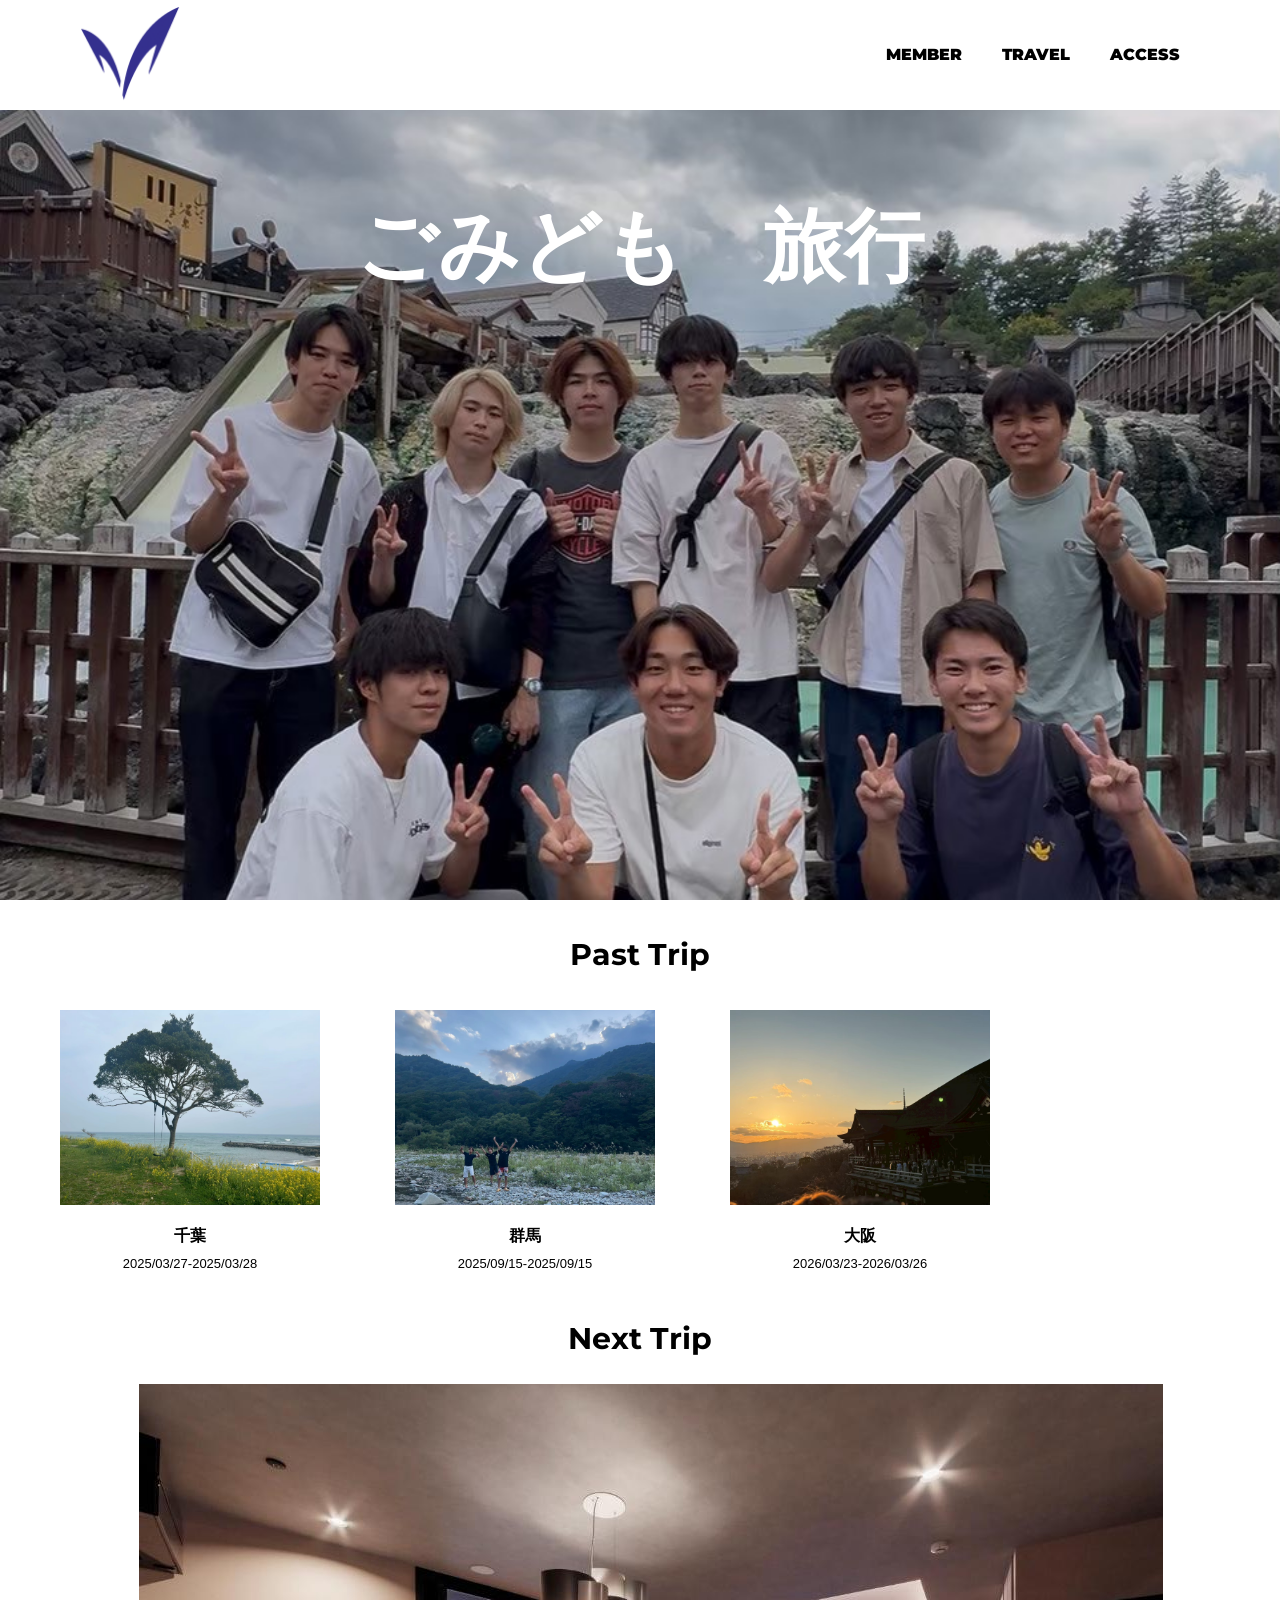
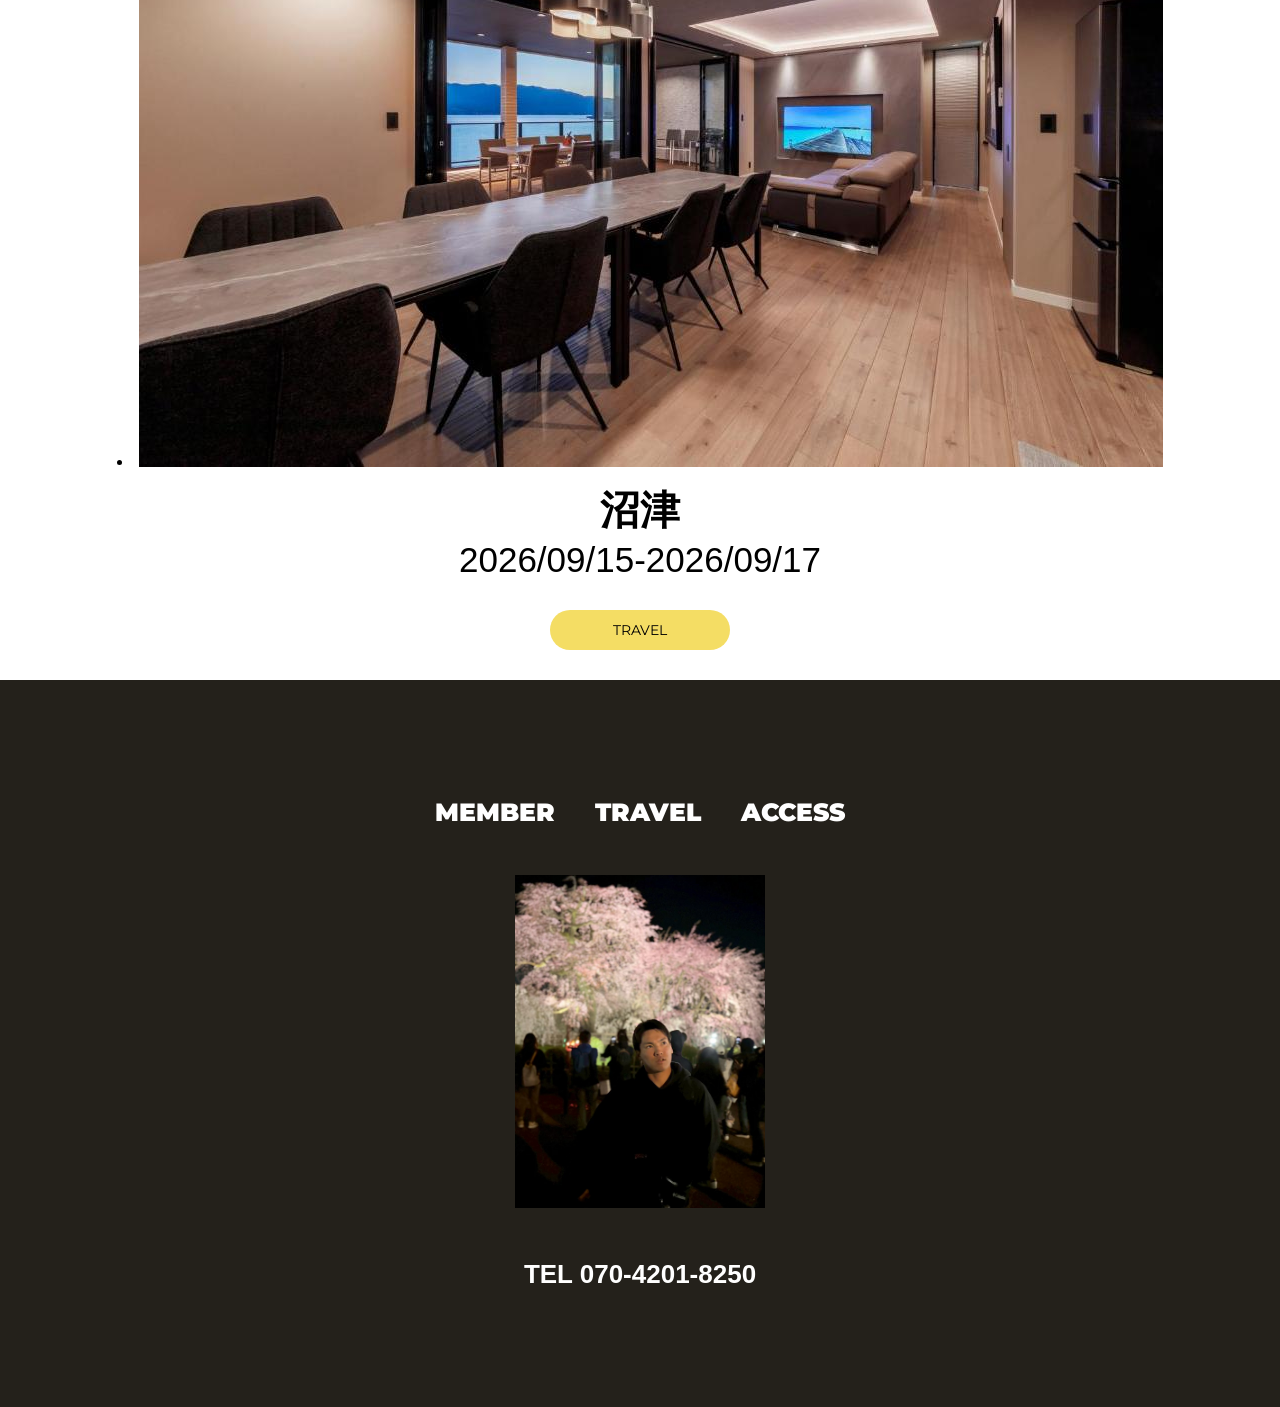
<file: index.html>
<!DOCTYPE html>
<html>
    <head>
        <meta charset="UTF-8">
        <title>ごみども</title>
        <meta name="description" content="高2Gの集まり">
        <meta name="viewport" content="width=device-width">
        <script src="./js/toggle-menu.js"></script>
        <link href="./css/common.css" rel="stylesheet">
        <link href="./css/index.css" rel="stylesheet">
        <link rel="preconnect" href="https://fonts.googleapis.com">
        <link rel="preconnect" href="https://fonts.gstatic.com" crossorigin>
        <link href="https://fonts.googleapis.com/css2?family=Montserrat:ital,wght@0,900;1,900&display=swap" rel="stylesheet">
    </head>
    <body>
        <header class="header">
            <div class="header-inner">
                <a class="header-logo" href="./index.html">
                    <img src="./images/meiji.gif" alt="LOGO">
                </a>
                <button class="toggle-menu-button"></button>
                <div class="header-site-menu">
                    <nav class="site-menu">
                        <ul>
                            <li><a href="./member.html">MEMBER</a></li>
                            <li><a href="./travel.html">TRAVEL</a></li>
                            <li><a href="./access.html">ACCESS</a></li>
                        </ul>
                    </nav>               
                 </div>
            </div>
        </header>
        <main class="main">
            <div class="first-view">
                <h1>ごみども　旅行</h1>
            </div>
            <div class="past-trip">
                <h2>Past Trip</h2>
                <ul class="item-list">
                    <li>
                        <a href="./travel-detail-chiba.html">
                            <img src="./images/5.jpg" alt="千葉の画像">
                            <dl>
                                <dt>千葉</dt>
                                <dd>2025/03/27-2025/03/28</dd>
                            </dl>
                        </a>
                    </li>
                    <li>
                        <a href="./travel-detail-gunma.html">
                            <img src="./images/10.jpg" alt="群馬の画像">
                            <dl>
                                <dt>群馬</dt>
                                <dd>2025/09/15-2025/09/15</dd>
                            </dl>
                        </a>
                    </li>
                    <li>
                        <a href="./travel-detail-osaka.html">
                            <img src="./images/20.jpg" alt="大阪の画像">
                            <dl>
                                <dt>大阪</dt>
                                <dd>2026/03/23-2026/03/26</dd>
                            </dl>
                        </a>
                    </li>
                </ul>
            </div>
            <div class="next-trip">
                <h2>Next Trip</h2>
                    <li>
                        <a href="./travel-detail-numatu.html">
                            <img src="./images/26.jpg" alt="沼津の宿泊場所の写真">
                            <dl>
                                <dt>沼津</dt>
                                <dd>2026/09/15-2026/09/17</dd>
                            </dl>
                        </a>
                    </li>
            </div>
            <div class="link-button-area">
                <a class="link-button" href="./travel.html">TRAVEL</a>
            </div>
        </main>
        <footer class="footer">
            <nav class="site-menu">
                 <ul>
                    <li><a href="./member.html">MEMBER</a></li>
                    <li><a href="./travel.html">TRAVEL</a></li>
                    <li><a href="./access.html">ACCESS</a></li>
                </ul>
            </nav> 
            <a class="footer-logo" href="./index.html">
                <img src="./images/11.jpg" alt="ISIKAWA">
            </a>
            <p class="footer-tel">TEL 070-4201-8250</p>
        </footer>
    </body>
</html>
</file>
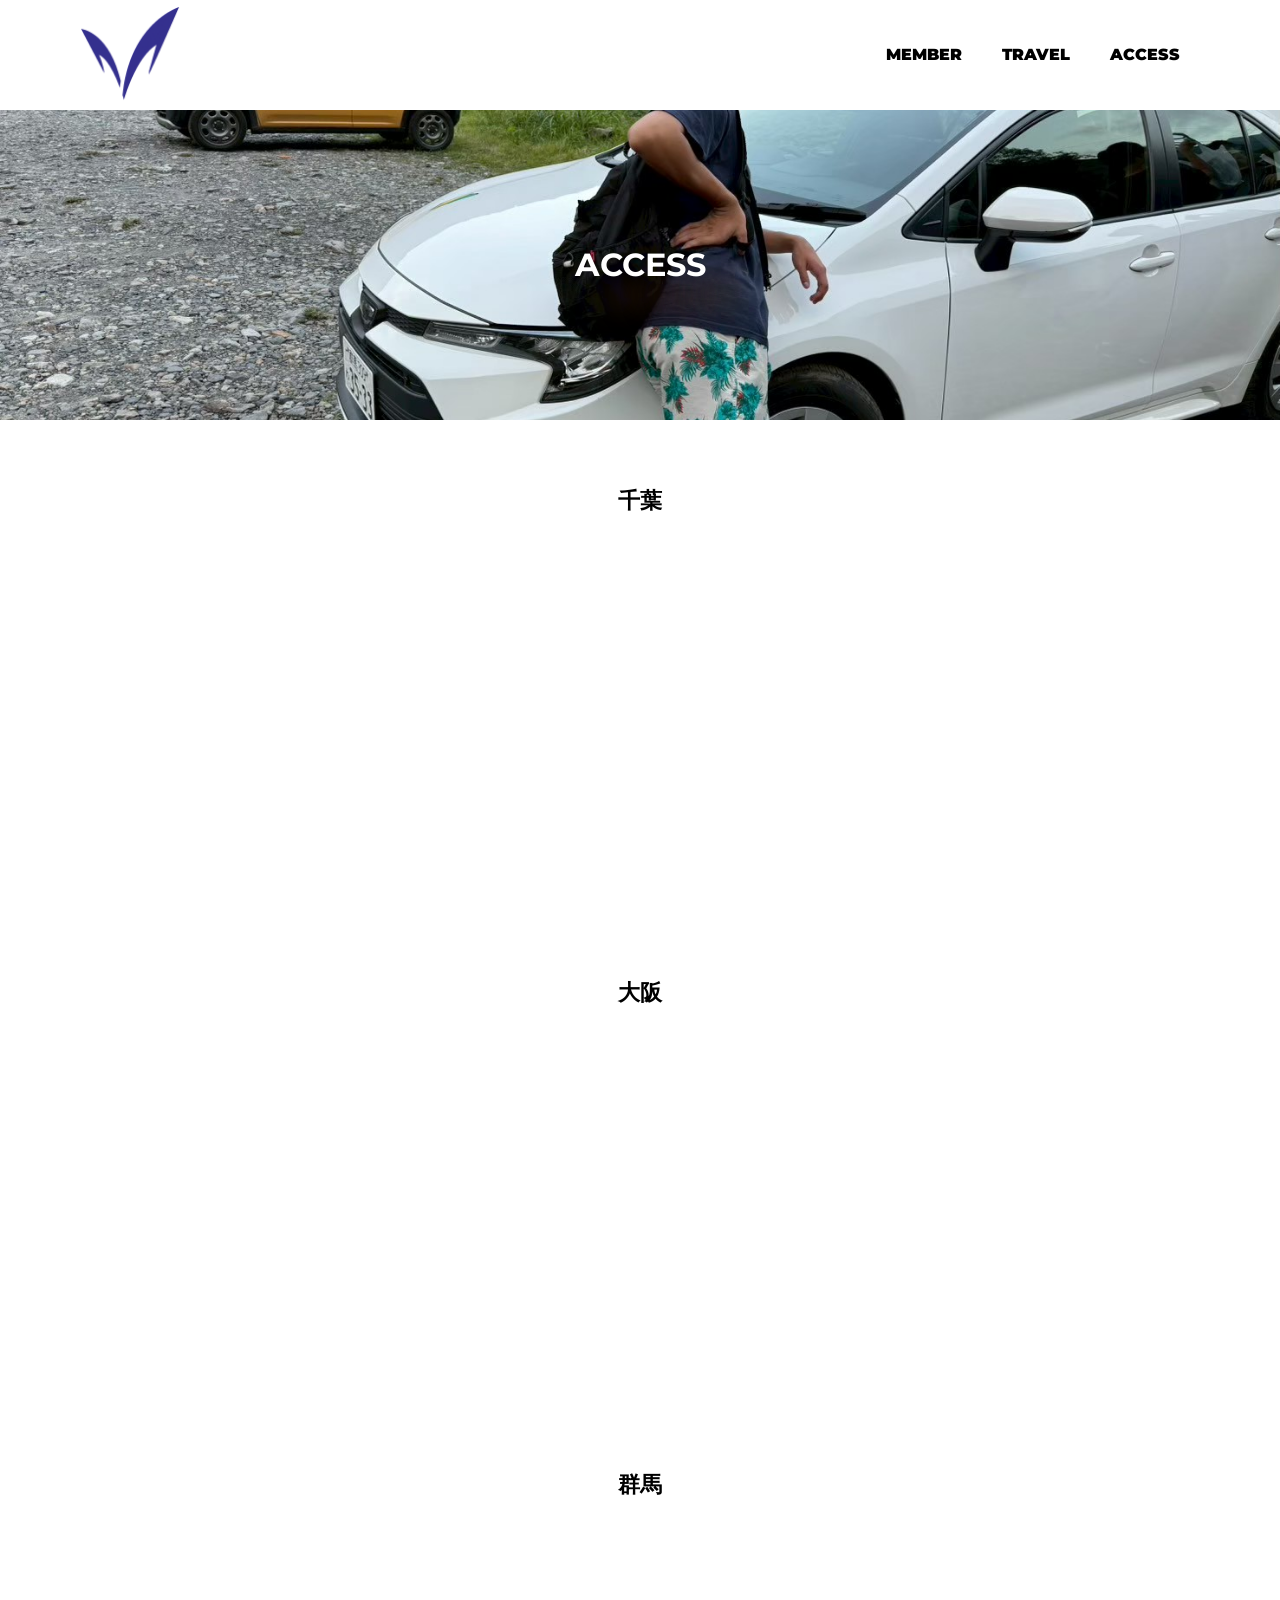
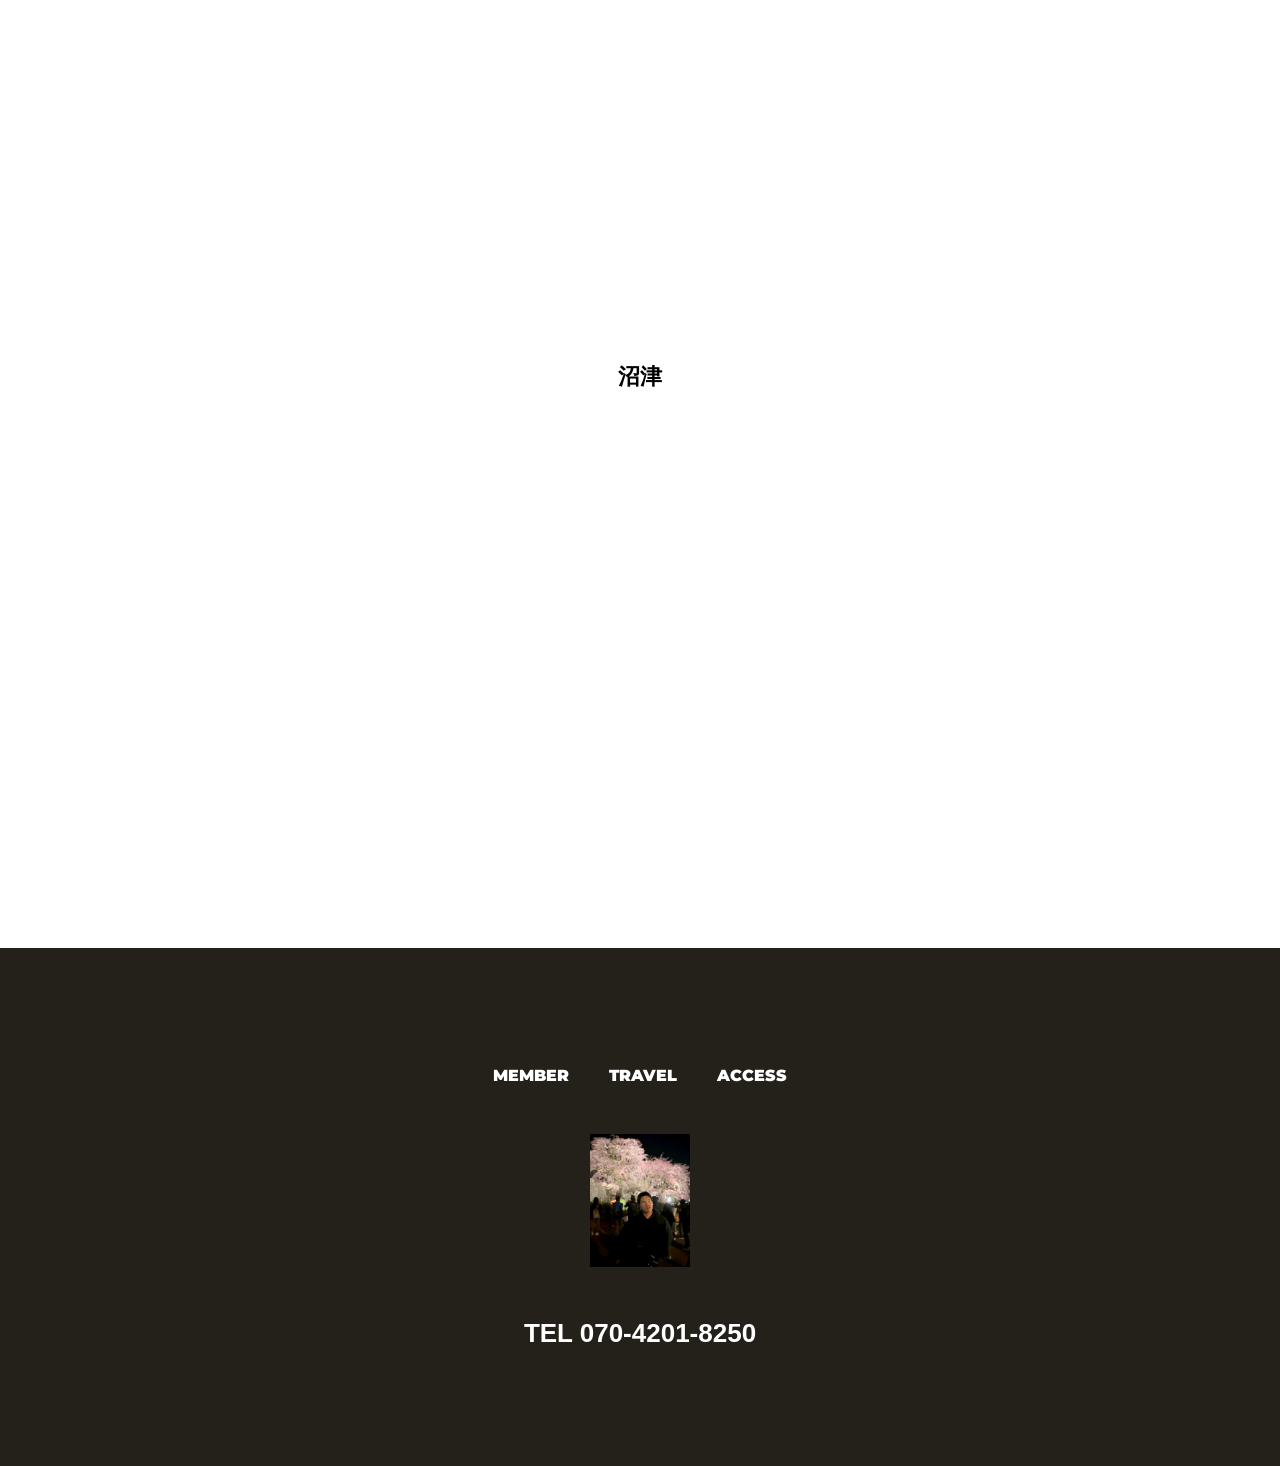
<file: access.html>
<!DOCTYPE html>
<html>
    <head>
        <meta charset="UTF-8">
        <title>ACCESS|ごみども</title>
        <meta name="description" content="ごみどものメンバー">
        <meta name="viewport" content="width=device-width">
        <script src="./js/toggle-menu.js"></script>
        <link href="./css/common.css" rel="stylesheet">
        <link href="./css/access.css" rel="stylesheet">
        <link rel="preconnect" href="https://fonts.googleapis.com">
        <link rel="preconnect" href="https://fonts.gstatic.com" crossorigin>
        <link href="https://fonts.googleapis.com/css2?family=Montserrat:ital,wght@0,900;1,900&display=swap" rel="stylesheet">
    </head>
    <body>
         <header class="header">
            <div class="header-inner">
                <a class="header-logo" href="./index.html">
                   <img src="./images/meiji.gif" alt="LOGO">
                </a>
                <button class="toggle-menu-button"></button>
                <div class="header-site-menu">
                    <nav class="site-menu">
                        <ul>
                            <li><a href="./member.html">MEMBER</a></li>
                            <li><a href="./travel.html">TRAVEL</a></li>
                            <li><a href="./access.html">ACCESS</a></li>
                        </ul>
                    </nav>               
                 </div>
            </div>
        </header>
        <main class="main">
            <div class="title">
                <h1>ACCESS</h1>
            </div>
            <ul class="item-list">
                <div class="place">
                    <p>千葉</p>
                        <iframe src="https://www.google.com/maps/embed?pb=!1m18!1m12!1m3!1d26067.23904551358!2d140.38218065039604!3d35.2461818649502!2m3!1f0!2f0!3f0!3m2!1i1024!2i768!4f13.1!3m3!1m2!1s0x603d351ef688164f%3A0xff0f4c1cc5f3f640!2sBeach%20Cabin!5e0!3m2!1sja!2sjp!4v1787386395075!5m2!1sja!2sjp"  allowfullscreen="" loading="lazy" referrerpolicy="strict-origin-when-cross-origin"></iframe>
                    <p>大阪</p>
                    <iframe src="https://www.google.com/maps/embed?pb=!1m18!1m12!1m3!1d580.0909684520865!2d135.47801131592396!3d34.66757916194166!2m3!1f0!2f0!3f0!3m2!1i1024!2i768!4f13.1!3m3!1m2!1s0x6000e7b8854a40f5%3A0x95aa5026d1361441!2sTUGBOAT%20Suite!5e0!3m2!1sja!2sjp!4v1787410737110!5m2!1sja!2sjp"  allowfullscreen="" loading="lazy" referrerpolicy="strict-origin-when-cross-origin"></iframe>
                    <p>群馬</p>
                    <iframe src="https://www.google.com/maps/embed?pb=!1m18!1m12!1m3!1d3197.509524010775!2d138.98386217560946!3d36.73433917226597!2m3!1f0!2f0!3f0!3m2!1i1024!2i768!4f13.1!3m3!1m2!1s0x601e6b7761d70c77%3A0x20507781286e29b9!2zV0lORO-8i0hPUk7vvZzosrjliIfjgrDjg6njg7Pjg5Tjg7PjgrDmlr3oqK0!5e0!3m2!1sja!2sjp!4v1787398262002!5m2!1sja!2sjp" allowfullscreen="" loading="lazy" referrerpolicy="strict-origin-when-cross-origin"></iframe>
                    <p>沼津</p>
                    <iframe src="https://www.google.com/maps/embed?pb=!1m18!1m12!1m3!1d3266.212371009017!2d138.89402927552916!3d35.05142917279705!2m3!1f0!2f0!3f0!3m2!1i1024!2i768!4f13.1!3m3!1m2!1s0x6019910b16e937fb%3A0xde1bbf80081f3fc3!2sGran%20Terrace%20Sun!5e0!3m2!1sja!2sjp!4v1787414601813!5m2!1sja!2sjp"  allowfullscreen="" loading="lazy" referrerpolicy="strict-origin-when-cross-origin"></iframe>
                </div>
            </ul>
        </main>
        <footer class="footer">
            <nav class="site-menu">
                <ul>
                    <li><a href="./member.html">MEMBER</a></li>
                    <li><a href="./travel.html">TRAVEL</a></li>
                    <li><a href="./access.html">ACCESS</a></li>
                </ul>
            </nav> 
            <a class="footer-logo" href="./index.html">
                <img src="./images/11.jpg" alt="ISIKAWA">
            </a>
            <p class="footer-tel">TEL 070-4201-8250</p>
        </footer>
    </body>
</html>
</file>
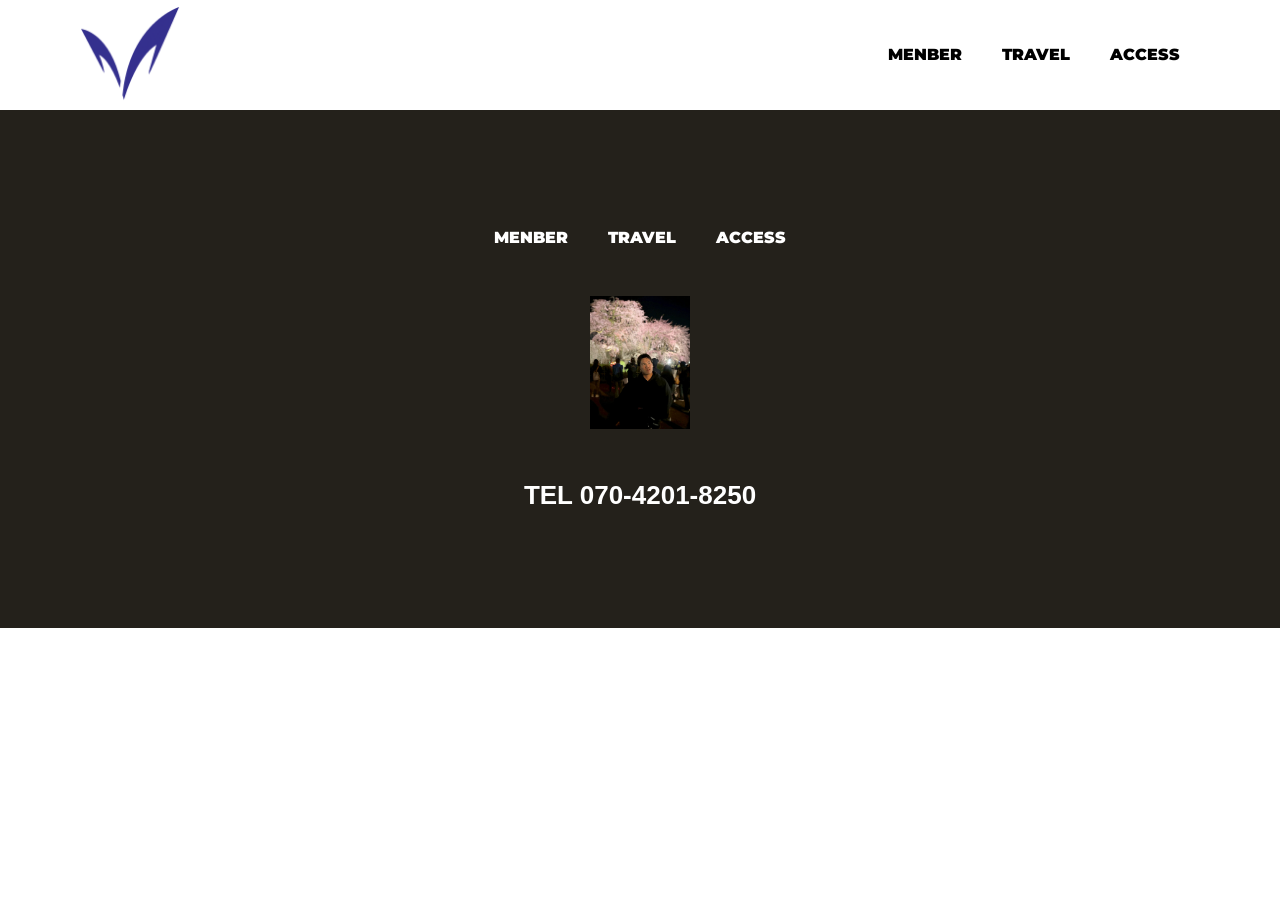
<file: common.html>
<!DOCTYPE html>
<html>
    <head>
        <meta charset="UTF-8">
        <title>ごみども</title>
        <meta name="description" content="高2G組の集まり">
        <meta name="viewport" content="width=device-width">
        <script src="./js/toggle-menu.js"></script>
        <link href="./css/common.css" rel="stylesheet">
        <link rel="preconnect" href="https://fonts.googleapis.com">
        <link rel="preconnect" href="https://fonts.gstatic.com" crossorigin>
        <link href="https://fonts.googleapis.com/css2?family=Montserrat:ital,wght@0,900;1,900&display=swap" rel="stylesheet">
    </head>
    <body>
        <header class="header">
            <div class="header-inner">
                <a class="header-logo" href="./index.html">
                     <img src="./images/meiji.gif" alt="LOGO">
                </a>
                <button class="toggle-menu-button"></button>
                <div class="header-site-menu">
                    <nav class="site-menu">
                        <ul>
                           <li><a href="./menber.html">MENBER</a></li>
                           <li><a href="./travel.html">TRAVEL</a></li>
                           <li><a href="./access.html">ACCESS</a></li>
                   </ul>
                    </nav>               
                 </div>
            </div>
        </header>
        <main class="main"></main>
        <footer class="footer">
            <nav class="site-menu">
                <ul>
                    <li><a href="./menber.html">MENBER</a></li>
                    <li><a href="./travel.html">TRAVEL</a></li>
                    <li><a href="./access.html">ACCESS</a></li>
                </ul>
            </nav> 
            <a class="footer-logo" href="./index.html">
                <img src="./images/11.jpg" alt="ISIKAWA">
            </a>
            <p class="footer-tel">TEL 070-4201-8250</p>
        </footer>
    </body>
</html>
</file>
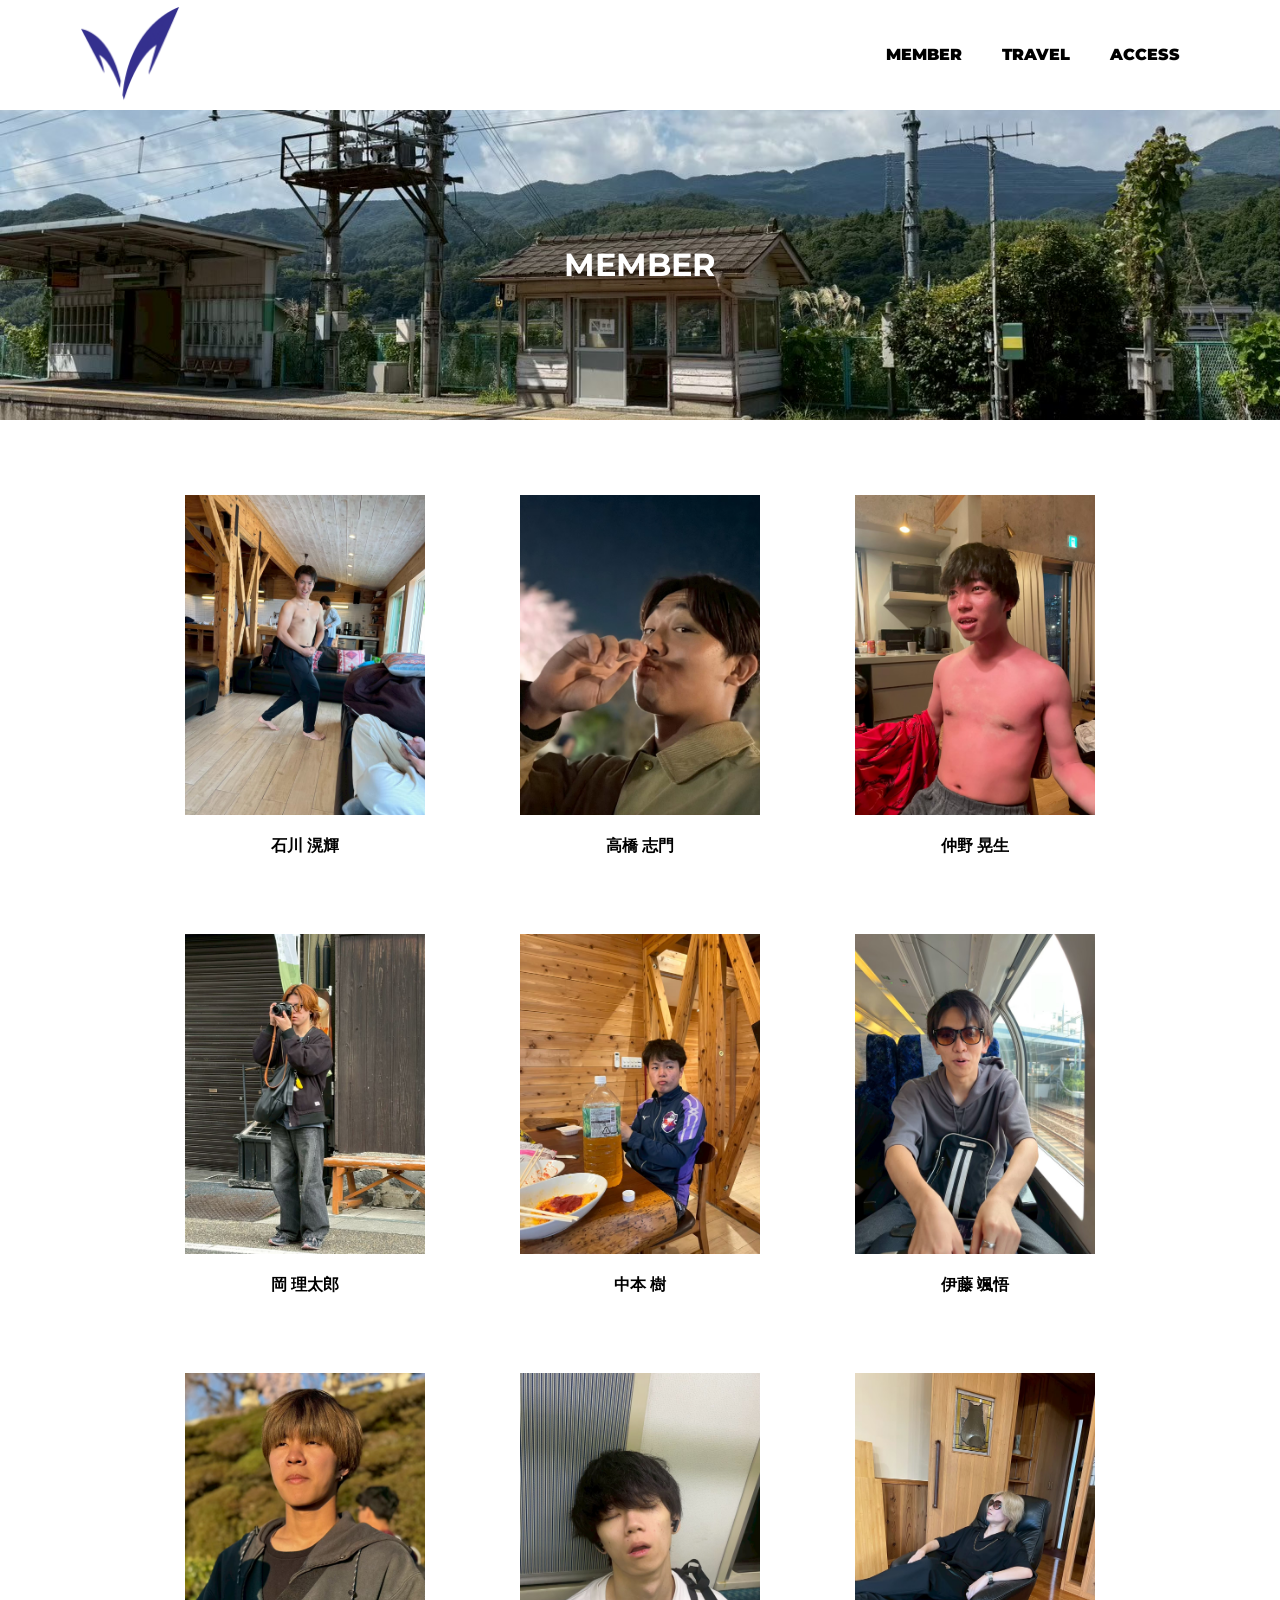
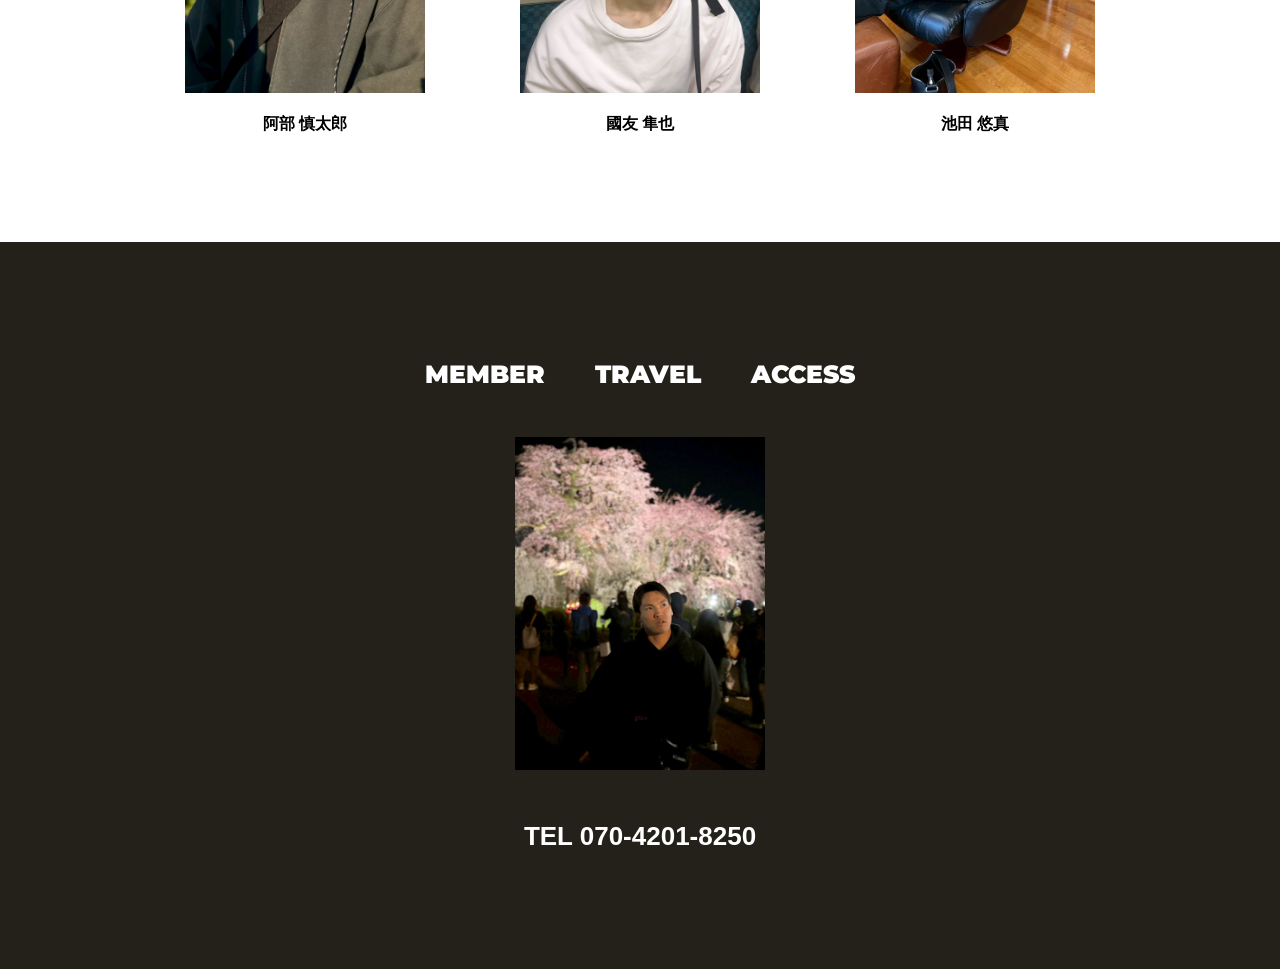
<file: member.html>
<!DOCTYPE html>
<html>
    <head>
        <meta charset="UTF-8">
        <title>MEMBER|ごみども</title>
        <meta name="description" content="ごみどものメンバー">
        <meta name="viewport" content="width=device-width">
        <script src="./js/toggle-menu.js"></script>
        <link href="./css/common.css" rel="stylesheet">
        <link href="./css/member.css" rel="stylesheet">
        <link rel="preconnect" href="https://fonts.googleapis.com">
        <link rel="preconnect" href="https://fonts.gstatic.com" crossorigin>
        <link href="https://fonts.googleapis.com/css2?family=Montserrat:ital,wght@0,900;1,900&display=swap" rel="stylesheet">
    </head>
    <body>
         <header class="header">
            <div class="header-inner">
                <a class="header-logo" href="./index.html">
                     <img src="./images/meiji.gif" alt="LOGO">
                </a>
                <button class="toggle-menu-button"></button>
                <div class="header-site-menu">
                    <nav class="site-menu">
                        <ul>
                            <li><a href="./member.html">MEMBER</a></li>
                            <li><a href="./travel.html">TRAVEL</a></li>
                            <li><a href="./access.html">ACCESS</a></li>
                        </ul>
                    </nav>               
                 </div>
            </div>
        </header>
        <main class="main">
            <div class="title">
                <h1>MEMBER</h1>
            </div>
            <ul class="item-list">
                <li>
                    <img src="./images/27.jpg" alt="石川の画像">
                    <dl>
                        <dt>石川 滉輝</dt>
                        <dd></dd>
                    </dl>
                </li>
                <li>
                    <img src="./images/28.jpg" alt="sitの画像">
                    <dl>
                        <dt>高橋 志門</dt>
                        <dd></dd>
                    </dl>
                </li>
                <li>
                    <img src="./images/29.jpg" alt="仲野の画像">
                    <dl>
                        <dt>仲野 晃生</dt>
                        <dd></dd>
                    </dl>
                </li>
                <li>
                    <img src="./images/30.jpg" alt="岡ちゃんの画像">
                    <dl>
                        <dt>岡 理太郎</dt>
                        <dd></dd>
                    </dl>
                </li>
                <li>
                    <img src="./images/31.jpg" alt="たつきの画像">
                    <dl>
                        <dt>中本 樹</dt>
                        <dd></dd>
                    </dl>
                </li>
                <li>
                    <img src="./images/32.jpg" alt="そーごの画像">
                    <dl>
                        <dt>伊藤 颯悟</dt>
                        <dd></dd>
                    </dl>
                </li>
                <li>
                    <img src="./images/33.jpg" alt="阿部の画像">
                    <dl>
                        <dt>阿部 慎太郎</dt>
                        <dd></dd>
                    </dl>
                </li>
                <li>
                    <img src="./images/34.jpg" alt="くにともの画像">
                    <dl>
                        <dt>國友 隼也</dt>
                        <dd></dd>
                    </dl>
                </li>
                <li>
                    <img src="./images/35.jpg" alt="ゆーまの画像">
                    <dl>
                        <dt>池田 悠真</dt>
                        <dd></dd>
                    </dl>
                </li>
            </ul>
        </main>
        <footer class="footer">
            <nav class="site-menu">
                <ul>
                    <li><a href="./member.html">MEMBER</a></li>
                    <li><a href="./travel.html">TRAVEL</a></li>
                    <li><a href="./access.html">ACCESS</a></li>
                </ul>
            </nav> 
            <a class="footer-logo" href="./index.html">
                <img src="./images/11.jpg" alt="ISIKAWA">
            </a>
            <p class="footer-tel">TEL 070-4201-8250</p>
        </footer>
    </body>
</html>
</file>
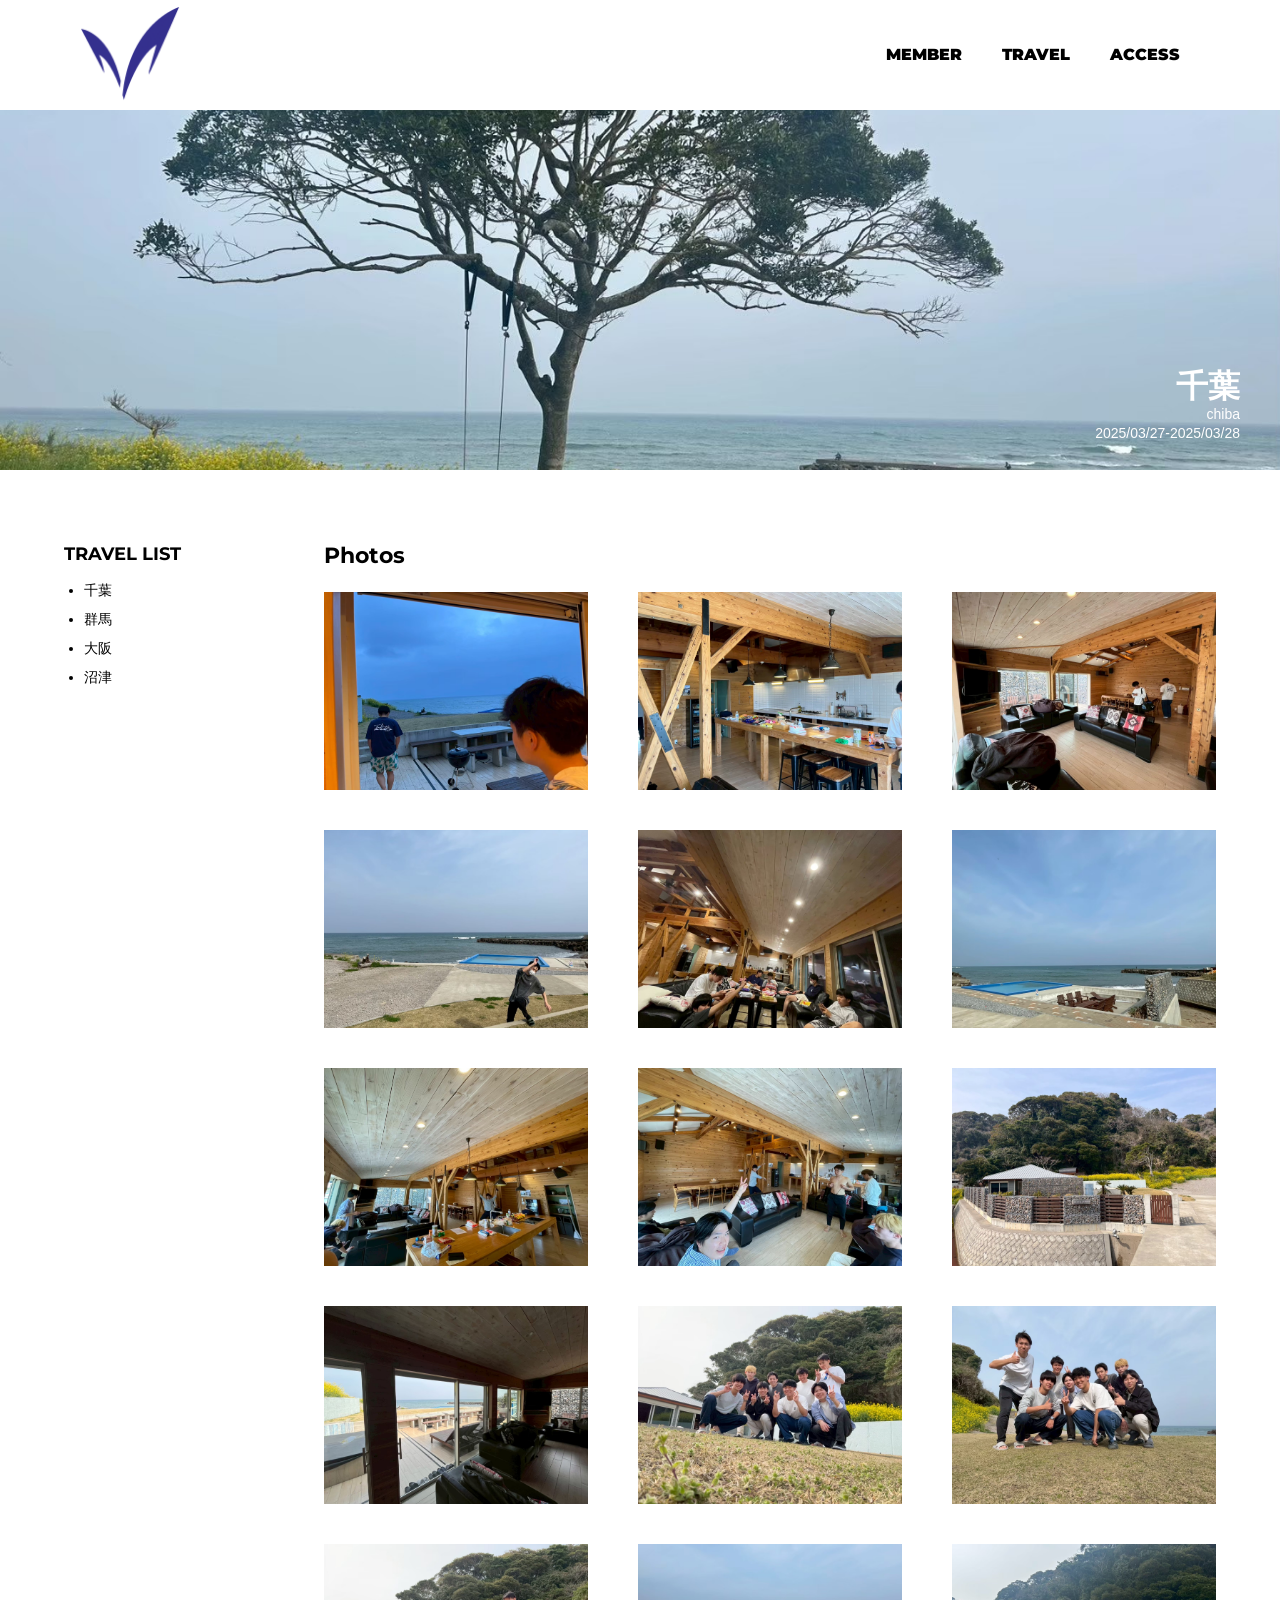
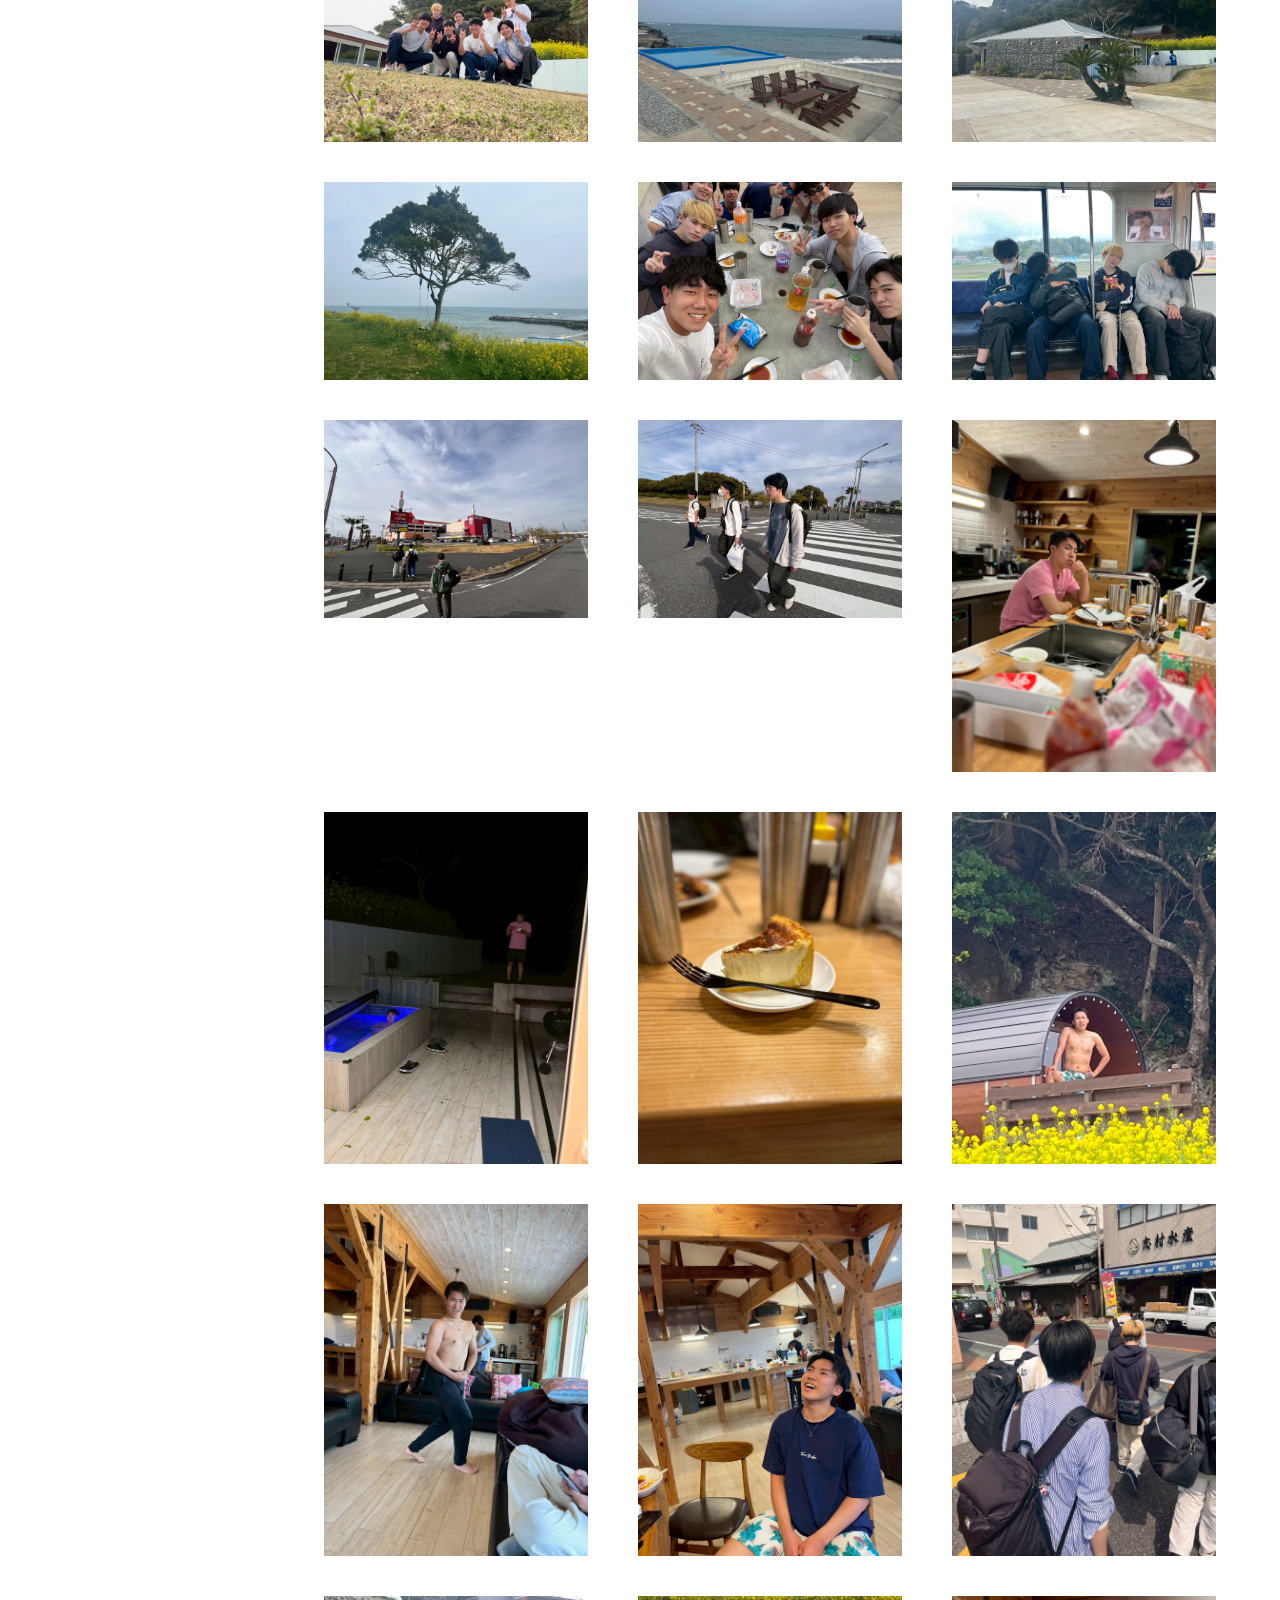
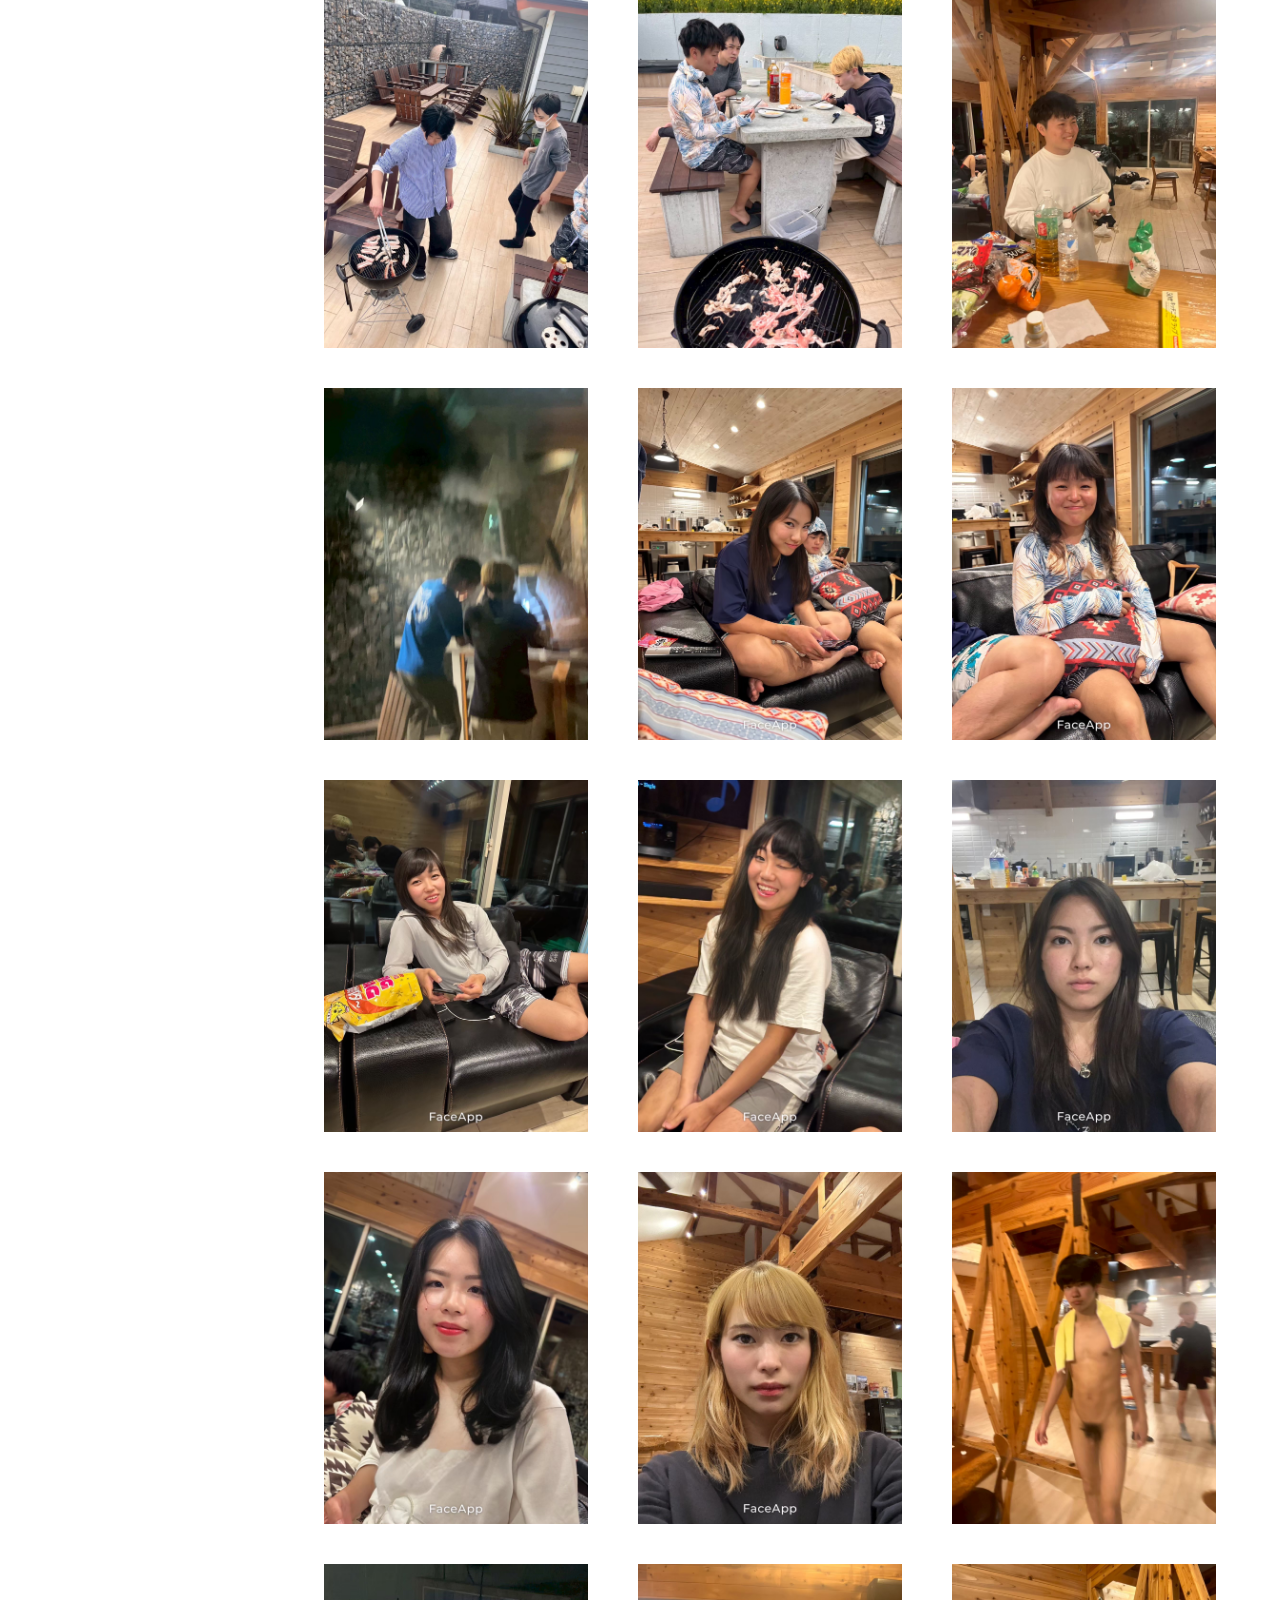
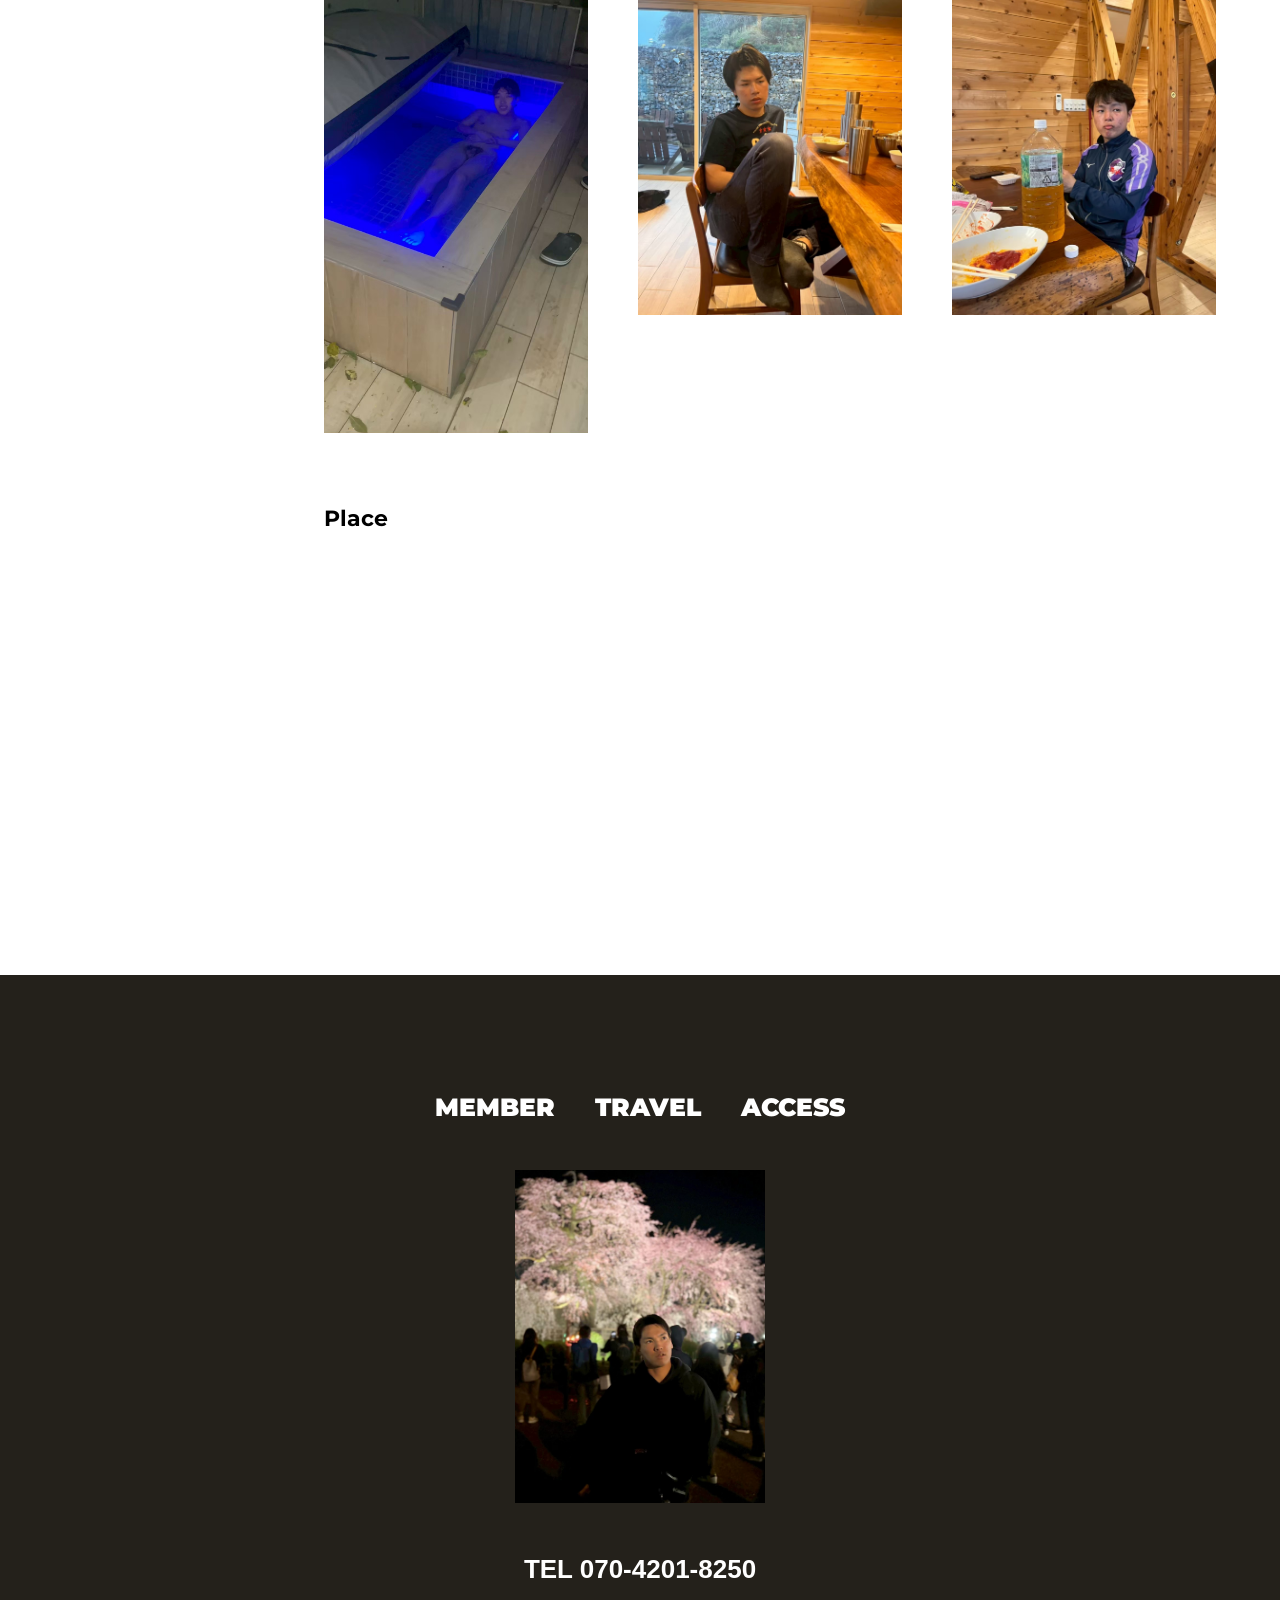
<file: travel-detail-chiba.html>
<!DOCTYPE html>
<html>
    <head>
        <meta charset="UTF-8">
        <title>TRAVEL | ごみども</title>
        <meta name="description" content="ごみどもが行った旅行">
        <meta name="viewport" content="width=device-width">
        <script src="./js/toggle-menu.js"></script>
        <link href="./css/common.css" rel="stylesheet">   
        <link href="./css/travel-detail1.css" rel="stylesheet">
        <link rel="preconnect" href="https://fonts.googleapis.com">
        <link rel="preconnect" href="https://fonts.gstatic.com" crossorigin>
        <link href="https://fonts.googleapis.com/css2?family=Montserrat:ital,wght@0,900;1,900&display=swap" rel="stylesheet">
    </head>
<body>

    <!-- headerここから -->
     <header class="header">
            <div class="header-inner">
                <a class="header-logo" href="./index.html">
                  <img src="./images/meiji.gif" alt="LOGO">
                </a>
                <button class="toggle-menu-button"></button>
                <div class="header-site-menu">
                    <nav class="site-menu">
                        <ul>
                           <li><a href="./member.html">MEMBER</a></li>
                           <li><a href="./travel.html">TRAVEL</a></li>
                           <li><a href="./access.html">ACCESS</a></li>
                   </ul>
                    </nav>               
                 </div>
            </div>
        </header>
    <!-- headerここまで -->

    <!-- mainここから -->
    <main class="main">
        <div class="title">
            <h1>千葉</h1>
            <p1>chiba</p1>
            <p2>2025/03/27-2025/03/28</p2>
        </div>
        <div class="travel-contents">
            <div class="photos">
                    <h2>Photos</h2>
                    <ul class="travel-list">
                        <li>
                            <img src="./images/chibaba/1-1-1.jpg" alt="千葉の画像">
                        </li>
                        <li>
                            <img src="./images/chibaba/1-1-2.jpg" alt="千葉の画像">
                        </li>
                        <li>
                            <img src="./images/chibaba/1-1-3.jpg" alt="千葉の画像">
                        </li>
                        <li>
                            <img src="./images/chibaba/1-1-4.jpg" alt="千葉の画像">
                        </li>
                        <li>
                            <img src="./images/chibaba/1-1-5.jpg" alt="千葉の画像">
                        </li>
                        <li>
                            <img src="./images/chibaba/1-1-6.jpg" alt="千葉の画像">
                        </li>
                        <li>
                            <img src="./images/chibaba/1-1-7.jpg" alt="千葉の画像">
                        </li>
                        <li>
                            <img src="./images/chibaba/1-1-8.jpg" alt="千葉の画像">
                        </li>
                        <li>
                            <img src="./images/chibaba/1-1-9.jpg" alt="千葉の画像">
                        </li>
                        <li>
                            <img src="./images/chibaba/1-1-10.jpg" alt="千葉の画像">
                        </li>
                        <li>
                            <img src="./images/chibaba/1-1-11.jpg" alt="千葉の画像">
                        </li>
                        <li>
                            <img src="./images/chibaba/1-1-12.jpg" alt="千葉の画像">
                        </li>
                        <li>
                            <img src="./images/chibaba/1-1-13.jpg" alt="千葉の画像">
                        </li>
                        <li>
                            <img src="./images/chibaba/1-1-14.jpg" alt="千葉の画像">
                        </li>
                        <li>
                            <img src="./images/chibaba/1-1-15.jpg" alt="千葉の画像">
                        </li>
                        <li>
                            <img src="./images/chibaba/1-1-16.jpg" alt="千葉の画像">
                        </li>
                        <li>
                            <img src="./images/chibaba/1-1-17.jpg" alt="千葉の画像">
                        </li>
                        <li>
                            <img src="./images/chibaba/1-1-18.jpg" alt="千葉の画像">
                        </li>
                        <li>
                            <img src="./images/chibaba/1-1-19.jpg" alt="千葉の画像">
                        </li>
                        <li>
                            <img src="./images/chibaba/1-1-20.jpg" alt="千葉の画像">
                        </li>
                        <li>
                            <img src="./images/chibaba/1-1.jpg" alt="千葉の画像">
                        </li>
                        <li>
                            <img src="./images/chibaba/1-2.jpg" alt="千葉の画像">
                        </li>
                        <li>
                            <img src="./images/chibaba/1-3.jpg" alt="千葉の画像">
                        </li>
                        <li>
                            <img src="./images/chibaba/1-4.jpg" alt="千葉の画像">
                        </li>
                        <li>
                            <img src="./images/chibaba/1-5.jpg" alt="千葉の画像">
                        </li>
                        <li>
                            <img src="./images/chibaba/1-6.jpg" alt="千葉の画像">
                        </li>
                        <li>
                            <img src="./images/chibaba/1-7.jpg" alt="千葉の画像">
                        </li>
                        <li>
                            <img src="./images/chibaba/1-8.jpg" alt="千葉の画像">
                        </li>
                        <li>
                            <img src="./images/chibaba/1-9.jpg" alt="千葉の画像">
                        </li>
                        <li>
                            <img src="./images/chibaba/1-10.jpg" alt="千葉の画像">
                        </li>
                        <li>
                            <img src="./images/chibaba/1-11.jpg" alt="千葉の画像">
                        </li>
                        <li>
                            <img src="./images/chibaba/1-12.jpg" alt="千葉の画像">
                        </li>
                        <li>
                            <img src="./images/chibaba/1-13.jpg" alt="千葉の画像">
                        </li>
                        <li>
                            <img src="./images/chibaba/1-14.jpg" alt="千葉の画像">
                        </li>
                        <li>
                            <img src="./images/chibaba/1-15.jpg" alt="千葉の画像">
                        </li>
                        <li>
                            <img src="./images/chibaba/1-16.jpg" alt="千葉の画像">
                        </li>
                        <li>
                            <img src="./images/chibaba/1-17.jpg" alt="千葉の画像">
                        </li>
                        <li>
                            <img src="./images/chibaba/1-18.jpg" alt="千葉の画像">
                        </li>
                        <li>
                            <img src="./images/chibaba/1-19.jpg" alt="千葉の画像">
                        </li>
                        <li>
                            <img src="./images/chibaba/1-20.jpg" alt="千葉の画像">
                        </li>
                        <li>
                            <img src="./images/chibaba/1-21.jpg" alt="千葉の画像">
                        </li>
                        <li>
                            <img src="./images/chibaba/1-22.jpg" alt="千葉の画像">
                        </li>

                    </ul>
                    <div class="place">
                        <h2>Place</h2>
                        <iframe src="https://www.google.com/maps/embed?pb=!1m18!1m12!1m3!1d26067.23904551358!2d140.38218065039604!3d35.2461818649502!2m3!1f0!2f0!3f0!3m2!1i1024!2i768!4f13.1!3m3!1m2!1s0x603d351ef688164f%3A0xff0f4c1cc5f3f640!2sBeach%20Cabin!5e0!3m2!1sja!2sjp!4v1787386395075!5m2!1sja!2sjp" width="600" height="450" style="border:0;" allowfullscreen="" loading="lazy" referrerpolicy="strict-origin-when-cross-origin"></iframe>
                    </div>
                </div>
            <aside class="travel-menu">
                    <div class="travel-menu-inner">
                        <h2>TRAVEL LIST</h2>
                        <ul>
                            <li><a href="./travel-detail-chiba.html">千葉</a></li>
                            <li><a href="./travel-detail-gunma.html">群馬</a></li>
                            <li><a href="./travel-detail-osaka.html">大阪</a></li>
                            <li><a href="./travel-detail-numatu.html">沼津</a></li>
                        </ul>
                    </div>
            </aside>
        </div>
    </main>
    <!-- mainここまで -->

    <!-- footerここから -->
   <footer class="footer">
            <nav class="site-menu">
                <ul>
                    <li><a href="./member.html">MEMBER</a></li>
                    <li><a href="./travel.html">TRAVEL</a></li>
                    <li><a href="./access.html">ACCESS</a></li>
                </ul>
            </nav> 
            <a class="footer-logo" href="./index.html">
                <img src="./images/11.jpg" alt="ISIKAWA">
            </a>
            <p class="footer-tel">TEL 070-4201-8250</p>
        </footer>
    </body>
</html>
</file>
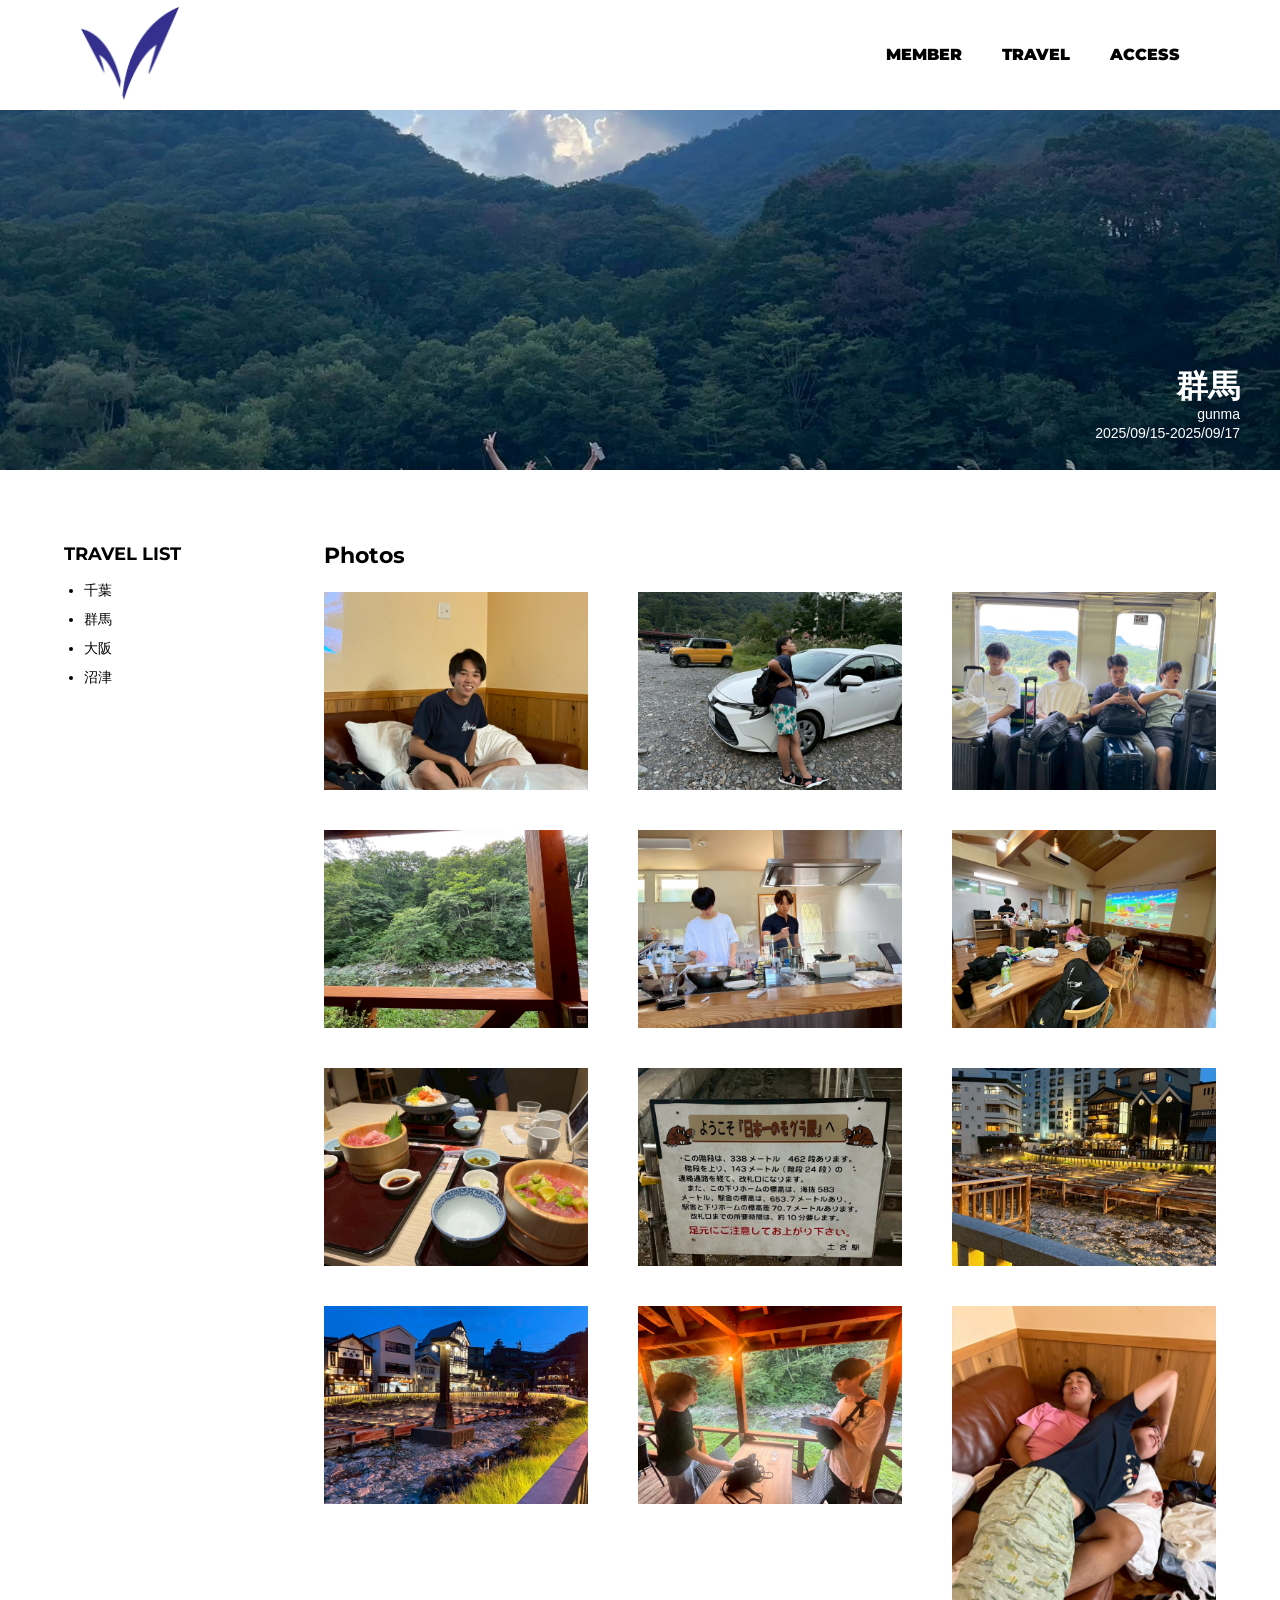
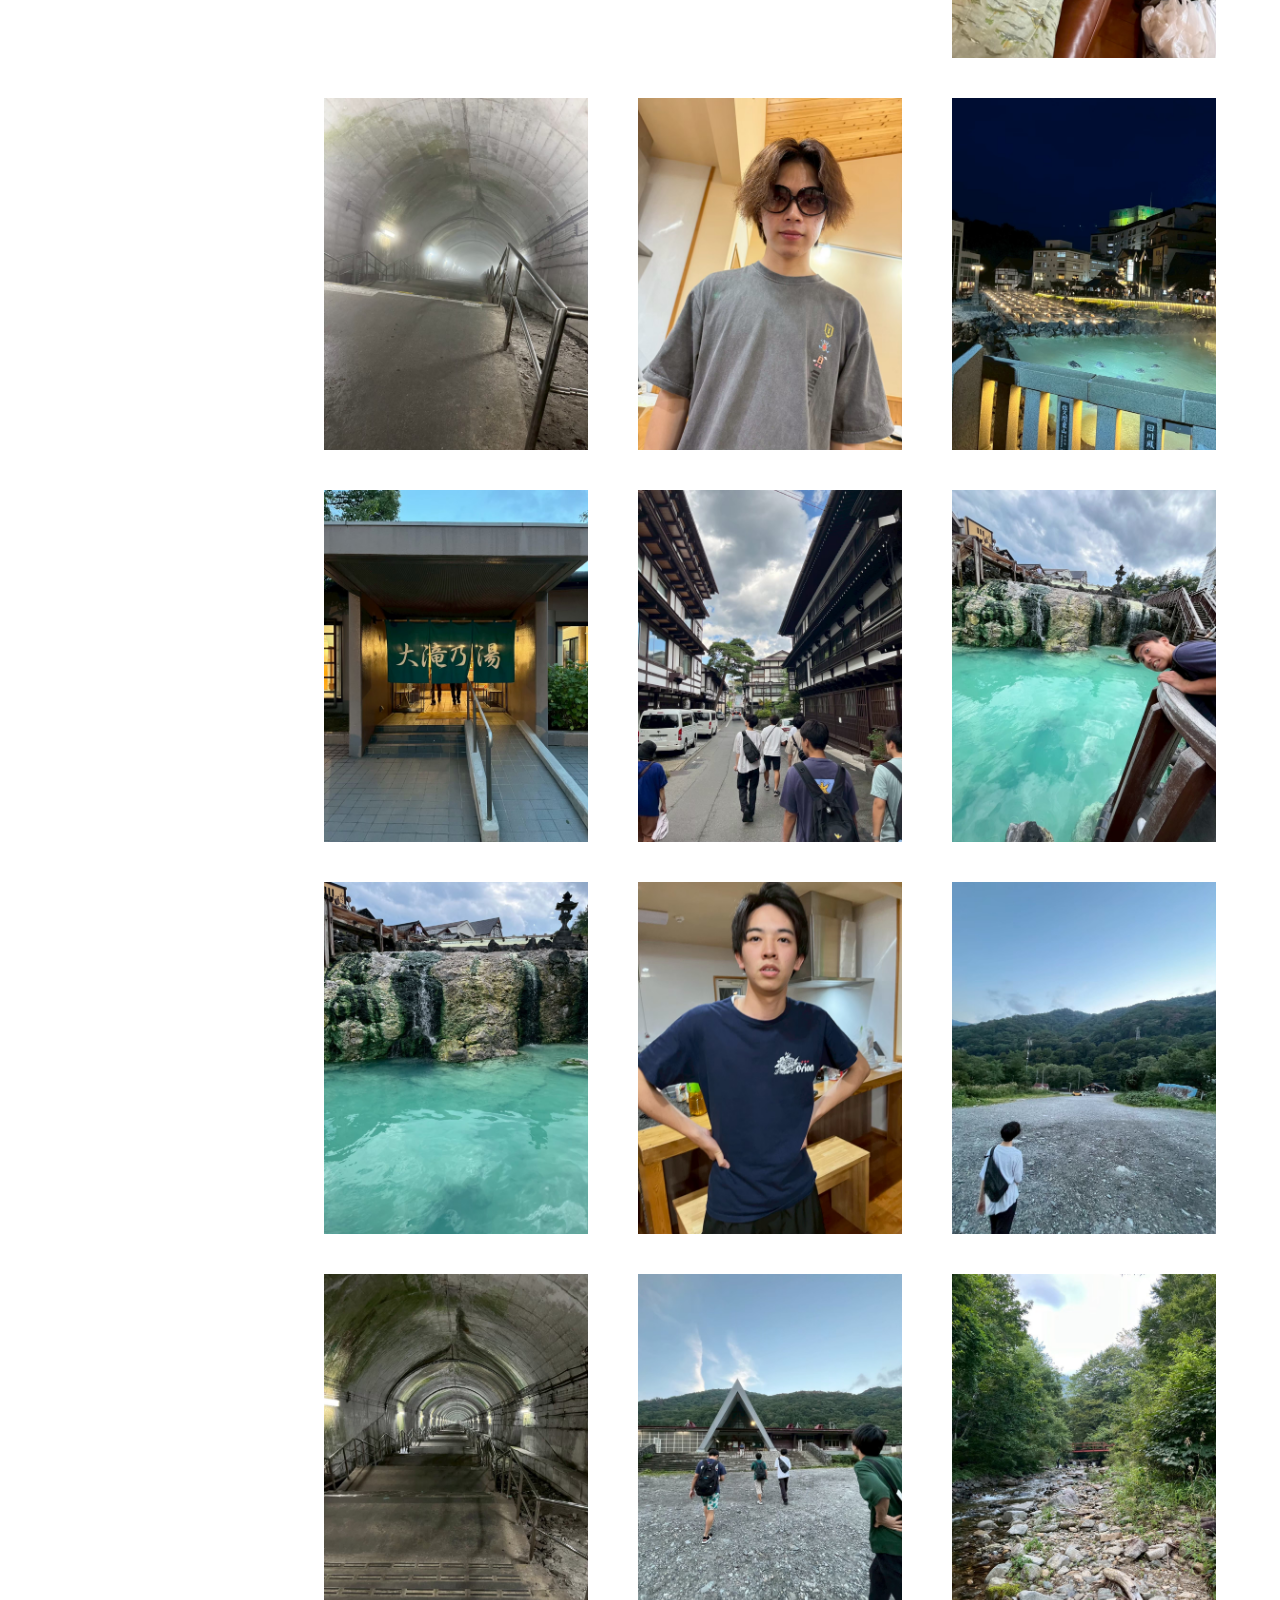
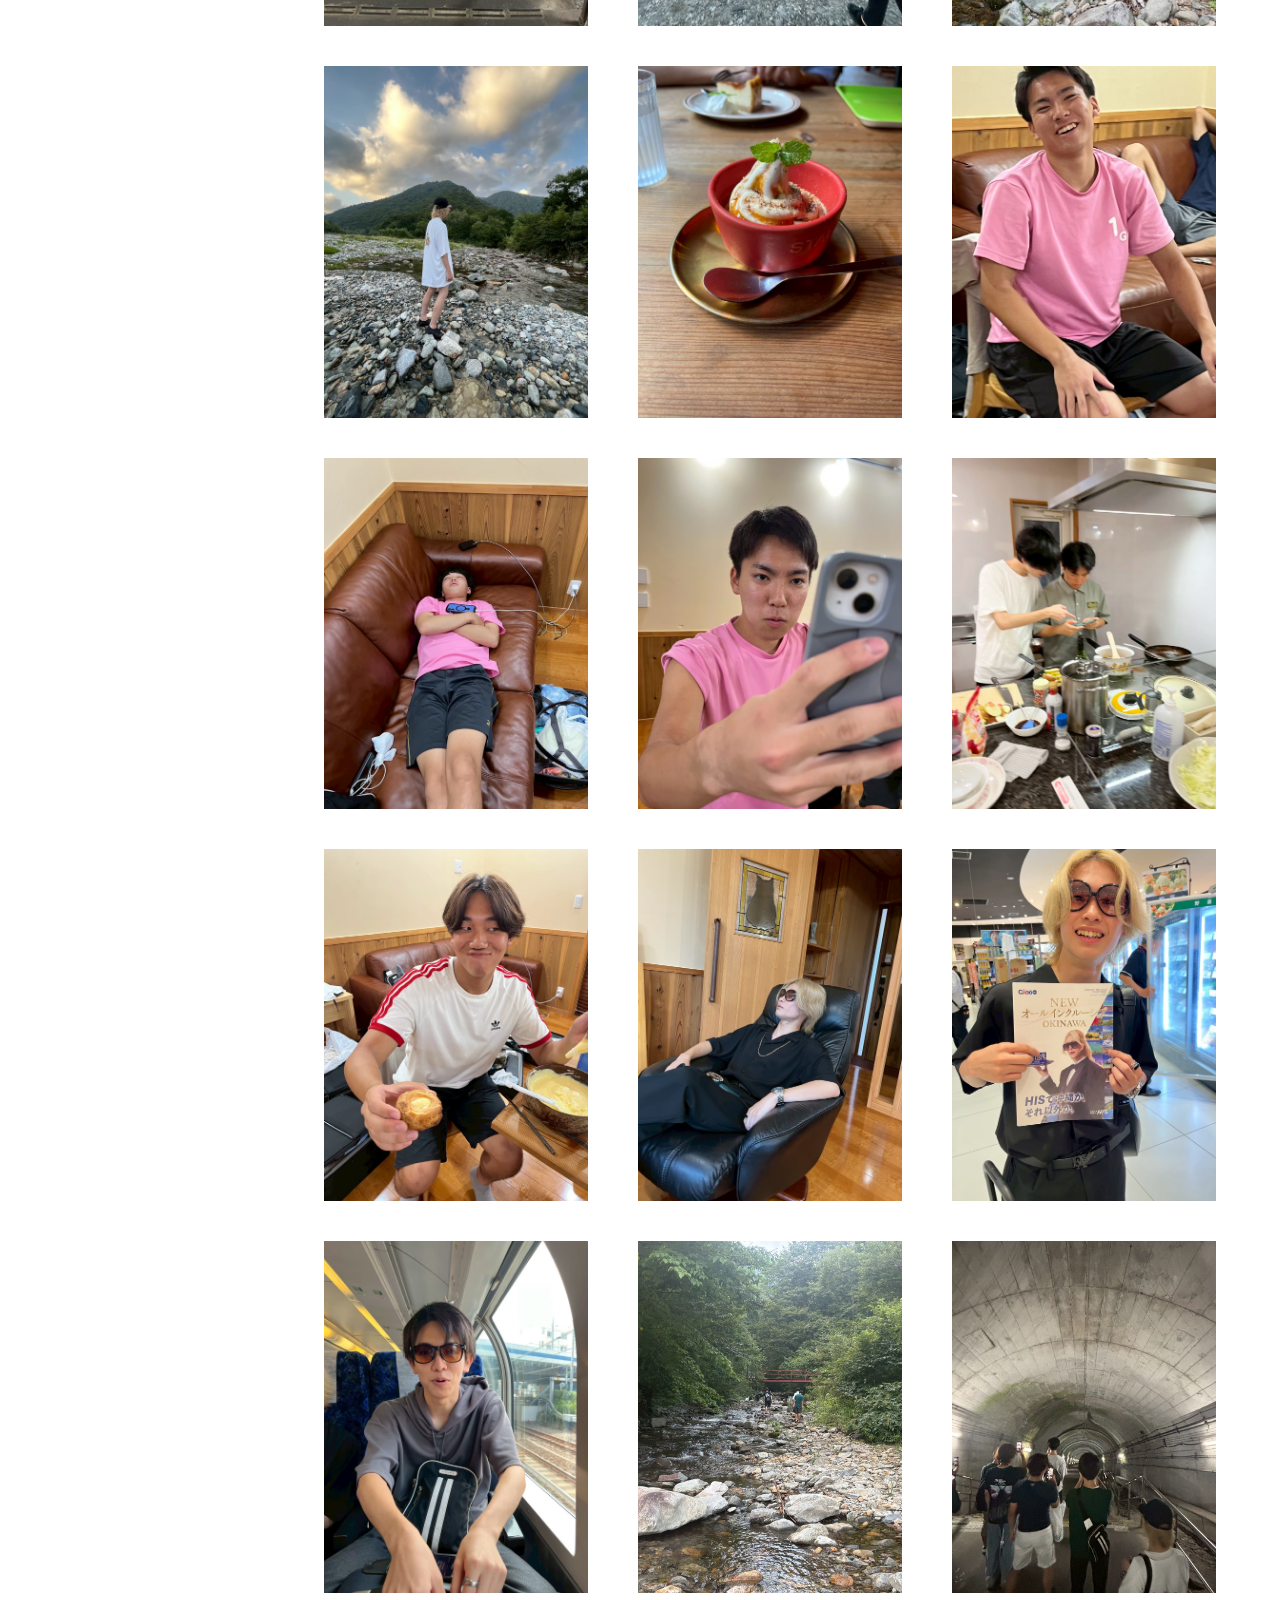
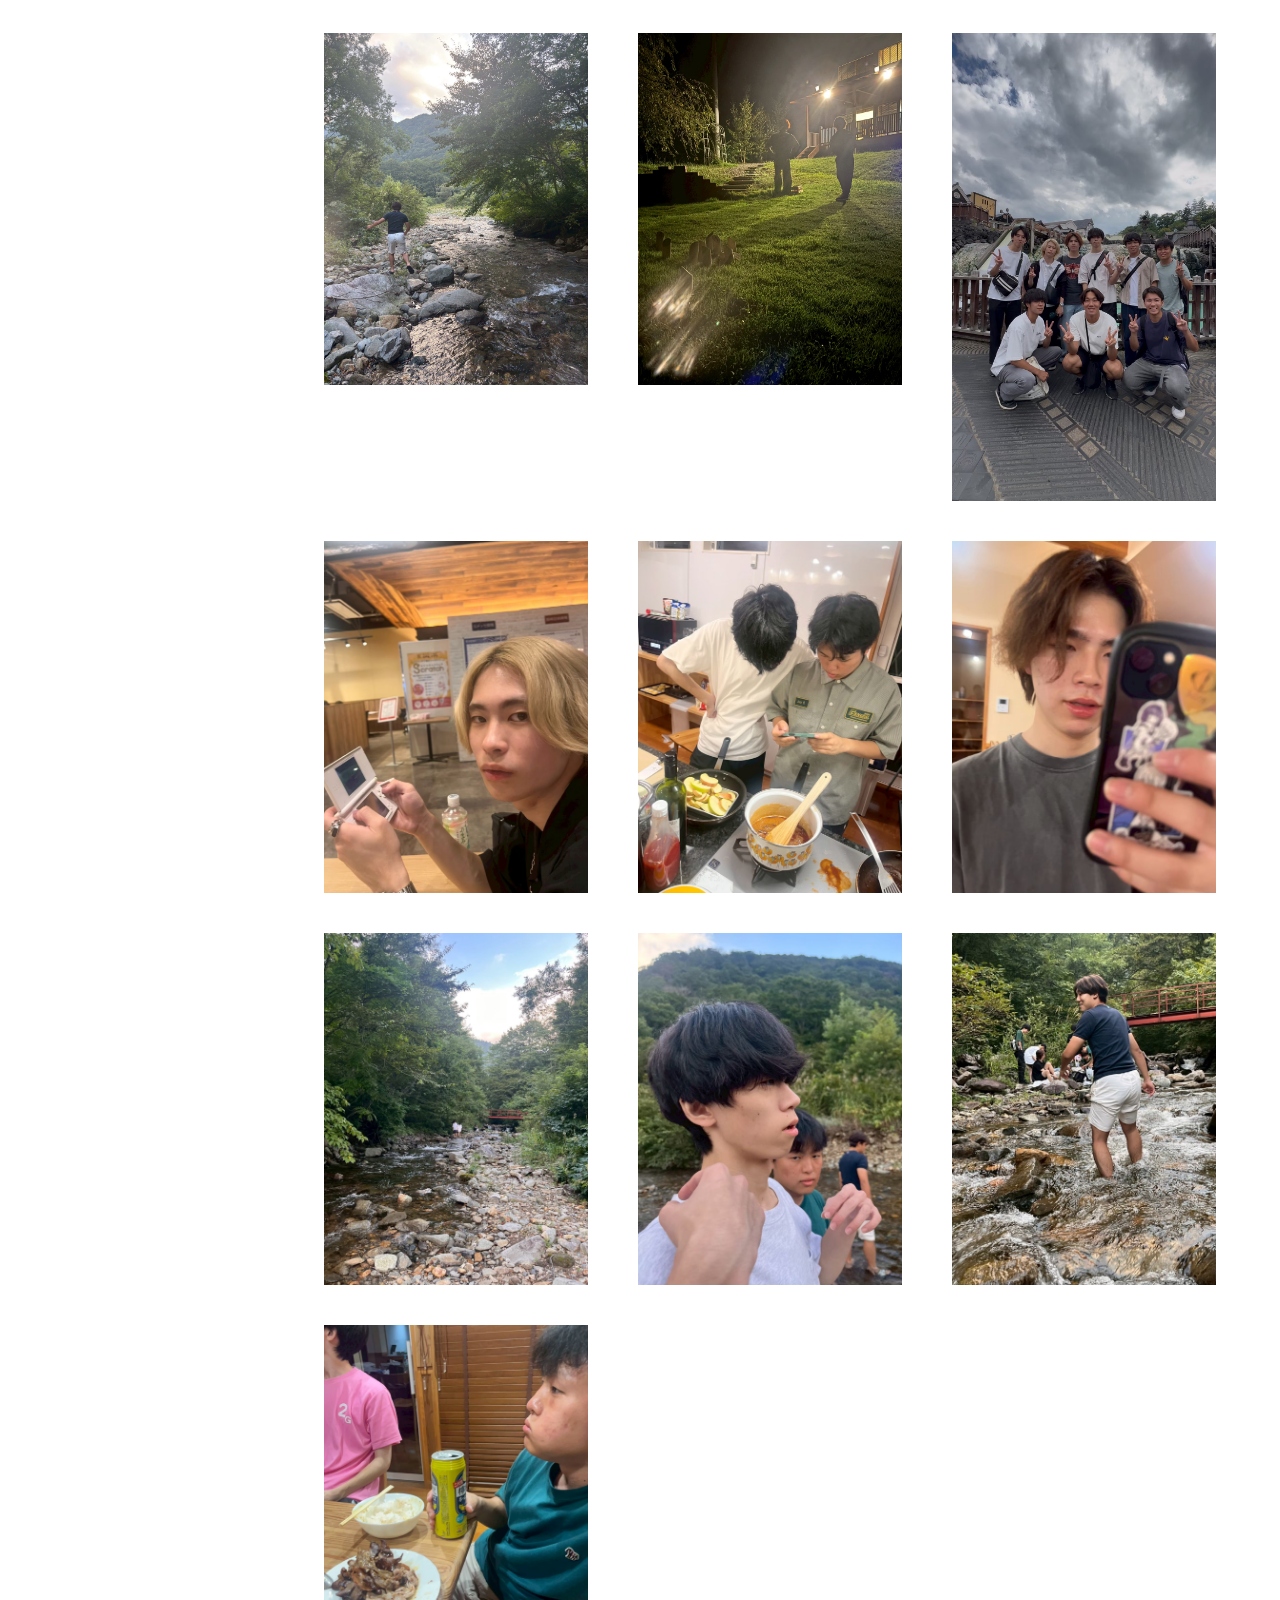
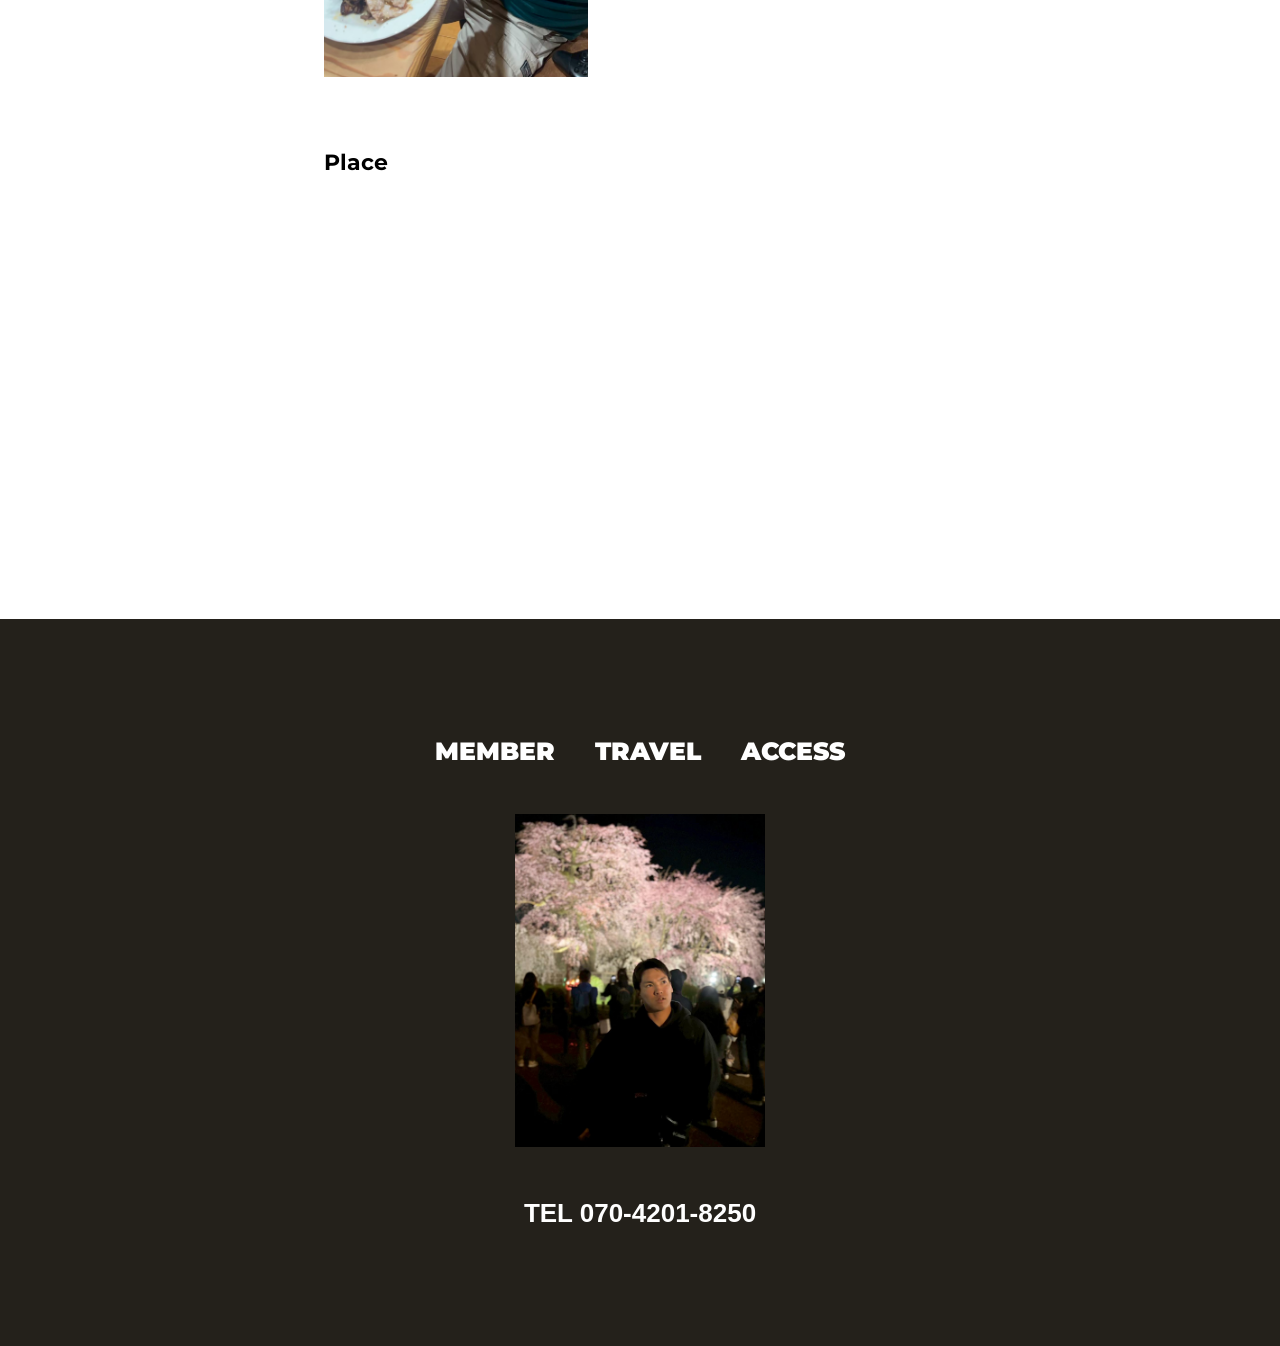
<file: travel-detail-gunma.html>
<!DOCTYPE html>
<html>
    <head>
        <meta charset="UTF-8">
        <title>TRAVEL | ごみども</title>
        <meta name="description" content="ごみどもが行った旅行">
        <meta name="viewport" content="width=device-width">
        <script src="./js/toggle-menu.js"></script>
        <link href="./css/common.css" rel="stylesheet">   
        <link href="./css/travel-detail2.css" rel="stylesheet">
        <link rel="preconnect" href="https://fonts.googleapis.com">
        <link rel="preconnect" href="https://fonts.gstatic.com" crossorigin>
        <link href="https://fonts.googleapis.com/css2?family=Montserrat:ital,wght@0,900;1,900&display=swap" rel="stylesheet">
    </head>
<body>

    <!-- headerここから -->
     <header class="header">
            <div class="header-inner">
                <a class="header-logo" href="./index.html">
                    <img src="./images/meiji.gif" alt="LOGO">
                </a>
                <button class="toggle-menu-button"></button>
                <div class="header-site-menu">
                    <nav class="site-menu">
                        <ul>
                           <li><a href="./member.html">MEMBER</a></li>
                           <li><a href="./travel.html">TRAVEL</a></li>
                           <li><a href="./access.html">ACCESS</a></li>
                   </ul>
                    </nav>               
                 </div>
            </div>
        </header>
    <!-- headerここまで -->

    <!-- mainここから -->
    <main class="main">
        <div class="title">
            <h1>群馬</h1>
            <p1>gunma</p1>
            <p2>2025/09/15-2025/09/17</p2>
        </div>
        <div class="travel-contents">
            <div class="photos">
                    <h2>Photos</h2>
                    <ul class="travel-list">
                        <li>
                            <img src="./images/gunmama/1.jpg" alt="群馬の画像">
                        </li>
                        <li>
                            <img src="./images/gunmama/2.jpg" alt="群馬の画像">
                        </li>
                        <li>
                            <img src="./images/gunmama/3.jpg" alt="群馬の画像">
                        </li>
                        <li>
                            <img src="./images/gunmama/4.jpg" alt="群馬の画像">
                        </li>
                        <li>
                            <img src="./images/gunmama/5.jpg" alt="群馬の画像">
                        </li>
                        <li>
                            <img src="./images/gunmama/6.jpg" alt="群馬の画像">
                        </li>
                        <li>
                            <img src="./images/gunmama/7.jpg" alt="群馬の画像">
                        </li>
                        <li>
                            <img src="./images/gunmama/8.jpg" alt="群馬の画像">
                        </li>
                        <li>
                            <img src="./images/gunmama/9.jpg" alt="群馬の画像">
                        </li>
                        <li>
                            <img src="./images/gunmama/10.jpg" alt="群馬の画像">
                        </li>
                        <li>
                            <img src="./images/gunmama/11.jpg" alt="群馬の画像">
                        </li>
                         <li>
                            <img src="./images/gunmama/1-2.jpg" alt="群馬の画像">
                        </li>
                         <li>
                            <img src="./images/gunmama/1-3.jpg" alt="群馬の画像">
                        </li>
                         <li>
                            <img src="./images/gunmama/1-4.jpg" alt="群馬の画像">
                        </li>
                         <li>
                            <img src="./images/gunmama/1-5.jpg" alt="群馬の画像">
                        </li>
                         <li>
                            <img src="./images/gunmama/1-6.jpg" alt="群馬の画像">
                        </li>
                         <li>
                            <img src="./images/gunmama/1-7.jpg" alt="群馬の画像">
                        </li>
                         <li>
                            <img src="./images/gunmama/1-8.jpg" alt="群馬の画像">
                        </li>
                         <li>
                            <img src="./images/gunmama/1-9.jpg" alt="群馬の画像">
                        </li>
                         <li>
                            <img src="./images/gunmama/1-10.jpg" alt="群馬の画像">
                        </li>
                         <li>
                            <img src="./images/gunmama/1-11.jpg" alt="群馬の画像">
                        </li>
                         <li>
                            <img src="./images/gunmama/1-12.jpg" alt="群馬の画像">
                        </li>
                         <li>
                            <img src="./images/gunmama/1-13.jpg" alt="群馬の画像">
                        </li>
                         <li>
                            <img src="./images/gunmama/1-14.jpg" alt="群馬の画像">
                        </li>
                         <li>
                            <img src="./images/gunmama/1-15.jpg" alt="群馬の画像">
                        </li>
                         <li>
                            <img src="./images/gunmama/1-16.jpg" alt="群馬の画像">
                        </li>
                         <li>
                            <img src="./images/gunmama/1-17.jpg" alt="群馬の画像">
                        </li>
                         <li>
                            <img src="./images/gunmama/1-18.jpg" alt="群馬の画像">
                        </li>
                         <li>
                            <img src="./images/gunmama/1-19.jpg" alt="群馬の画像">
                        </li>
                         <li>
                            <img src="./images/gunmama/1-20.jpg" alt="群馬の画像">
                        </li>
                         <li>
                            <img src="./images/gunmama/1-21.jpg" alt="群馬の画像">
                        </li>
                         <li>
                            <img src="./images/gunmama/1-22.jpg" alt="群馬の画像">
                        </li>
                         <li>
                            <img src="./images/gunmama/1-23.jpg" alt="群馬の画像">
                        </li>
                         <li>
                            <img src="./images/gunmama/1-24.jpg" alt="群馬の画像">
                        </li>
                         <li>
                            <img src="./images/gunmama/1-26.jpg" alt="群馬の画像">
                        </li>
                         <li>
                            <img src="./images/gunmama/1-27.jpg" alt="群馬の画像">
                        </li>
                         <li>
                            <img src="./images/gunmama/1-28.jpg" alt="群馬の画像">
                        </li>
                         <li>
                            <img src="./images/gunmama/1-29.jpg" alt="群馬の画像">
                        </li>
                         <li>
                            <img src="./images/gunmama/1-30.jpg" alt="群馬の画像">
                        </li>
                         <li>
                            <img src="./images/gunmama/1-31.jpg" alt="群馬の画像">
                        </li>
                         <li>
                            <img src="./images/gunmama/1-32.jpg" alt="群馬の画像">
                        </li>
                         <li>
                            <img src="./images/gunmama/1-33.jpg" alt="群馬の画像">
                        </li>
                         <li>
                            <img src="./images/gunmama/1-34.jpg" alt="群馬の画像">
                        </li>
                         <li>
                            <img src="./images/gunmama/1-35.jpg" alt="群馬の画像">
                        </li>
                         <li>
                            <img src="./images/gunmama/1-36.jpg" alt="群馬の画像">
                        </li>
                         <li>
                            <img src="./images/gunmama/1-37.jpg" alt="群馬の画像">
                        </li>


                    </ul>
                    <div class="place">
                        <h2>Place</h2>
                        <iframe src="https://www.google.com/maps/embed?pb=!1m18!1m12!1m3!1d3197.509524010775!2d138.98386217560946!3d36.73433917226597!2m3!1f0!2f0!3f0!3m2!1i1024!2i768!4f13.1!3m3!1m2!1s0x601e6b7761d70c77%3A0x20507781286e29b9!2zV0lORO-8i0hPUk7vvZzosrjliIfjgrDjg6njg7Pjg5Tjg7PjgrDmlr3oqK0!5e0!3m2!1sja!2sjp!4v1787398262002!5m2!1sja!2sjp" allowfullscreen="" loading="lazy" referrerpolicy="strict-origin-when-cross-origin"></iframe>
                    </div>
            </div>
            <aside class="travel-menu">
                    <div class="travel-menu-inner">
                        <h2>TRAVEL LIST</h2>
                        <ul>
                            <li><a href="./travel-detail-chiba.html">千葉</a></li>
                            <li><a href="./travel-detail-gunma.html">群馬</a></li>
                            <li><a href="./travel-detail-osaka.html">大阪</a></li>
                            <li><a href="./travel-detail-numatu.html">沼津</a></li>
                        </ul>
                    </div>
            </aside>
        </div>
    </main>
    <!-- mainここまで -->

    <!-- footerここから -->
   <footer class="footer">
            <nav class="site-menu">
                <ul>
                    <li><a href="./member.html">MEMBER</a></li>
                    <li><a href="./travel.html">TRAVEL</a></li>
                    <li><a href="./access.html">ACCESS</a></li>
                </ul>
            </nav> 
            <a class="footer-logo" href="./index.html">
                <img src="./images/11.jpg" alt="ISIKAWA">
            </a>
            <p class="footer-tel">TEL 070-4201-8250</p>
        </footer>
    </body>
</html>
</file>
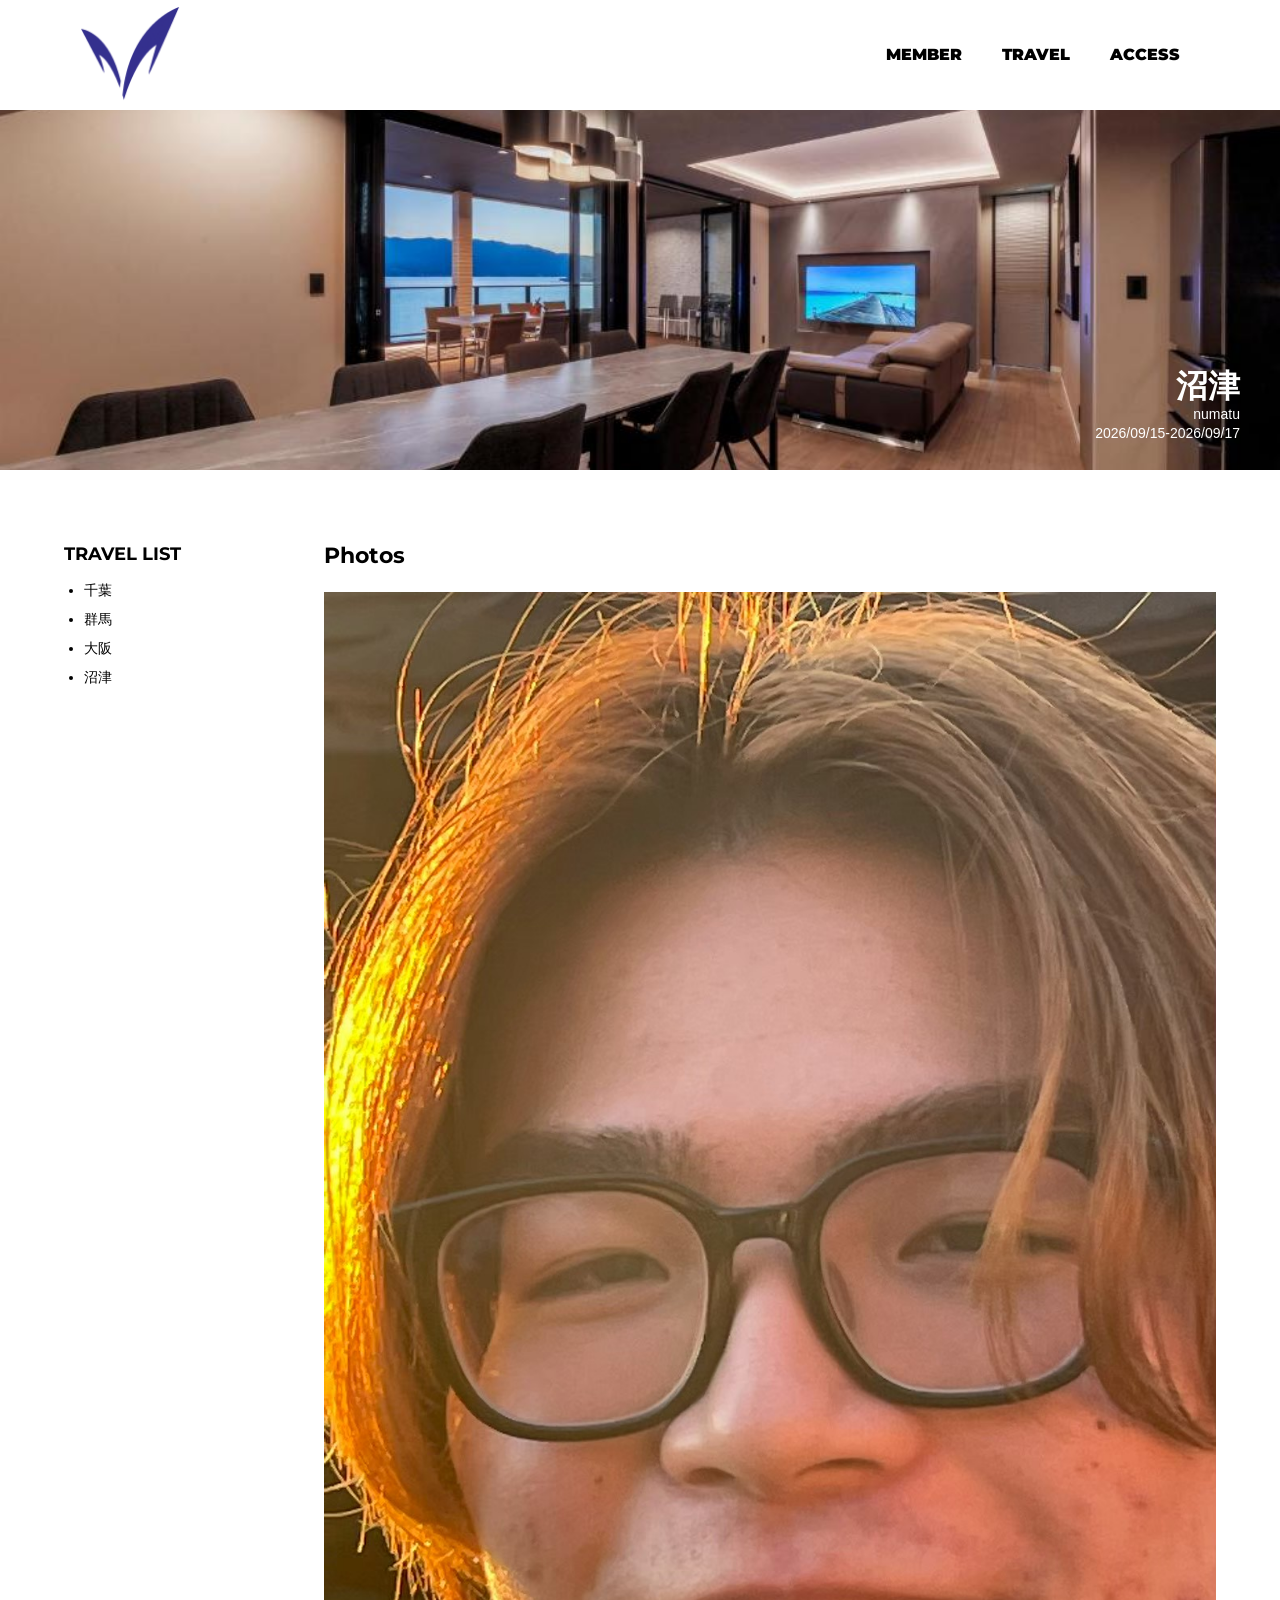
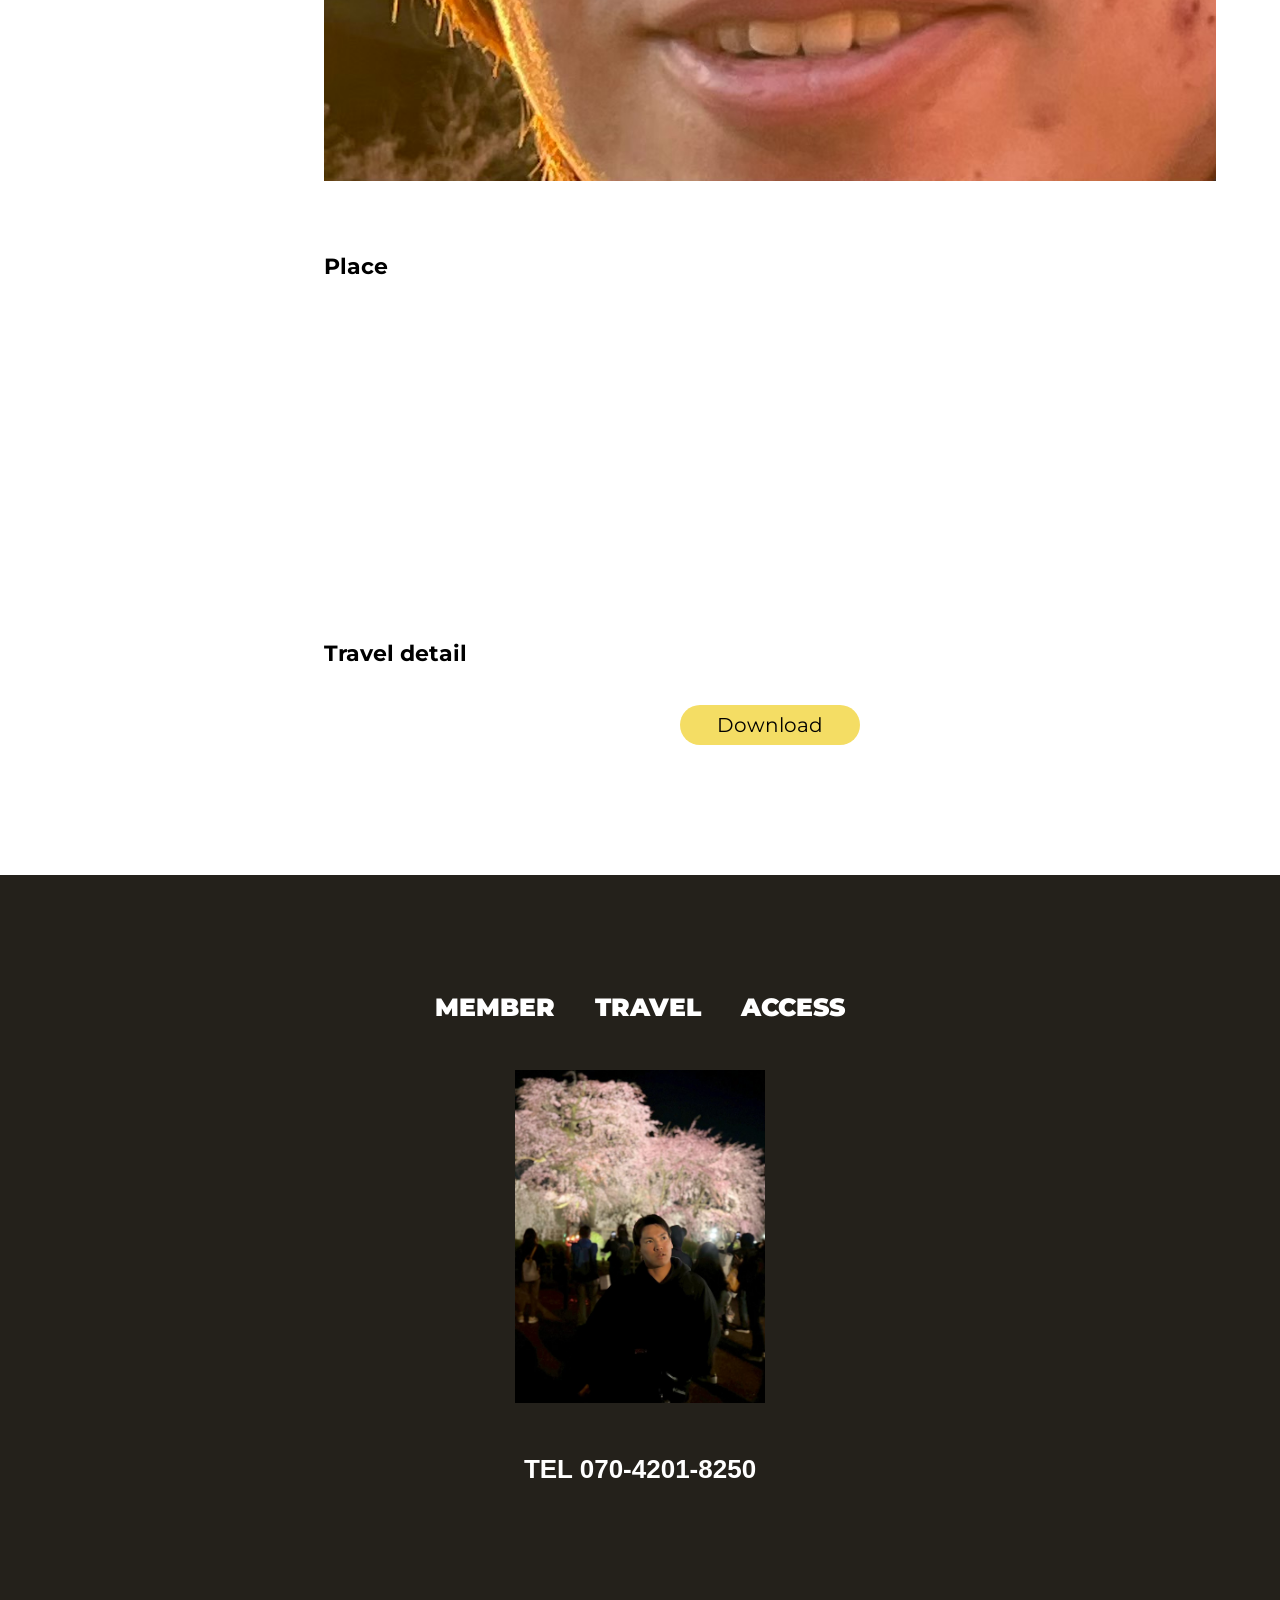
<file: travel-detail-numatu.html>
<!DOCTYPE html>
<html>
    <head>
        <meta charset="UTF-8">
        <title>TRAVEL | ごみども</title>
        <meta name="description" content="ごみどもが行った旅行">
        <meta name="viewport" content="width=device-width">
        <script src="./js/toggle-menu.js"></script>
        <link href="./css/common.css" rel="stylesheet">   
        <link href="./css/travel-detail4.css" rel="stylesheet">
        <link rel="preconnect" href="https://fonts.googleapis.com">
        <link rel="preconnect" href="https://fonts.gstatic.com" crossorigin>
        <link href="https://fonts.googleapis.com/css2?family=Montserrat:ital,wght@0,900;1,900&display=swap" rel="stylesheet">
    </head>
<body>

    <!-- headerここから -->
     <header class="header">
            <div class="header-inner">
                <a class="header-logo" href="./index.html">
                  <img src="./images/meiji.gif" alt="LOGO">
                </a>
                <button class="toggle-menu-button"></button>
                <div class="header-site-menu">
                    <nav class="site-menu">
                        <ul>
                           <li><a href="./member.html">MEMBER</a></li>
                           <li><a href="./travel.html">TRAVEL</a></li>
                           <li><a href="./access.html">ACCESS</a></li>
                   </ul>
                    </nav>               
                 </div>
            </div>
        </header>
    <!-- headerここまで -->

    <!-- mainここから -->
    <main class="main">
        <div class="title">
            <h1>沼津</h1>
            <p1>numatu</p1>
            <p2>2026/09/15-2026/09/17</p2>
        </div>
        <div class="travel-contents">
            <div class="photos">
                    <h2>Photos</h2>
                    <ul class="travel-list">
                        <li>
                            <img src="./images/17.jpg" alt="okaの画像">
                        </li>
                    </ul>
                    <div class="place">
                        <h2>Place</h2>
                        <iframe src="https://www.google.com/maps/embed?pb=!1m18!1m12!1m3!1d3266.212371009017!2d138.89402927552916!3d35.05142917279705!2m3!1f0!2f0!3f0!3m2!1i1024!2i768!4f13.1!3m3!1m2!1s0x6019910b16e937fb%3A0xde1bbf80081f3fc3!2sGran%20Terrace%20Sun!5e0!3m2!1sja!2sjp!4v1787414601813!5m2!1sja!2sjp" width="600" height="450" style="border:0;" allowfullscreen="" loading="lazy" referrerpolicy="strict-origin-when-cross-origin"></iframe>
                    </div>
                <div>
                <div class="travel-detail">
                    <h2>Travel detail</h2>
                    <div class="pdf-container">
                        <div class="link-button-area">
                            <a class="link-button" href="./numatu.pdf" download>Download</a>
                        </div>
                    </div>
                </div>
            </div>
        </div>
                    <aside class="travel-menu">
                    <div class="travel-menu-inner">
                        <h2>TRAVEL LIST</h2>
                        <ul>
                            <li><a href="./travel-detail-chiba.html">千葉</a></li>
                            <li><a href="./travel-detail-gunma.html">群馬</a></li>
                            <li><a href="./travel-detail-osaka.html">大阪</a></li>
                            <li><a href="./travel-detail-numatu.html">沼津</a></li>
                        </ul>
                    </div>
            </aside>
        </div>
    </main>
    <!-- mainここまで -->

    <!-- footerここから -->
   <footer class="footer">
            <nav class="site-menu">
                <ul>
                    <li><a href="./member.html">MEMBER</a></li>
                    <li><a href="./travel.html">TRAVEL</a></li>
                    <li><a href="./access.html">ACCESS</a></li>
                </ul>
            </nav> 
            <a class="footer-logo" href="./index.html">
                <img src="./images/11.jpg" alt="ISIKAWA">
            </a>
            <p class="footer-tel">TEL 070-4201-8250</p>
        </footer>
    </body>
</html>
</file>
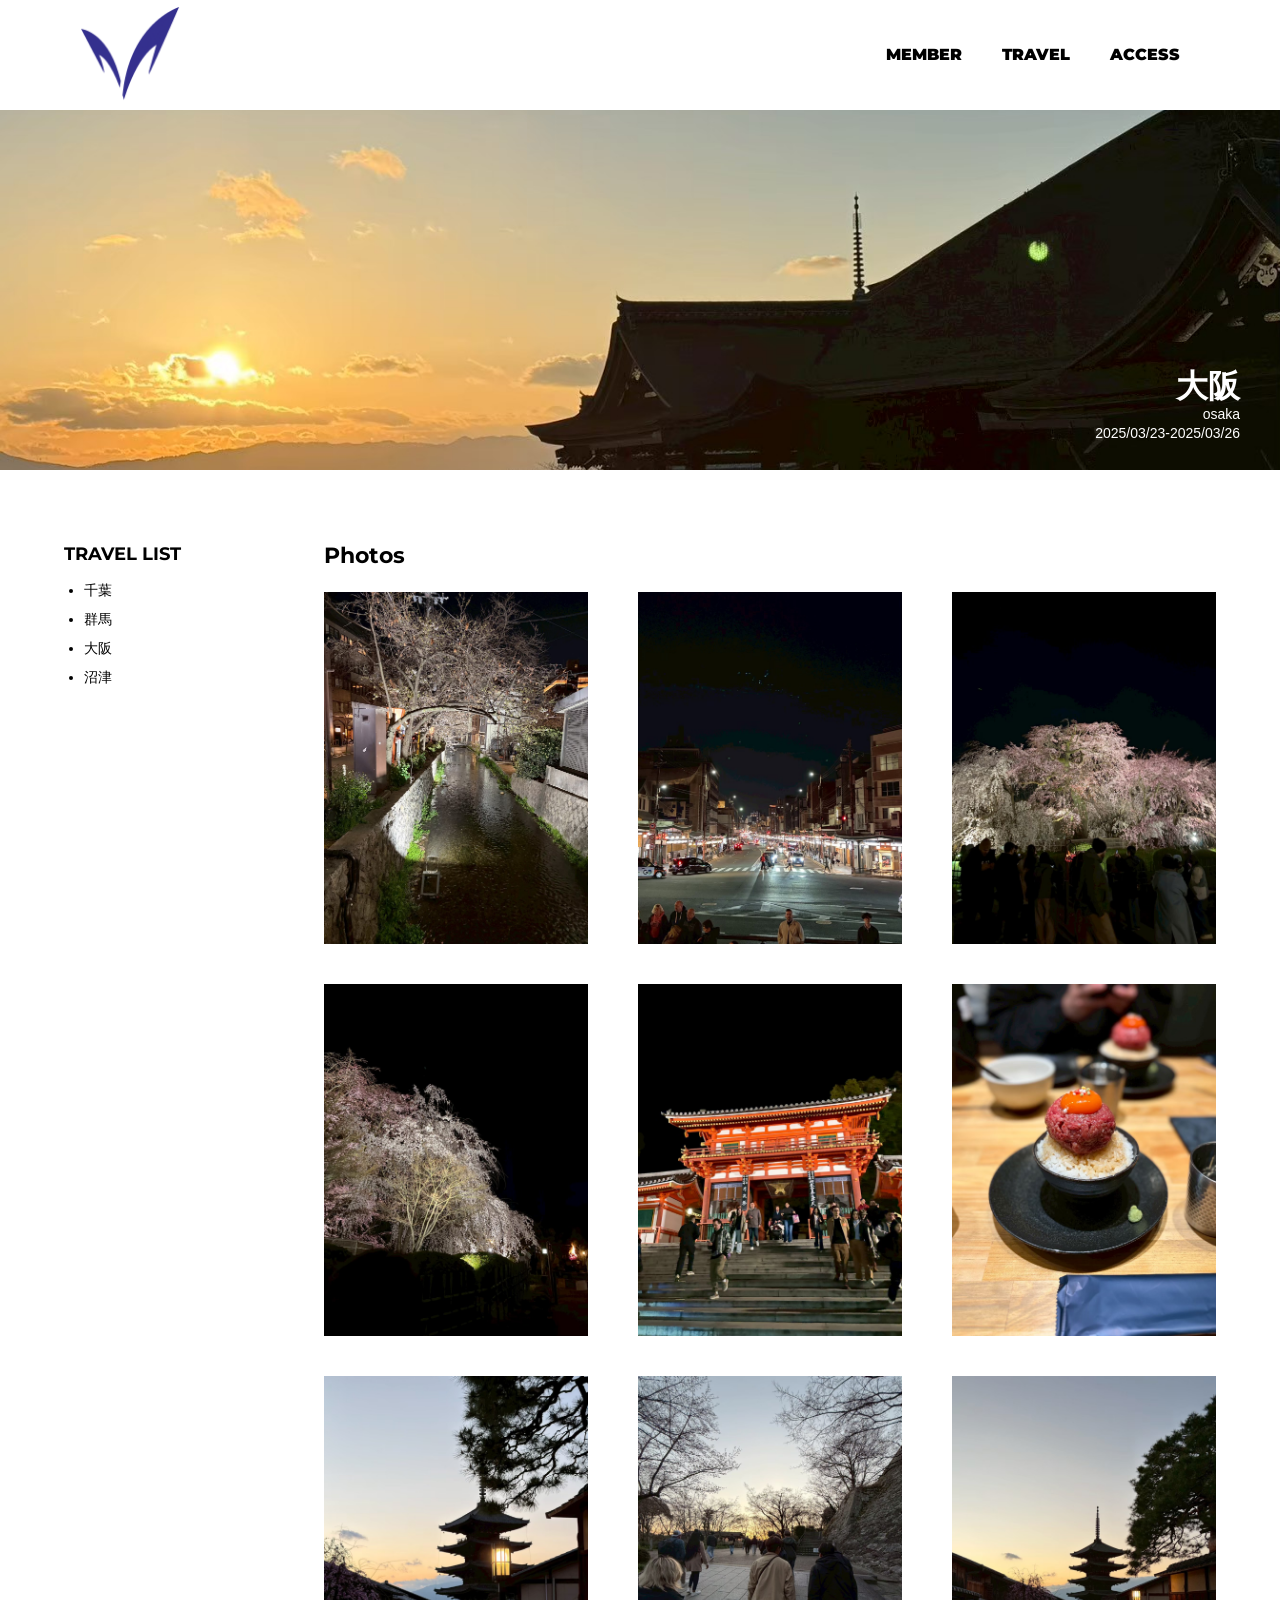
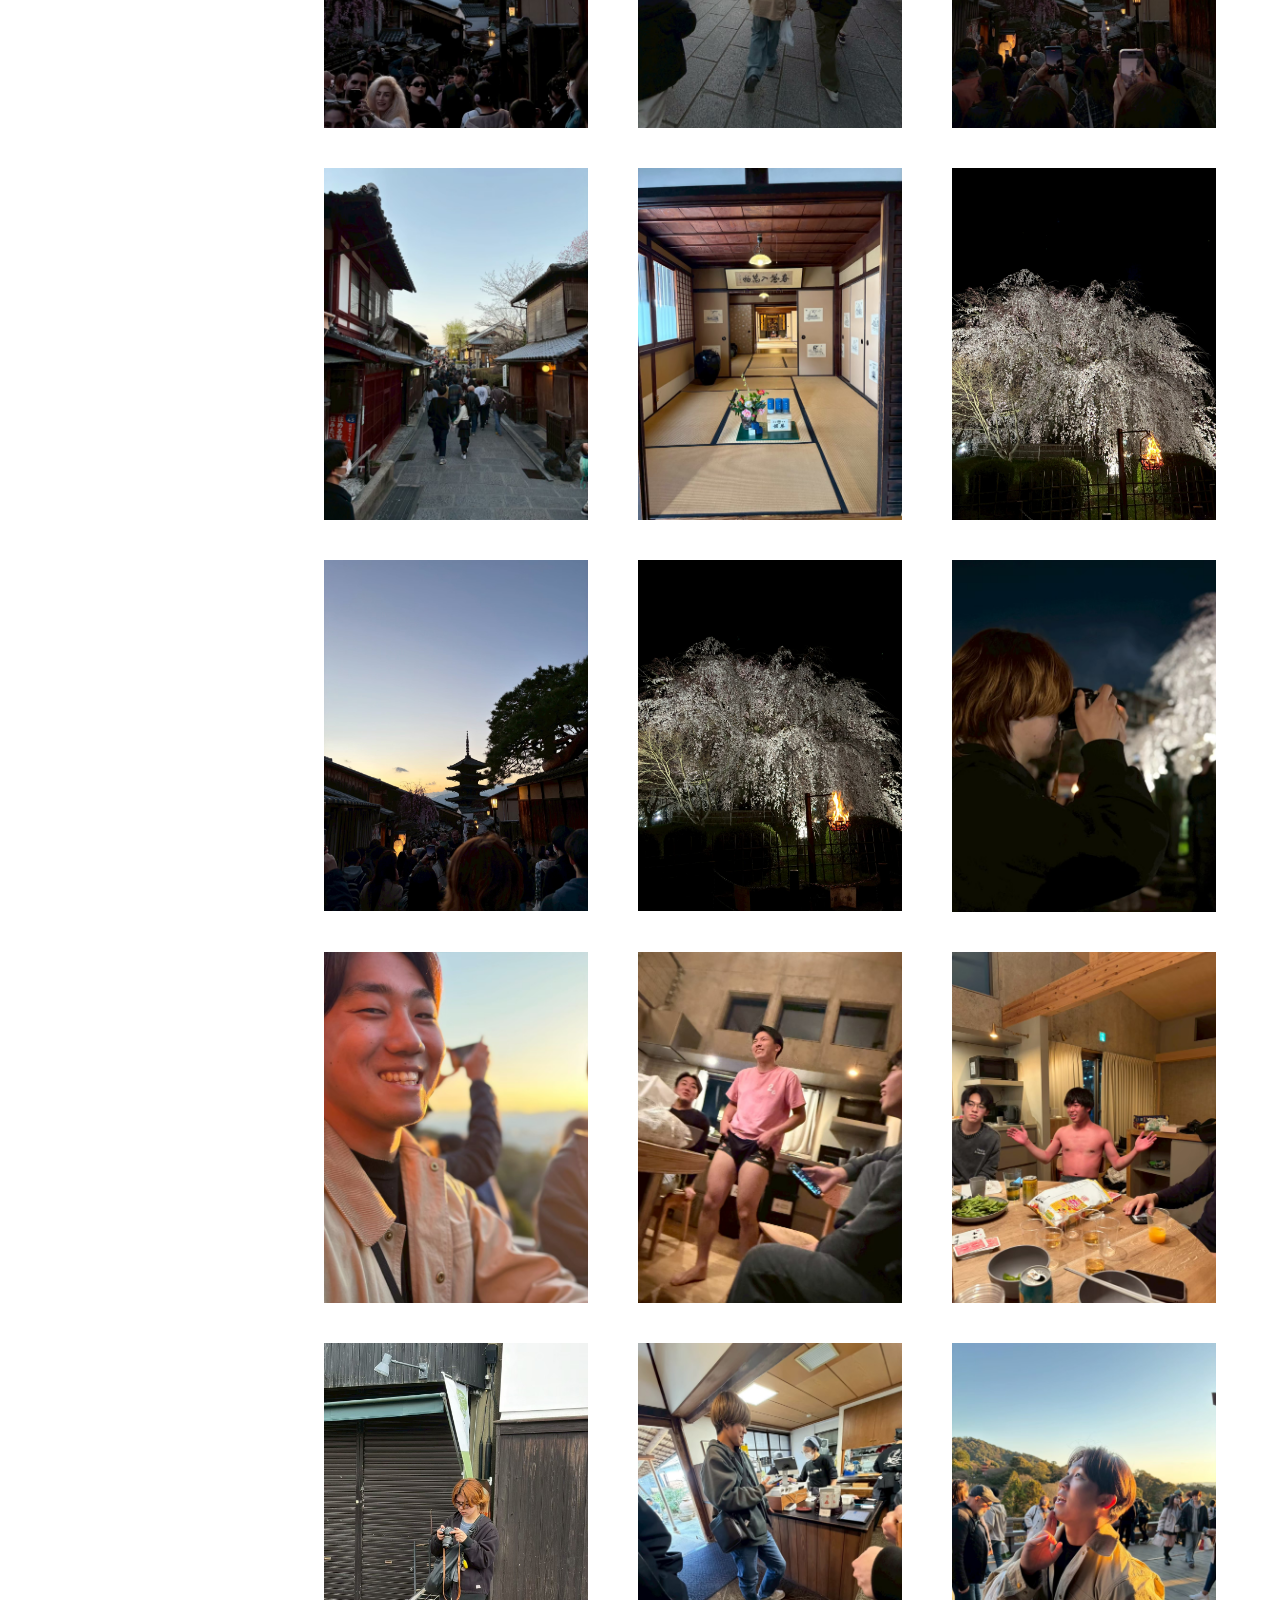
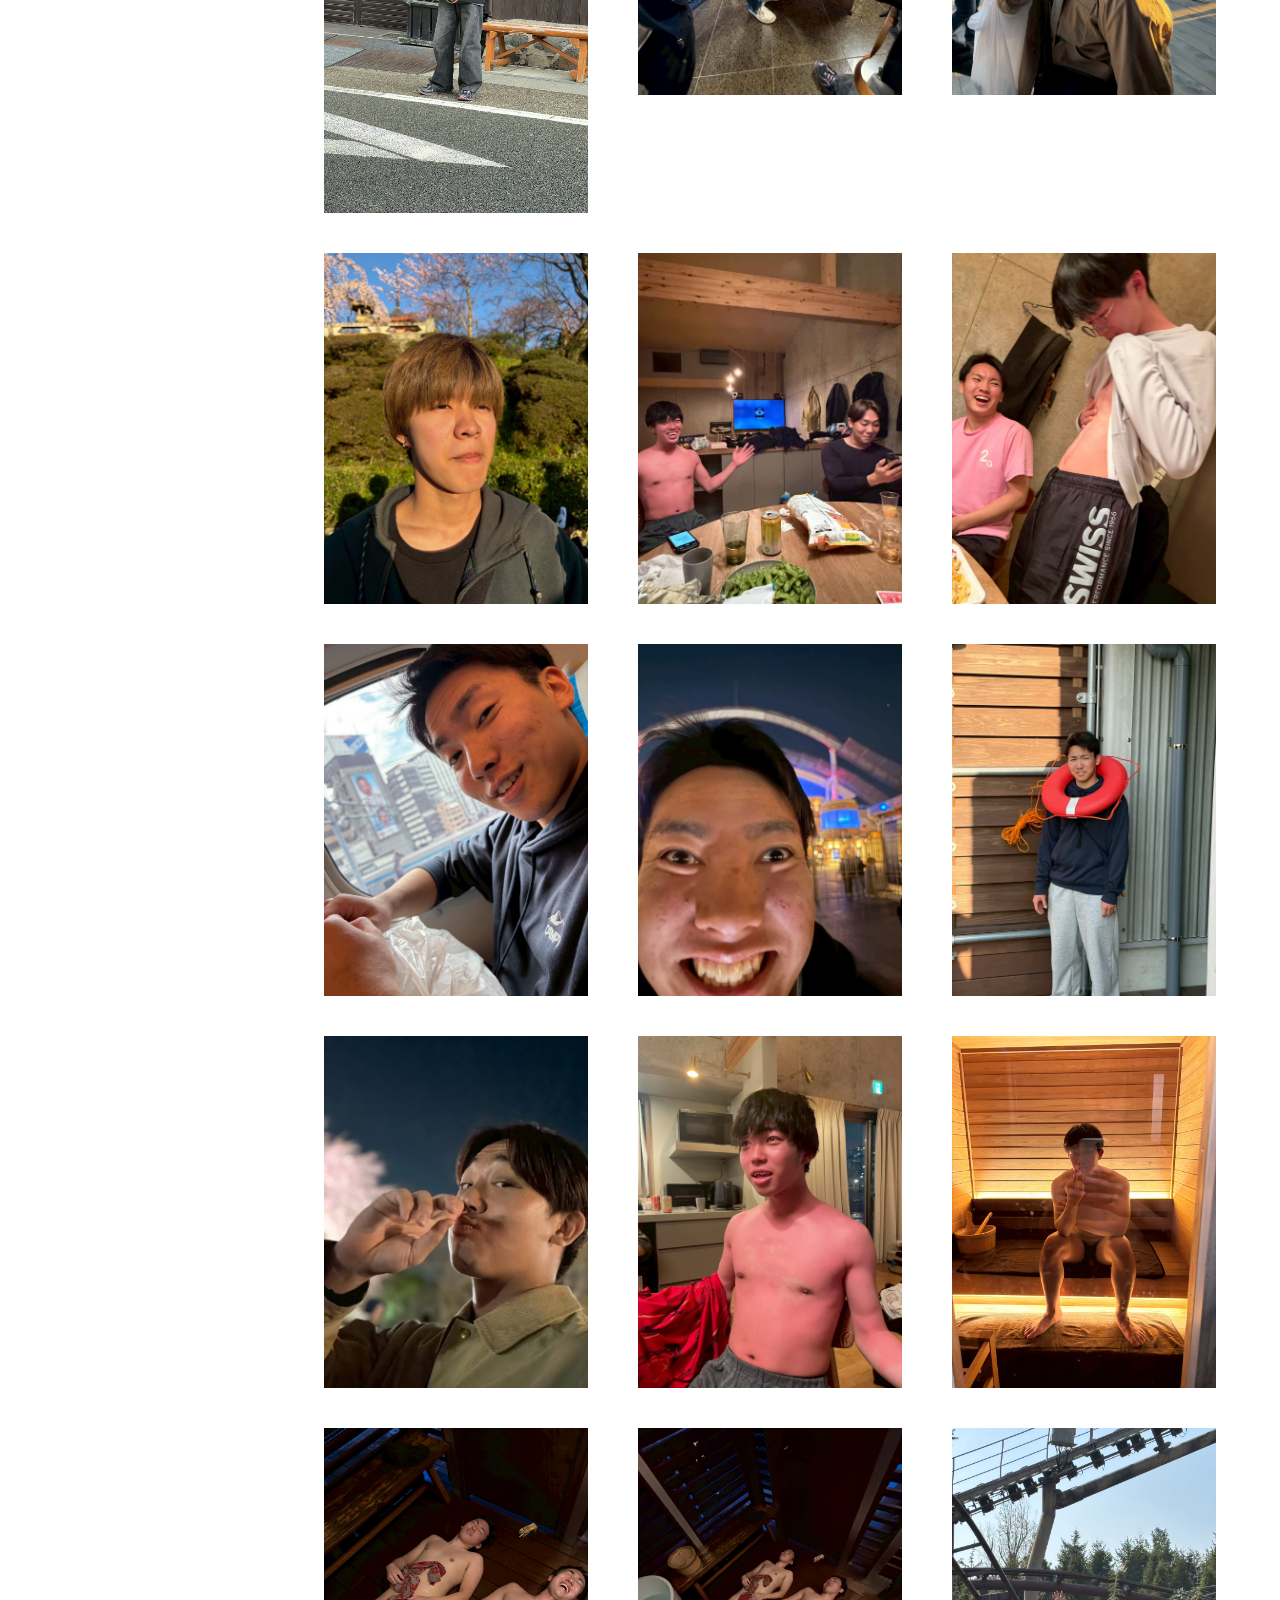
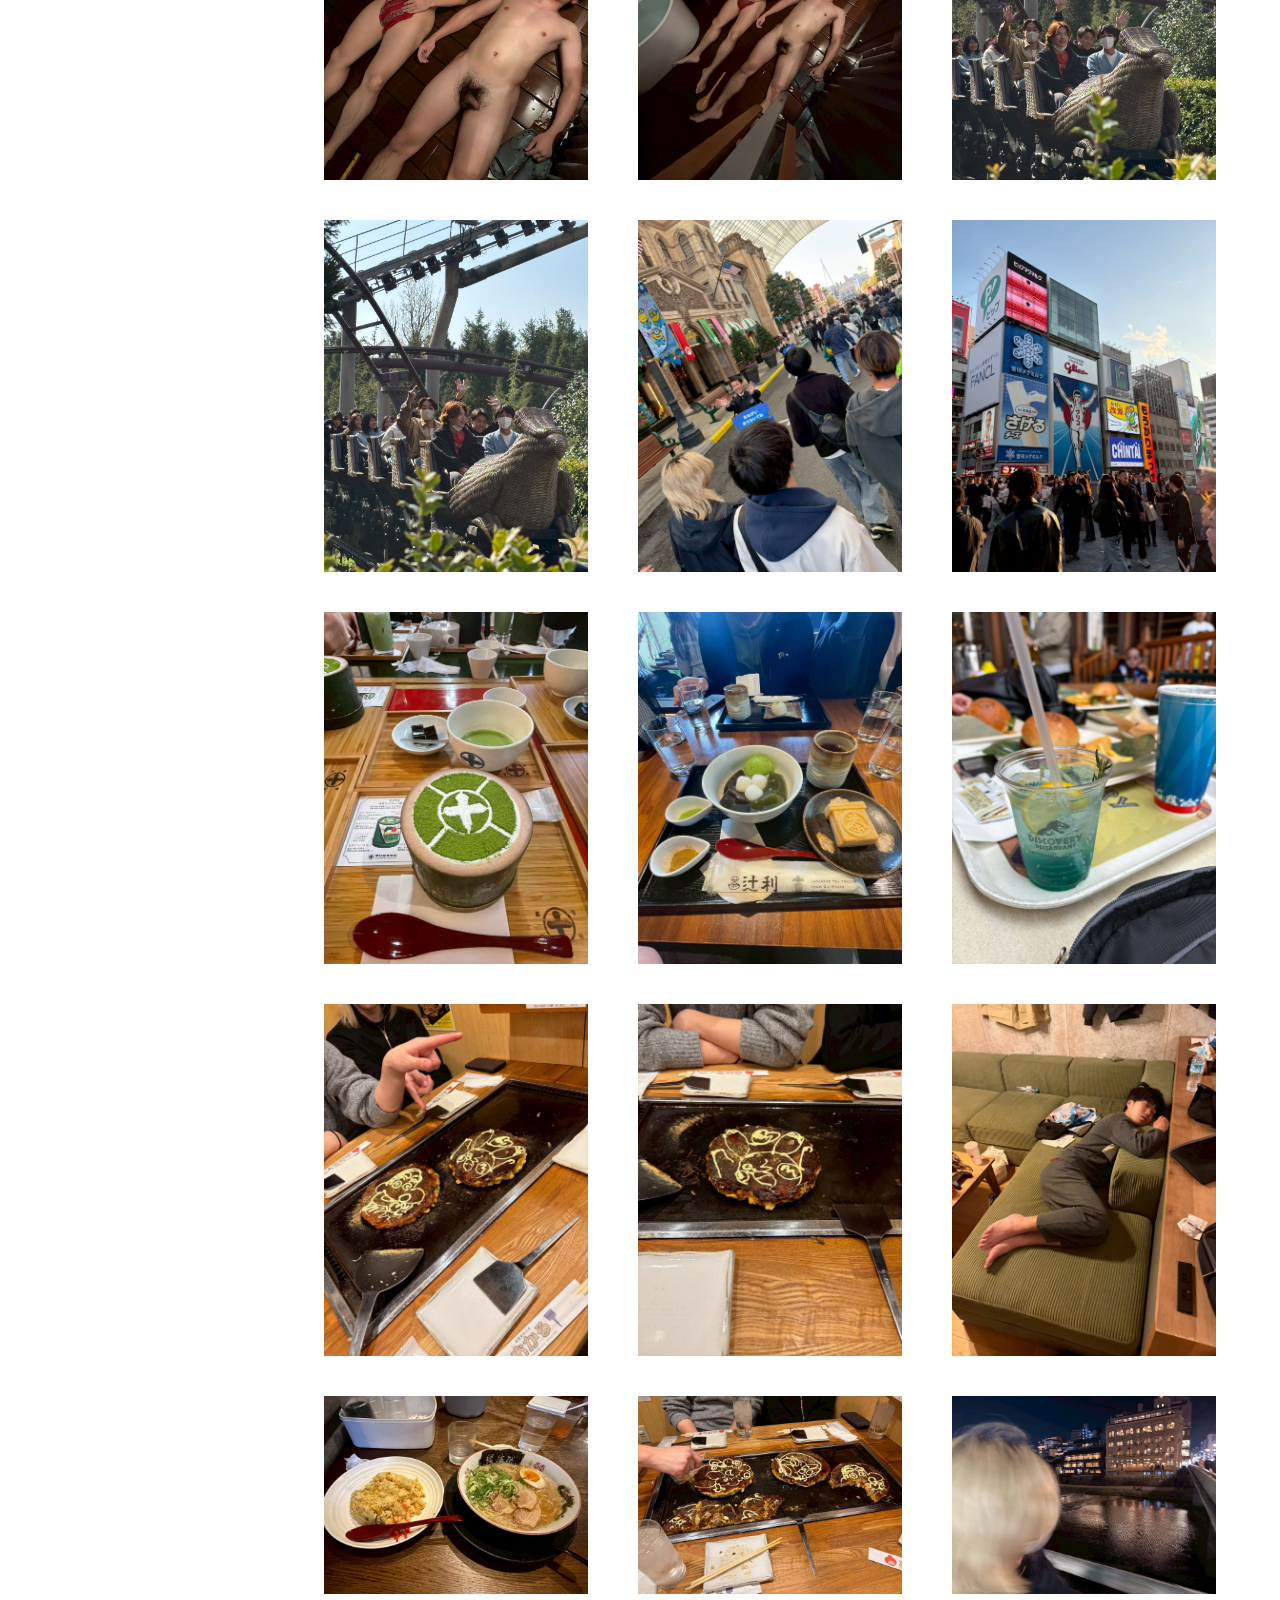
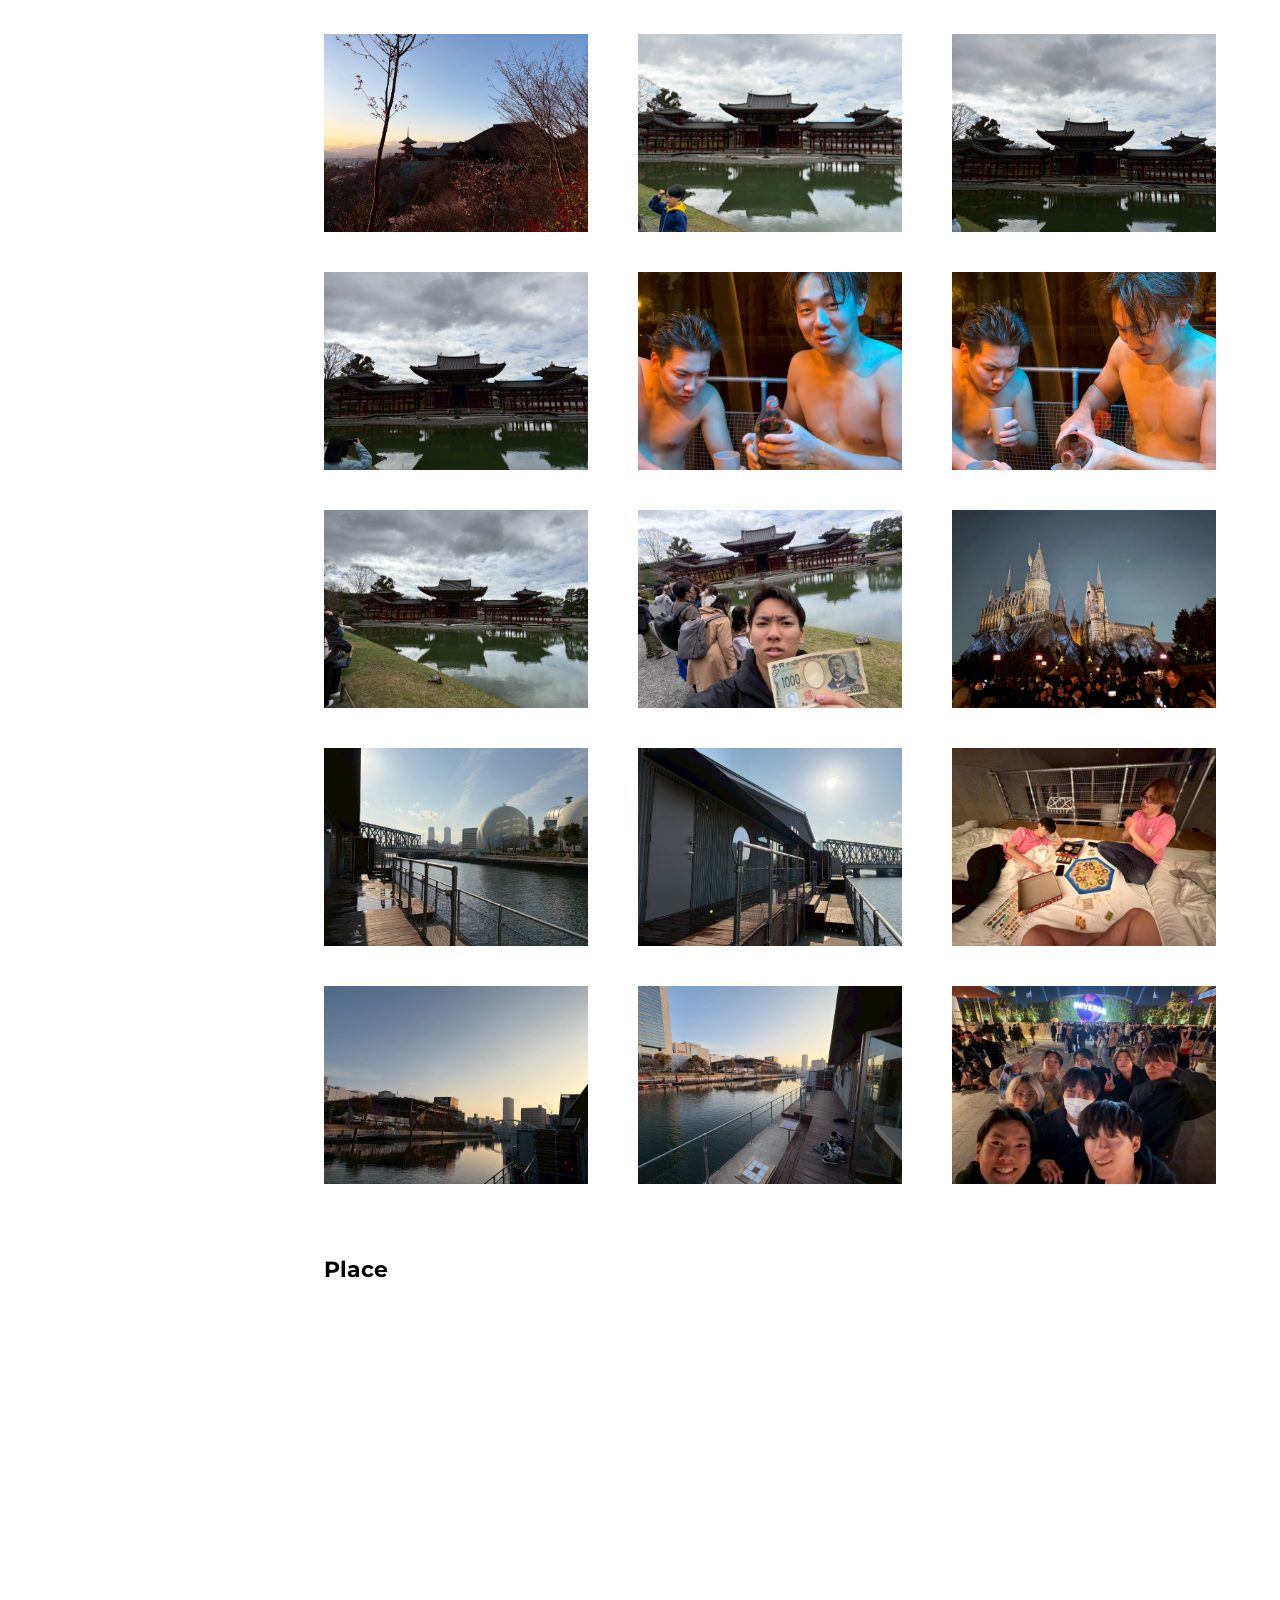
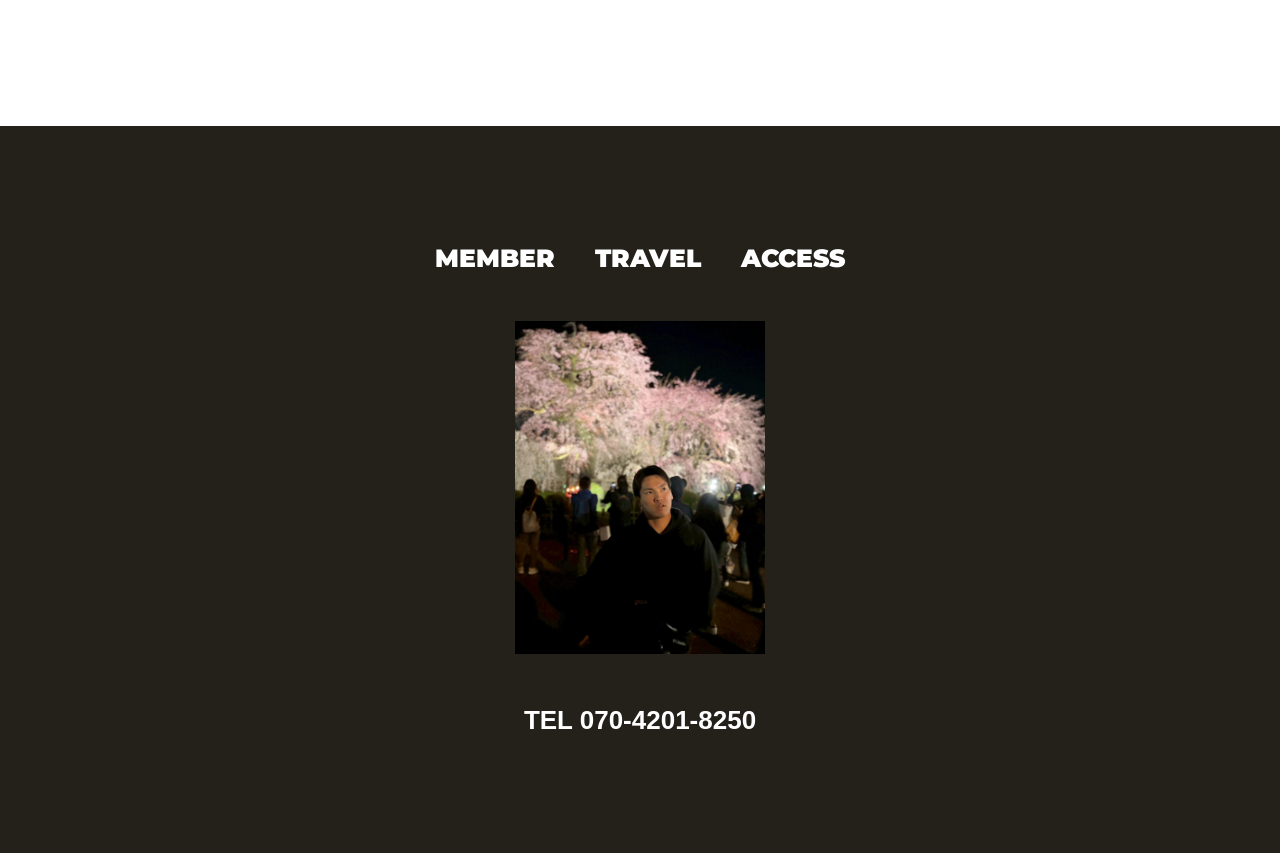
<file: travel-detail-osaka.html>
<!DOCTYPE html>
<html>
    <head>
        <meta charset="UTF-8">
        <title>TRAVEL | ごみども</title>
        <meta name="description" content="ごみどもが行った旅行">
        <meta name="viewport" content="width=device-width">
        <script src="./js/toggle-menu.js"></script>
        <link href="./css/common.css" rel="stylesheet">   
        <link href="./css/travel-detail3.css" rel="stylesheet">
        <link rel="preconnect" href="https://fonts.googleapis.com">
        <link rel="preconnect" href="https://fonts.gstatic.com" crossorigin>
        <link href="https://fonts.googleapis.com/css2?family=Montserrat:ital,wght@0,900;1,900&display=swap" rel="stylesheet">
    </head>
<body>

    <!-- headerここから -->
     <header class="header">
            <div class="header-inner">
                <a class="header-logo" href="./index.html">
                  <img src="./images/meiji.gif" alt="LOGO">
                </a>
                <button class="toggle-menu-button"></button>
                <div class="header-site-menu">
                    <nav class="site-menu">
                        <ul>
                           <li><a href="./member.html">MEMBER</a></li>
                           <li><a href="./travel.html">TRAVEL</a></li>
                           <li><a href="./access.html">ACCESS</a></li>
                   </ul>
                    </nav>               
                 </div>
            </div>
        </header>
    <!-- headerここまで -->

    <!-- mainここから -->
    <main class="main">
        <div class="title">
            <h1>大阪</h1>
            <p1>osaka</p1>
            <p2>2025/03/23-2025/03/26</p2>
        </div>
        <div class="travel-contents">
            <div class="photos">
                    <h2>Photos</h2>
                    <ul class="travel-list">
                        <li>
                            <img src="./images/osakaka/1-1.jpg" alt="大阪の画像">
                        </li>
                        <li>
                            <img src="./images/osakaka/1-2.jpg" alt="大阪の画像">
                        </li>
                        <li>
                            <img src="./images/osakaka/1-3.jpg" alt="大阪の画像">
                        </li>
                        <li>
                            <img src="./images/osakaka/1-4.jpg" alt="大阪の画像">
                        </li>
                        <li>
                            <img src="./images/osakaka/1-5.jpg" alt="大阪の画像">
                        </li>
                        <li>
                            <img src="./images/osakaka/1-6.jpg" alt="大阪の画像">
                        </li>
                        <li>
                            <img src="./images/osakaka/1-7.jpg" alt="大阪の画像">
                        </li>
                        <li>
                            <img src="./images/osakaka/1-8.jpg" alt="大阪の画像">
                        </li>
                        <li>
                            <img src="./images/osakaka/1-9.jpg" alt="大阪の画像">
                        </li>
                        <li>
                            <img src="./images/osakaka/1-10.jpg" alt="大阪の画像">
                        </li>
                        <li>
                            <img src="./images/osakaka/1-11.jpg" alt="大阪の画像">
                        </li>
                        <li>
                            <img src="./images/osakaka/1-12.jpg" alt="大阪の画像">
                        </li>
                        <li>
                            <img src="./images/osakaka/1-13.jpg" alt="大阪の画像">
                        </li>
                        <li>
                            <img src="./images/osakaka/1-14.jpg" alt="大阪の画像">
                        </li>
                        <li>
                            <img src="./images/osakaka/1-15.jpg" alt="大阪の画像">
                        </li>
                        <li>
                            <img src="./images/osakaka/1-16.jpg" alt="大阪の画像">
                        </li>
                        <li>
                            <img src="./images/osakaka/1-17.jpg" alt="大阪の画像">
                        </li>
                        <li>
                            <img src="./images/osakaka/1-18.jpg" alt="大阪の画像">
                        </li>
                        <li>
                            <img src="./images/osakaka/1-19.jpg" alt="大阪の画像">
                        </li>
                        <li>
                            <img src="./images/osakaka/1-20.jpg" alt="大阪の画像">
                        </li>
                        <li>
                            <img src="./images/osakaka/1-21.jpg" alt="大阪の画像">
                        </li>
                        <li>
                            <img src="./images/osakaka/1-22.jpg" alt="大阪の画像">
                        </li>
                        <li>
                            <img src="./images/osakaka/1-23.jpg" alt="大阪の画像">
                        </li>
                        <li>
                            <img src="./images/osakaka/1-24.jpg" alt="大阪の画像">
                        </li>
                        <li>
                            <img src="./images/osakaka/1-25.jpg" alt="大阪の画像">
                        </li>
                        <li>
                            <img src="./images/osakaka/1-26.jpg" alt="大阪の画像">
                        </li>
                        <li>
                            <img src="./images/osakaka/1-27.jpg" alt="大阪の画像">
                        </li>
                        <li>
                            <img src="./images/osakaka/1-28.jpg" alt="大阪の画像">
                        </li>
                        <li>
                            <img src="./images/osakaka/1-29.jpg" alt="大阪の画像">
                        </li>
                        <li>
                            <img src="./images/osakaka/1-30.jpg" alt="大阪の画像">
                        </li>
                        <li>
                            <img src="./images/osakaka/1-31.jpg" alt="大阪の画像">
                        </li>
                        <li>
                            <img src="./images/osakaka/1-32.jpg" alt="大阪の画像">
                        </li>
                        <li>
                            <img src="./images/osakaka/1-33.jpg" alt="大阪の画像">
                        </li>
                        <li>
                            <img src="./images/osakaka/1-34.jpg" alt="大阪の画像">
                        </li>
                        <li>
                            <img src="./images/osakaka/1-35.jpg" alt="大阪の画像">
                        </li>
                        <li>
                            <img src="./images/osakaka/1-36.jpg" alt="大阪の画像">
                        </li>
                        <li>
                            <img src="./images/osakaka/1-37.jpg" alt="大阪の画像">
                        </li>
                        <li>
                            <img src="./images/osakaka/1-38.jpg" alt="大阪の画像">
                        </li>
                        <li>
                            <img src="./images/osakaka/1-39.jpg" alt="大阪の画像">
                        </li>
                        <li>
                            <img src="./images/osakaka/1-40.jpg" alt="大阪の画像">
                        </li>
                        <li>
                            <img src="./images/osakaka/1-41.jpg" alt="大阪の画像">
                        </li>
                        <li>
                            <img src="./images/osakaka/1-46.jpg" alt="大阪の画像">
                        </li>
                        <li>
                            <img src="./images/osakaka/2-1.jpg" alt="大阪の画像">
                        </li>
                        <li>
                            <img src="./images/osakaka/2-2.jpg" alt="大阪の画像">
                        </li>
                        <li>
                            <img src="./images/osakaka/2-3.jpg" alt="大阪の画像">
                        </li>
                        <li>
                            <img src="./images/osakaka/2-4.jpg" alt="大阪の画像">
                        </li>
                        <li>
                            <img src="./images/osakaka/2-5.jpg" alt="大阪の画像">
                        </li>
                        <li>
                            <img src="./images/osakaka/2-6.jpg" alt="大阪の画像">
                        </li>
                        <li>
                            <img src="./images/osakaka/2-7.jpg" alt="大阪の画像">
                        </li>
                        <li>
                            <img src="./images/osakaka/2-8.jpg" alt="大阪の画像">
                        </li>
                        <li>
                            <img src="./images/osakaka/2-9.jpg" alt="大阪の画像">
                        </li>
                        <li>
                            <img src="./images/osakaka/2-10.jpg" alt="大阪の画像">
                        </li>
                        <li>
                            <img src="./images/osakaka/2-11.jpg" alt="大阪の画像">
                        </li>
                        <li>
                            <img src="./images/osakaka/2-12.jpg" alt="大阪の画像">
                        </li>
                        <li>
                            <img src="./images/osakaka/2-13.jpg" alt="大阪の画像">
                        </li>
                        <li>
                            <img src="./images/osakaka/2-14.jpg" alt="大阪の画像">
                        </li>
                        <li>
                            <img src="./images/osakaka/2-15.jpg" alt="大阪の画像">
                        </li>
                        <li>
                            <img src="./images/osakaka/2-16.jpg" alt="大阪の画像">
                        </li>
                        <li>
                            <img src="./images/osakaka/2-17.jpg" alt="大阪の画像">
                        </li>
                        <li>
                            <img src="./images/osakaka/2-18.jpg" alt="大阪の画像">
                        </li>
                    </ul>
                    <div class="place">
                        <h2>Place</h2>
                        <iframe src="https://www.google.com/maps/embed?pb=!1m18!1m12!1m3!1d580.0909684520865!2d135.47801131592396!3d34.66757916194166!2m3!1f0!2f0!3f0!3m2!1i1024!2i768!4f13.1!3m3!1m2!1s0x6000e7b8854a40f5%3A0x95aa5026d1361441!2sTUGBOAT%20Suite!5e0!3m2!1sja!2sjp!4v1787410737110!5m2!1sja!2sjp" width="600" height="450" style="border:0;" allowfullscreen="" loading="lazy" referrerpolicy="strict-origin-when-cross-origin"></iframe>
                    </div>
            </div>
                    <aside class="travel-menu">
                    <div class="travel-menu-inner">
                        <h2>TRAVEL LIST</h2>
                        <ul>
                            <li><a href="./travel-detail-chiba.html">千葉</a></li>
                            <li><a href="./travel-detail-gunma.html">群馬</a></li>
                            <li><a href="./travel-detail-osaka.html">大阪</a></li>
                            <li><a href="./travel-detail-numatu.html">沼津</a></li>
                        </ul>
                    </div>
            </aside>
        </div>
    </main>
    <!-- mainここまで -->

    <!-- footerここから -->
   <footer class="footer">
            <nav class="site-menu">
                <ul>
                    <li><a href="./member.html">MEMBER</a></li>
                    <li><a href="./travel.html">TRAVEL</a></li>
                    <li><a href="./access.html">ACCESS</a></li>
                </ul>
            </nav> 
            <a class="footer-logo" href="./index.html">
                <img src="./images/11.jpg" alt="ISIKAWA">
            </a>
            <p class="footer-tel">TEL 070-4201-8250</p>
        </footer>
    </body>
</html>
</file>
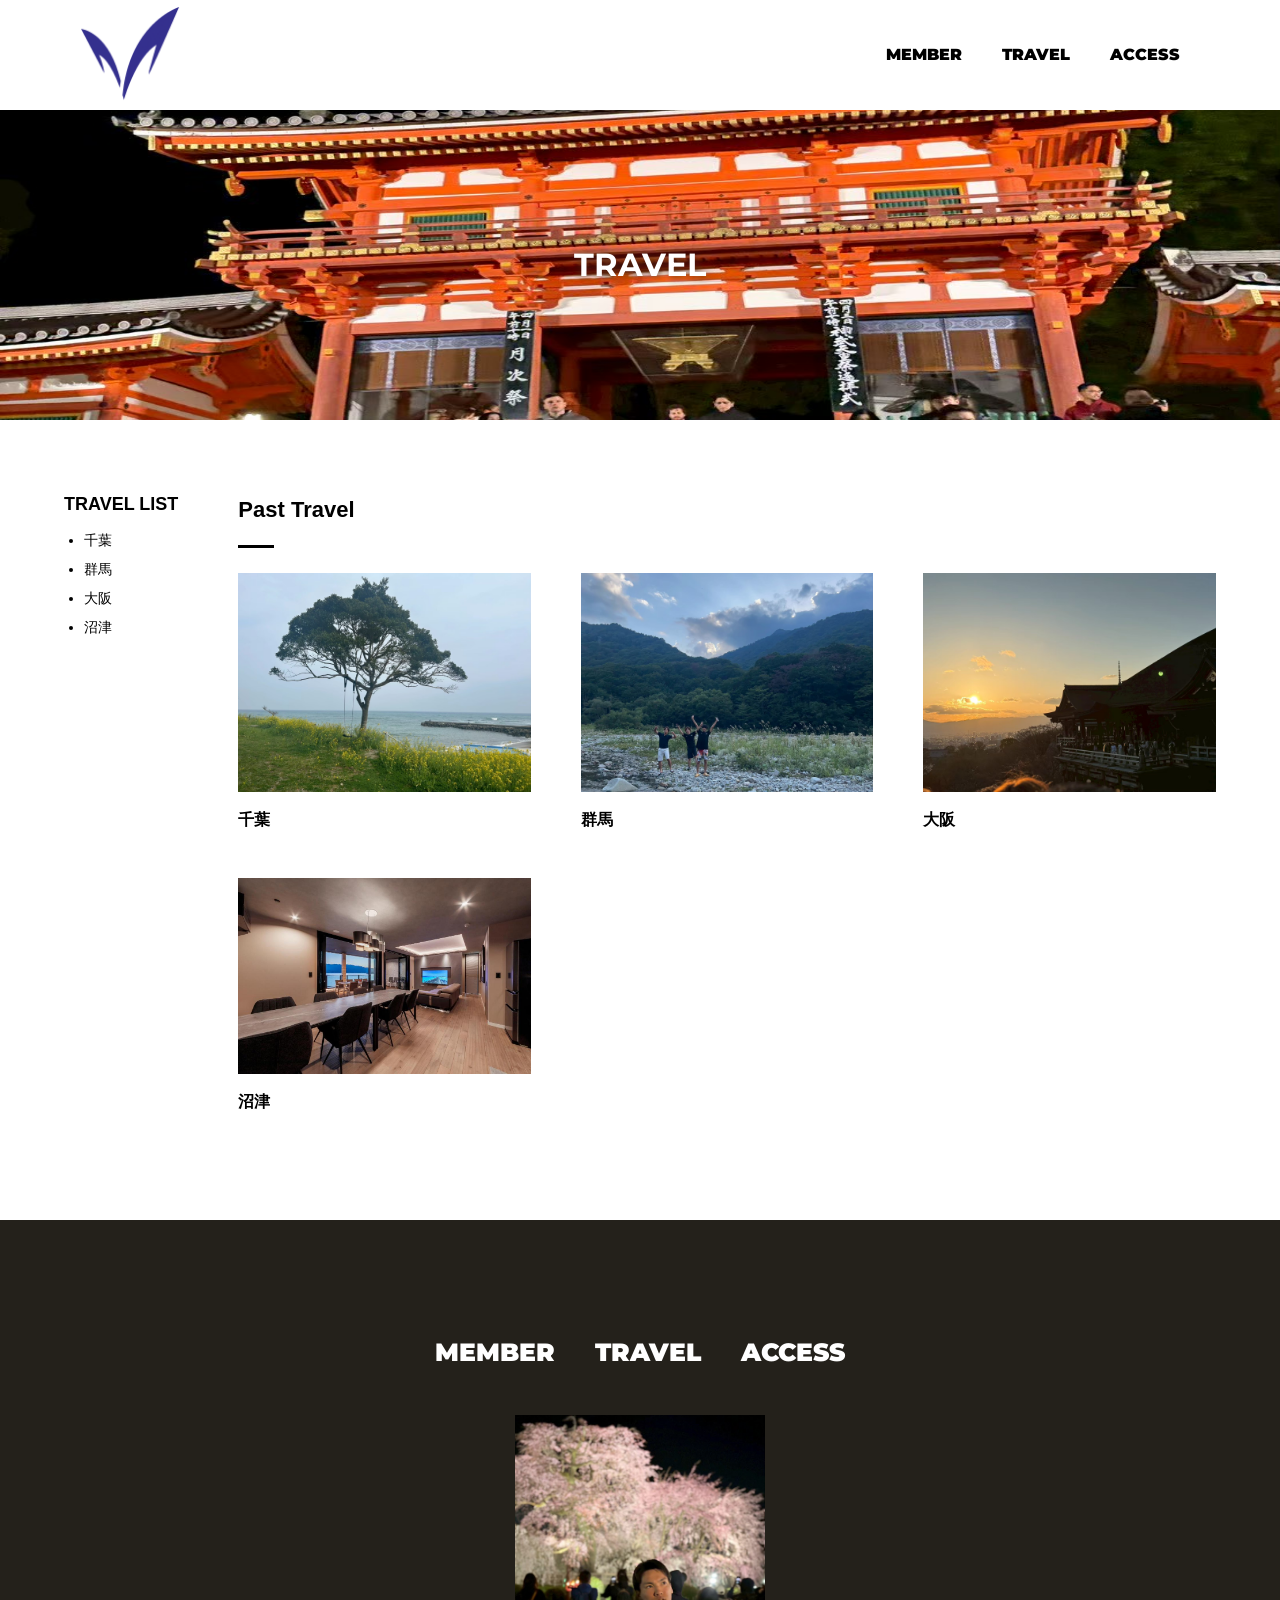
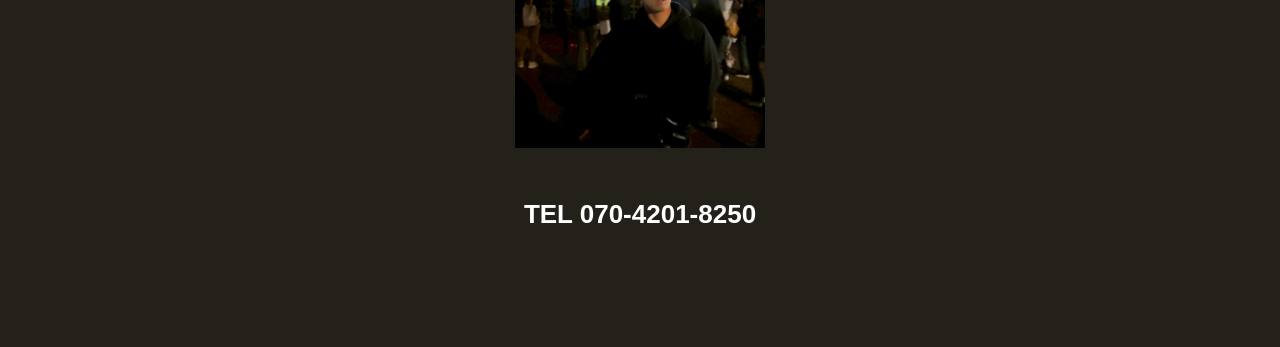
<file: travel.html>
<!DOCTYPE html>
<html>
    <head>
        <meta charset="UTF-8">
        <title>TRAVEL | ごみども</title>
        <meta name="description" content="ごみどもが行った旅行">
        <meta name="viewport" content="width=device-width">
        <script src="./js/toggle-menu.js"></script>
        <link href="./css/common.css" rel="stylesheet">   
        <link href="./css/travel.css" rel="stylesheet">
        <link rel="preconnect" href="https://fonts.googleapis.com">
        <link rel="preconnect" href="https://fonts.gstatic.com" crossorigin>
        <link href="https://fonts.googleapis.com/css2?family=Montserrat:ital,wght@0,900;1,900&display=swap" rel="stylesheet">
    </head>
    <body>
         <header class="header">
            <div class="header-inner">
                <a class="header-logo" href="./index.html">
                  <img src="./images/meiji.gif" alt="LOGO">
                </a>
                <button class="toggle-menu-button"></button>
                <div class="header-site-menu">
                    <nav class="site-menu">
                        <ul>
                           <li><a href="./member.html">MEMBER</a></li>
                           <li><a href="./travel.html">TRAVEL</a></li>
                           <li><a href="./access.html">ACCESS</a></li>
                   </ul>
                    </nav>               
                 </div>
            </div>
        </header>
        <main class="main">
            <div class="title">
                <h1>TRAVEL</h1>
            </div>
            <div class="travel-contents">
                    <div class="travel-item">
                        <h2>Past Travel</h2>
                        <ul class="travel-list">
                            <li>
                                <a href="./travel-detail-chiba.html">
                                    <img src="./images/5.jpg" alt="千葉の画像">
                                    <dl>
                                        <dt>千葉</dt>
                                        <dd></dd>
                                    </dl>
                                </a>
                            </li>
                            <li>
                                <a href="./travel-detail-gunma.html">
                                    <img src="./images/10.jpg" alt="群馬の画像">
                                    <dl>
                                        <dt>群馬</dt>
                                        <dd></dd>
                                    </dl>
                                </a>
                            </li>
                            <li>
                                <a href="./travel-detail-osaka.html">
                                    <img src="./images/20.jpg" alt="大阪の画像">
                                    <dl>
                                        <dt>大阪</dt>
                                        <dd></dd>
                                    </dl>
                                </a>
                            </li>
                            <li>
                                <a href="./travel-detail-numatu.html">
                                    <img src="./images/26.jpg" alt="沼津の宿泊場所の画像">
                                    <dl>
                                        <dt>沼津</dt>
                                        <dd></dd>
                                    </dl>
                                </a>
                            </li>
                        </ul>
                </div>
                <aside class="travel-menu">
                    <div class="travel-menu-inner">
                        <h2>TRAVEL LIST</h2>
                        <ul>
                            <li><a href="./travel-detail-chiba.html">千葉</a></li>
                            <li><a href="./travel-detail-gunma.html">群馬</a></li>
                            <li><a href="./travel-detail-osaka.html">大阪</a></li>
                            <li><a href="./travel-detail-numatu.html">沼津</a></li>
                        </ul>
                    </div>
                </aside>
            </div>

        </main>
        <footer class="footer">
            <nav class="site-menu">
                <ul>
                    <li><a href="./member.html">MEMBER</a></li>
                    <li><a href="./travel.html">TRAVEL</a></li>
                    <li><a href="./access.html">ACCESS</a></li>
                </ul>
            </nav> 
            <a class="footer-logo" href="./index.html">
                <img src="./images/11.jpg" alt="ISIKAWA">
            </a>
            <p class="footer-tel">TEL 070-4201-8250</p>
        </footer>
    </body>
</html>
</file>
<file: css/common.css>
@charset "utf-8";

*,
::before,
::after {
    padding: 0;
    margin: 0;
    box-sizing: border-box;
}

ul,
ol{
    list-style: none;
}

a{
    color: inherit;
    text-decoration: none;
}

body{
    font-family: sans-serif;
    font-size: 16px;
    color: #000000;
    line-height: 1;
    background-color: #ffffff;
}
img{
    max-width: 100%;
}
.header-inner{
    max-width: 1200px;
    height: 110px;
    margin-left: auto;
    margin-right: auto;
    padding-left: 40px;
    padding-right: 40px;
    justify-content: space-between;
    display: flex;
    align-items: center;
}
.toggle-menu-button{
    display: none;
}

.header-logo{
    display: block;
    width: 100px;
}

.site-menu ul{
    display: flex;
}
.site-menu ul li{
    margin-left: 20px;
    margin-right: 20px;
}
.site-menu ul li a{
    font-family: "Montserrat", sans-serif ;
    font-weight: 900;
}
.footer{
    color: #ffffff;
    background-color: #24211b;
    padding-top: 120px;
    padding-bottom: 120px;
    display: flex;
    flex-direction: column;
    align-items: center;
}

.footer-logo{
    display: block;
    width: 100px;
    margin-top: 50px;
    margin-bottom: 50px;
}
.footer-tel{
    font-size: 26px;
    font-weight: bold;
}


@media(max-width: 800px){
    .site-menu ul{
        display: block;
        text-align: center;
    }
    .site-menu ul li{
        margin-left: 0;
        margin-right: 0;
        margin-top: 20px;
    }
    .header{
        position: fixed;
        top: 0;
        left: 0;
        right: 0;
        background-color: #ffffff;
        height: 50px;
        z-index: 10;
        box-shadow: 0 3px 6px rgba(0,0,0,0.1);
    }
    .header-inner{
        height: 100%;
        padding-left: 20px;
        padding-right: 20px;
        position: relative;
    }
    .header-logo{
        width: 40px;
    }
    .header-site-menu{
        position: absolute;
        top:100%;
        left: 0; 
        right: 0;
        color: #ffeee6;
        background-color: #736E62;
        padding-top: 30px;
        padding-bottom: 50px;
        display: none;
    }
    .header-site-menu.is-show{
        display: block;
    }

    .toggle-menu-button{
        display:block;
        width: 44px;
        height: 44px;
        background-image: url("../images/17.jpg");
        background-size: cover;
        background-position: center;
        background-repeat: no-repeat;
        background-color: transparent;
        border: none;
        border-radius: 0;
        outline: none;
    }
    .main{
        padding-top: 50px;
    }
    .footer-logo{
        margin-top: 50px;
    }
    .footer-tel{
        font-size: 20px;
    }
    .copyright{
        margin-top: 50px;
    }
}
</file>
<file: css/index.css>
@charset "utf-8";

.first-view{
    height: calc(100vh - 110px);
    background-image: url(../images/9.jpg);
    background-repeat: no-repeat;
    background-position: center center;
    background-size: cover;
    display: flex;
    align-items: center;
}   
.first-view h1{
    font-family: "Montserrat", sans-serif;
    font-size: 80px;
    margin: auto;
    margin-top: 100px;
    line-height: 72px;
    color: #ffffff;
}

.past-trip h2 {
    font-family: "Montserrat", sans-serif;
    margin-top: 40px;
    font-size: 30px;
    font-weight: bold;
    text-align: center;
}
.link-button-area{
    text-align: center;
    margin-top: 40px;
}
.link-button{
    background-color: #f4dd64;
    display: inline-block;
    min-width:180px;
    line-height: 40px;
    border-radius: 20px;
    font-family: "Montserrat", sans-serif;
    font-size: 14px;
    align-items: center;
    margin-bottom: 30px;
}
.link-button:hover{
    background-color: #d8b500;
}
.header-site-menu .site-menu{
    background-color: #ffffff;
    padding-top: 45px;
    padding-bottom: 45px;
}
.site-menu h2{
    font-size: 22px;
    font-weight: bold;
    text-align: center;
}
.next-trip{
    display: flex;
    flex-direction: column;
    align-items: center;
}
.next-trip h2 {
    font-family: "Montserrat", sans-serif;
    margin-top: 40px;
    font-size: 30px;
    font-weight: bold;
    text-align: center;
    margin-bottom: 30px;
}
.footer .site-menu{
    font-size: 25px;
}
.site-menu h2::after{
    content: '';
    display:block;
    width: 36px;
    height: 3px;
    background-color: #24211b;
    margin-top: 20px;
    margin-left: auto;
    margin-right: auto;
}
.item-list{
    display: flex;
    padding-top: 40px;
    padding-bottom: 10px;
    padding-left: 60px;
    padding-right: 60px;
    overflow: scroll;
}
.item-list li{
    flex-shrink: 0;
    width: 260px;
    margin-left: 75px;
}
.item-list li:first-child{
    margin-left: 0;
}
.item-list dl{
    margin-top: 20px;
    text-align: center;
}
.item-list dt{
    font-weight: bold;
}
.item-list dd{
    font-size: 13px;
    line-height: 20px;
    margin-top: 10px;
}
.footer-logo{
    width: 250px;
}
.next-trip dl{
    margin-top: 20px;
    text-align: center;
}
.next-trip dt{
    font-weight: bold;
    font-size: 40px;
    margin-bottom: 20px;
}
.next-trip dd{
    font-size: 35px;
    line-height: 20px;
    margin-top: 10px;
}
@media(max-width: 800px){
    .first-view{
        height: calc(100vh - 50px);
        background-image: url(../images/9.jpg);
        align-items: flex-start;
    }
    .first-view-text{
        padding-top: 60px;
        padding-bottom: 20px;
    }
    .first-view-text h1{
        font-size: 32px;
        line-height: 40px;
    }
    .first-view-text p{
        font-size: 12px;
        line-height: 24px;
    }
    .lead{
        padding-left: 20px;
        padding-right: 20px;
    }
    .lead p{
        text-align: left;
        font-size: 10px;
    }
    .item-list{
        padding-left: 20px;
        padding-right: 20px;
    }
    .item-list li{
        width: 220px;
        margin-left: 30px;
    }
    .footer .site-menu ul{
        display: flex;
        justify-content: center;
        gap: 10px;
        padding: 0 10px;
        font-size: 25px;
    }
    .footer .site-menu li{
        list-style: none;
    }

}
</file>
<file: css/access.css>
@charset "utf-8";

.title{
    height: 310px;
    background-image: url(../images/gunmama/2.jpg);
    background-repeat: no-repeat;
    background-position: center center;
    background-size: cover;
    display: flex;
    flex-direction: column;
    justify-content: center;
    align-items: center;
    color: #ffffff;
    text-shadow: 1px 1px 10px #4b2c14;
}
.title h1{
    font-family:'Montserrat',sans-serif;
    font-size: 32px;
    font-weight: bold;
    text-shadow: 30px 30px 30px #4b2c14;
}
.title p{
    font-size: 14px;
    margin-top: 15px;
}
.item-list{
    display: flex;
    justify-content: center;
    align-items: center;
    padding: 0;
}
.place p {
    font-size: 22px;
    font-weight: bold;
    text-align: center; 
    margin-top: 50px;
    margin-bottom: 20px;
}

.place {
    width: 90%; 
    max-width: 1000px;
    margin-top: 20px;
    margin-left: auto;
    margin-right: auto;
}

.place iframe {
    display: block;
    width: 100%; 
    height: 400px; 
    margin-bottom: 40px;
    border: none;
}
.footer{
    margin-top: 100px;
}
@media(max-width: 800px){
    .map{
        width: 95%;
        margin-top: 45px;
    }
    .map iframe{
        height: 320px;
    }

}
</file>
<file: css/member.css>
@charset "utf-8";

.title{
    height: 310px;
    background-image: url(../images/36.jpg);
    background-repeat: no-repeat;
    background-position: center center;
    background-size: cover;
    display: flex;
    flex-direction: column;
    justify-content: center;
    align-items: center;
    color: #ffffff;
    text-shadow: 1px 1px 10px #4b2c14;
}
.title h1{
    font-family:'Montserrat',sans-serif;
    font-size: 32px;
    font-weight: bold;
    text-shadow: 30px 30px 30px #4b2c14;
}
.title p{
    font-size: 14px;
    margin-top: 15px;
}
.item-list{
    position: relative;
    width: 930px;
    max-width: 90%;
    margin-top: 75px;
    margin-left: auto;
    margin-right: auto;
    display: grid;
    grid-template-columns: repeat(auto-fit,240px);
    column-gap: 95px;
    row-gap: 70px;
    justify-content: center;
    text-align: center;
}
.item-list dl{
    margin-top: 20px;
}
.item-list dt{
    font-weight: bold;
}
.item-list dd{
    font-size: 13px;
    line-height: 20px;
    margin-top: 10px;
}
.item-list .price{
    font-weight: bold;
    margin-top: 15px;
}
.item-list li{
    position: relative;
}
.item-list .item-label{
    position: absolute;
    top: 0;
    left: calc(100% + 18px);
    font-size: 10px;
    white-space: nowrap;
    transform-origin: top left;
    transform: rotate(90deg);
}
.footer{
    margin-top: 100px;
}
.footer .site-menu{
    font-size: 25px;
}
.footer .site-menu ul{
        display: flex;
        justify-content: center;
        gap: 10px;
        padding: 0 10px;
        font-size: 25px;
    }
.footer-logo{
    width: 250px;
}
@media(max-width: 800px){
    .item-list{
        margin-top: 45px;
        row-gap: 40px;
    }
}
</file>
<file: css/travel-detail1.css>
@charset "utf-8";

.title{
    height: 360px;
    background-image: url(../images/5.jpg);
    background-repeat: no-repeat;
    background-position: center center;
    background-size: cover;
    display: flex;
    flex-direction: column;
    align-items: flex-end;
    justify-content: flex-end;
    padding-right: 40px;
    padding-bottom: 30px;
    color: #ffffff;

    text-align: right;
}
.title h1{
    font-family:'Montserrat',sans-serif;
    font-size: 32px;
    font-weight: bold;
    margin: 0;

}
.title p1{
    font-size: 14px;
    margin-top: 5px;
}
.title p2{
    font-size: 14px;
    margin-top: 5px;
}
.travel-contents{
    width: 1700px;
    max-width: 90%;
    margin-top: 75px;
    margin-left: auto;
    margin-right: auto;
    display: flex;
    justify-content: space-between;
    flex-direction: row-reverse;
}
.travel-contents h2{
    font-family:'Montserrat',sans-serif;
    font-size: 22px;
    font-weight: bold;
    margin: 0;
}
.travel-item{
    flex-grow: 1;
    max-width: 1200px;
}

.travel-item h2{
    margin: 0;
    font-size: 22px;
    font-weight: bold;
    line-height: 30px;
}
.travel-item h2::after{
     content: '';
    display: block;
    width: 36px;
    height: 3px;
    background-color: #000000;
    margin-top: 20px;
}
.travel-list{
    margin-top: 25px;
    display: grid;
    grid-template-columns: repeat(auto-fit,minmax(250px, 1fr));
    column-gap: 50px;
    row-gap: 40px;
}
.travel-list a{ 
    display: block;
}
.travel-list a:hover{
    transform: scale(1.05);
    transition-duration: 0.25s;
}
.travel-list img{
    width: 100%;
    display: block;
}
.travel-list dl{
    margin-top: 20px;
}
.travel-list dt{
    font-weight: bold;
}
.travel-list dd{
    font-size: 13px;
    line-height: 20px;
    margin-top: 10px;
}
.travel-menu{
    flex-shrink: 0;
    width: 200px;
    margin-right: 60px;
}
.travel-menu-inner{
    position: sticky;
    top: 30px;
    left: 0;
    right: 0;
}
.travel-menu-inner h2{
    font-size: 18px;
    font-weight: bold;
}
.travel-menu-inner ul{
    list-style-type: disc;
    margin-top: 20px;
    margin-left: 20px;
}
.travel-menu-inner li{
    font-size: 14px;
    margin-top: 15px;
}
.item-area{
    margin-top: 20px;
    display: block;
}
.item-area img{
    width: 100%;
    max-width: 600px;
    display: block;
    margin-left: auto;
    margin-right: auto;
}
.item-area p{
    display: block;
}
.about-item{
    margin-left: 30px;
    margin-top: 20px;
    text-align: center;
    font-size: 40px;
    margin-bottom: 40px;
}
.about-item a{
    background-color: #f4dd64;
    display: inline-block;
    min-width:180px;
    line-height: 40px;
    border-radius: 20px;
    font-family: "Montserrat", sans-serif;
    font-size: 14px;
    text-align: center;
    margin-top: 35px;
}
.about-item a:hover{
    background-color: #d8b500
}
.place{
    width: 100%;
    margin-top: 75px;
}
.place iframe{
    display: block;
    width: 100%;
    height: 320px;
    margin-top: 25px;
     border: 0;
}
.footer{
    margin-top: 100px;
}
.footer .site-menu{
    font-size: 25px;
}
.footer-logo{
    width: 250px;
}
@media(max-width: 800px){
    .travel-contents{
        display: block;
        max-width: 100%;
        margin-top: 60px;
    }
    .travel-item{
        max-width: 540px;
        margin-left: auto;
        margin-right: auto;
        padding-left: 20px;
        padding-right: 20px;
    }
    .travel-list{
        grid-template-columns: repeat(auto-fit,minmax(200px,1fr));
        column-gap: 35px;
    }
    .travel-menu{
        background-color: #ffffff;
        padding-top: 50px;
        padding-bottom: 50px;
        margin-top: 60px;
        margin-right: 0;
    }
    .travel-menu-inner{
        max-width: 540px;
        margin-left: auto;
        margin-right: auto;
        padding-left: 20px;
        padding-right: 20px;
    }
    .item-area{
        display: block;
    }
    .item-area img{
        width: 100%;
        max-width: 100%;
    }
    .about-item{
        margin-top: 20px;
        margin-left: 0;
    }
    .about-item a{
        width: 100%;
    }
    .footer{
     margin-top: 100px;
    }
    .footer .site-menu{
     font-size: 25px;
    }
    .footer .site-menu ul{
        display: flex;
        justify-content: center;
        gap: 10px;
        padding: 0 10px;
        font-size: 25px;
    }
    .footer-logo{
     width: 250px;
    }
}
</file>
<file: css/travel-detail2.css>
@charset "utf-8";

.title{
    height: 360px;
    background-image: url(../images/10.jpg);
    background-repeat: no-repeat;
    background-position: center center;
    background-size: cover;
    display: flex;
    flex-direction: column;
    align-items: flex-end;
    justify-content: flex-end;
    padding-right: 40px;
    padding-bottom: 30px;
    color: #ffffff;
    text-align: right;
}
.title h1{
    font-family:'Montserrat',sans-serif;
    font-size: 32px;
    font-weight: bold;
    margin: 0;

}
.title p1{
    font-size: 14px;
    margin-top: 5px;
}
.title p2{
    font-size: 14px;
    margin-top: 5px;
}
.travel-contents{
    width: 1700px;
    max-width: 90%;
    margin-top: 75px;
    margin-left: auto;
    margin-right: auto;
    display: flex;
    justify-content: space-between;
    flex-direction: row-reverse;
}
.travel-contents h2{
    font-family:'Montserrat',sans-serif;
    font-size: 22px;
    font-weight: bold;
    margin: 0;
}
.travel-item{
    flex-grow: 1;
    max-width: 1200px;
}

.travel-item h2{
    font-size: 22px;
    font-weight: bold;
    line-height: 30px;
}
.travel-item h2::after{
     content: '';
    display: block;
    width: 36px;
    height: 3px;
    background-color: #000000;
    margin-top: 20px;
}
.travel-list{
    margin-top: 25px;
    display: grid;
    grid-template-columns: repeat(auto-fit,minmax(250px, 1fr));
    column-gap: 50px;
    row-gap: 40px;
}
.travel-list a{ 
    display: block;
}
.travel-list a:hover{
    transform: scale(1.05);
    transition-duration: 0.25s;
}
.travel-list img{
    width: 100%;
    display: block;
}
.travel-list dl{
    margin-top: 20px;
}
.travel-list dt{
    font-weight: bold;
}
.travel-list dd{
    font-size: 13px;
    line-height: 20px;
    margin-top: 10px;
}
.travel-menu{
    flex-shrink: 0;
    width: 200px;
    margin-right: 60px;
}
.travel-menu-inner{
    position: sticky;
    top: 30px;
    left: 0;
    right: 0;
}
.travel-menu-inner h2{
    font-size: 18px;
    font-weight: bold;
}
.travel-menu-inner ul{
    list-style-type: disc;
    margin-top: 20px;
    margin-left: 20px;
}
.travel-menu-inner li{
    font-size: 14px;
    margin-top: 15px;
}
.item-area{
    margin-top: 20px;
    display: block;
}
.item-area img{
    width: 100%;
    max-width: 600px;
    display: block;
    margin-left: auto;
    margin-right: auto;
}
.item-area p{
    display: block;
}
.about-item{
    margin-left: 30px;
    margin-top: 20px;
    text-align: center;
    font-size: 40px;
    margin-bottom: 40px;
}
.about-item a{
    background-color: #f4dd64;
    display: inline-block;
    min-width:180px;
    line-height: 40px;
    border-radius: 20px;
    font-family: "Montserrat", sans-serif;
    font-size: 14px;
    text-align: center;
    margin-top: 35px;
}
.about-item a:hover{
    background-color: #d8b500
}
.place{
    width: 100%;
    margin-top: 75px;
}
.place iframe{
    display: block;
    width: 100%;
    height: 320px;
    margin-top: 25px;
     border: 0;
}
.footer{
    margin-top: 100px;
}
.footer .site-menu{
    font-size: 25px;
}
.footer-logo{
    width: 250px;
}
@media(max-width: 800px){
    .travel-contents{
        display: block;
        max-width: 100%;
        margin-top: 60px;
    }
    .travel-item{
        max-width: 540px;
        margin-left: auto;
        margin-right: auto;
        padding-left: 20px;
        padding-right: 20px;
    }
    .travel-list{
        grid-template-columns: repeat(auto-fit,minmax(200px,1fr));
        column-gap: 35px;
    }
    .travel-menu{
        background-color: #ffffff;
        padding-top: 50px;
        padding-bottom: 50px;
        margin-top: 60px;
        margin-right: 0;
    }
    .travel-menu-inner{
        max-width: 540px;
        margin-left: auto;
        margin-right: auto;
        padding-left: 20px;
        padding-right: 20px;
    }
    .item-area{
        display: block;
    }
    .item-area img{
        width: 100%;
        max-width: 100%;
    }
    .about-item{
        margin-top: 20px;
        margin-left: 0;
    }
    .about-item a{
        width: 100%;
    }
    .footer{
     margin-top: 100px;
    }
    .footer .site-menu{
     font-size: 25px;
    }
    .footer .site-menu ul{
        display: flex;
        justify-content: center;
        gap: 10px;
        padding: 0 10px;
        font-size: 25px;
    }
    .footer-logo{
     width: 250px;
    }
}
</file>
<file: css/travel-detail4.css>
@charset "utf-8";

.title{
    height: 360px;
    background-image: url(../images/26.jpg);
    background-repeat: no-repeat;
    background-position: center center;
    background-size: cover;
    display: flex;
    flex-direction: column;
    align-items: flex-end;
    justify-content: flex-end;
    padding-right: 40px;
    padding-bottom: 30px;
    color: #ffffff;
    text-align: right;
}
.title h1{
    font-family:'Montserrat',sans-serif;
    font-size: 32px;
    font-weight: bold;
    margin: 0;
}
.title p1{
    font-size: 14px;
    margin-top: 5px;
}
.title p2{
    font-size: 14px;
    margin-top: 5px;
}
.travel-contents{
    width: 1700px;
    max-width: 90%;
    margin-top: 75px;
    margin-left: auto;
    margin-right: auto;
    display: flex;
    justify-content: space-between;
    flex-direction: row-reverse;
}
.travel-contents h2{
    font-family:'Montserrat',sans-serif;
    font-size: 22px;
    font-weight: bold;
    margin: 0;
}
.travel-detail{
    margin-top: 20px;
}
.link-button-area{
    text-align: center;
    margin-top: 40px;
}
.link-button{
    background-color: #f4dd64;
    display: inline-block;
    min-width:180px;
    line-height: 40px;
    border-radius: 20px;
    font-family: "Montserrat", sans-serif;
    font-size: 20px;
    align-items: center;
    margin-bottom: 30px;
}
.link-button:hover{
    background-color: #d8b500;
}
.travel-item{
    flex-grow: 1;
    max-width: 1200px;
}

.travel-item h2{
    font-size: 22px;
    font-weight: bold;
    line-height: 30px;
}
.travel-item h2::after{
     content: '';
    display: block;
    width: 36px;
    height: 3px;
    background-color: #000000;
    margin-top: 20px;
}
.travel-list{
    margin-top: 25px;
    display: grid;
    grid-template-columns: repeat(auto-fit,minmax(250px, 1fr));
    column-gap: 50px;
    row-gap: 40px;
}
.travel-list a{ 
    display: block;
}
.travel-list a:hover{
    transform: scale(1.05);
    transition-duration: 0.25s;
}
.travel-list img{
    width: 100%;
    display: block;
}
.travel-list dl{
    margin-top: 20px;
}
.travel-list dt{
    font-weight: bold;
}
.travel-list dd{
    font-size: 13px;
    line-height: 20px;
    margin-top: 10px;
}
.travel-menu{
    flex-shrink: 0;
    width: 200px;
    margin-right: 60px;
}
.travel-menu-inner{
    position: sticky;
    top: 30px;
    left: 0;
    right: 0;
}
.travel-menu-inner h2{
    font-size: 18px;
    font-weight: bold;
}
.travel-menu-inner ul{
    list-style-type: disc;
    margin-top: 20px;
    margin-left: 20px;
}
.travel-menu-inner li{
    font-size: 14px;
    margin-top: 15px;
}
.item-area{
    margin-top: 20px;
    display: block;
}
.item-area img{
    width: 100%;
    max-width: 600px;
    display: block;
    margin-left: auto;
    margin-right: auto;
}
.item-area p{
    display: block;
}
.about-item{
    margin-left: 30px;
    margin-top: 20px;
    text-align: center;
    font-size: 40px;
    margin-bottom: 40px;
}
.about-item a{
    background-color: #f4dd64;
    display: inline-block;
    min-width:180px;
    line-height: 40px;
    border-radius: 20px;
    font-family: "Montserrat", sans-serif;
    font-size: 14px;
    text-align: center;
    margin-top: 35px;
}
.about-item a:hover{
    background-color: #d8b500
}
.place{
    width: 100%;
    margin-top: 75px;
}
.place iframe{
    display: block;
    width: 100%;
    height: 320px;
    margin-top: 25px;
     border: 0;
}
.footer{
    margin-top: 100px;
}
.footer .site-menu{
    font-size: 25px;
}
.footer-logo{
    width: 250px;
}
@media(max-width: 800px){
    .travel-contents{
        display: block;
        max-width: 100%;
        margin-top: 60px;
    }
    .travel-item{
        max-width: 540px;
        margin-left: auto;
        margin-right: auto;
        padding-left: 20px;
        padding-right: 20px;
    }
    .travel-list{
        grid-template-columns: repeat(auto-fit,minmax(200px,1fr));
        column-gap: 35px;
    }
    .travel-menu{
        background-color: #ffffff;
        padding-top: 50px;
        padding-bottom: 50px;
        margin-top: 60px;
        margin-right: 0;
    }
    .travel-menu-inner{
        max-width: 540px;
        margin-left: auto;
        margin-right: auto;
        padding-left: 20px;
        padding-right: 20px;
    }
    .item-area{
        display: block;
    }
    .item-area img{
        width: 100%;
        max-width: 100%;
    }
    .about-item{
        margin-top: 20px;
        margin-left: 0;
    }
    .about-item a{
        width: 100%;
    }
    .footer{
     margin-top: 100px;
    }
    .footer .site-menu{
     font-size: 25px;
    }
    .footer .site-menu ul{
        display: flex;
        justify-content: center;
        gap: 10px;
        padding: 0 10px;
        font-size: 25px;
    }
    .footer-logo{
     width: 250px;
    }
}
</file>
<file: css/travel-detail3.css>
@charset "utf-8";

.title{
    height: 360px;
    background-image: url(../images/20.jpg);
    background-repeat: no-repeat;
    background-position: center center;
    background-size: cover;
    display: flex;
    flex-direction: column;
    align-items: flex-end;
    justify-content: flex-end;
    padding-right: 40px;
    padding-bottom: 30px;
    color: #ffffff;
    text-align: right;
}
.title h1{
    font-family:'Montserrat',sans-serif;
    font-size: 32px;
    font-weight: bold;
    margin: 0;

}
.title p1{
    font-size: 14px;
    margin-top: 5px;
}
.title p2{
    font-size: 14px;
    margin-top: 5px;
}
.travel-contents{
    width: 1700px;
    max-width: 90%;
    margin-top: 75px;
    margin-left: auto;
    margin-right: auto;
    display: flex;
    justify-content: space-between;
    flex-direction: row-reverse;
}
.travel-contents h2{
    font-family:'Montserrat',sans-serif;
    font-size: 22px;
    font-weight: bold;
    margin: 0;
}
.travel-item{
    flex-grow: 1;
    max-width: 1200px;
}

.travel-item h2{
    font-size: 22px;
    font-weight: bold;
    line-height: 30px;
}
.travel-item h2::after{
     content: '';
    display: block;
    width: 36px;
    height: 3px;
    background-color: #000000;
    margin-top: 20px;
}
.travel-list{
    margin-top: 25px;
    display: grid;
    grid-template-columns: repeat(auto-fit,minmax(250px, 1fr));
    column-gap: 50px;
    row-gap: 40px;
}
.travel-list a{ 
    display: block;
}
.travel-list a:hover{
    transform: scale(1.05);
    transition-duration: 0.25s;
}
.travel-list img{
    width: 100%;
    display: block;
}
.travel-list dl{
    margin-top: 20px;
}
.travel-list dt{
    font-weight: bold;
}
.travel-list dd{
    font-size: 13px;
    line-height: 20px;
    margin-top: 10px;
}
.travel-menu{
    flex-shrink: 0;
    width: 200px;
    margin-right: 60px;
}
.travel-menu-inner{
    position: sticky;
    top: 30px;
    left: 0;
    right: 0;
}
.travel-menu-inner h2{
    font-size: 18px;
    font-weight: bold;
}
.travel-menu-inner ul{
    list-style-type: disc;
    margin-top: 20px;
    margin-left: 20px;
}
.travel-menu-inner li{
    font-size: 14px;
    margin-top: 15px;
}
.item-area{
    margin-top: 20px;
    display: block;
}
.item-area img{
    width: 100%;
    max-width: 600px;
    display: block;
    margin-left: auto;
    margin-right: auto;
}
.item-area p{
    display: block;
}
.about-item{
    margin-left: 30px;
    margin-top: 20px;
    text-align: center;
    font-size: 40px;
    margin-bottom: 40px;
}
.about-item a{
    background-color: #f4dd64;
    display: inline-block;
    min-width:180px;
    line-height: 40px;
    border-radius: 20px;
    font-family: "Montserrat", sans-serif;
    font-size: 14px;
    text-align: center;
    margin-top: 35px;
}
.about-item a:hover{
    background-color: #d8b500
}
.place{
    width: 100%;
    margin-top: 75px;
}
.place iframe{
    display: block;
    width: 100%;
    height: 320px;
    margin-top: 25px;
     border: 0;
}
.footer{
    margin-top: 100px;
}
.footer .site-menu{
    font-size: 25px;
}
.footer-logo{
    width: 250px;
}
@media(max-width: 800px){
    .travel-contents{
        display: block;
        max-width: 100%;
        margin-top: 60px;
    }
    .travel-item{
        max-width: 540px;
        margin-left: auto;
        margin-right: auto;
        padding-left: 20px;
        padding-right: 20px;
    }
    .travel-list{
        grid-template-columns: repeat(auto-fit,minmax(200px,1fr));
        column-gap: 35px;
    }
    .travel-menu{
        background-color: #ffffff;
        padding-top: 50px;
        padding-bottom: 50px;
        margin-top: 60px;
        margin-right: 0;
    }
    .travel-menu-inner{
        max-width: 540px;
        margin-left: auto;
        margin-right: auto;
        padding-left: 20px;
        padding-right: 20px;
    }
    .item-area{
        display: block;
    }
    .item-area img{
        width: 100%;
        max-width: 100%;
    }
    .about-item{
        margin-top: 20px;
        margin-left: 0;
    }
    .about-item a{
        width: 100%;
    }
    .footer{
     margin-top: 100px;
    }
    .footer .site-menu{
     font-size: 25px;
    }
    .footer .site-menu ul{
        display: flex;
        justify-content: center;
        gap: 10px;
        padding: 0 10px;
        font-size: 25px;
    }
    .footer-logo{
     width: 250px;
    }
}
</file>
<file: css/travel.css>
@charset "utf-8";

.title{
    height: 310px;
    background-image: url(../images/13.jpg);
    background-repeat: no-repeat;
    background-position: center center;
    background-size: 100% 350%;
    display: flex;
    flex-direction: column;
    justify-content: center;
    align-items: center;
    color: #ffffff;
    text-shadow: 1px 1px 10px #4b2c14;
}
.title h1{
    font-family:'Montserrat',sans-serif;
    font-size: 32px;
    font-weight: bold;
}
.title p{
    font-size: 14px;
    margin-top: 15px;
}
.travel-contents{
    width: 1700px;
    max-width: 90%;
    margin-top: 75px;
    margin-left: auto;
    margin-right: auto;
    display: flex;
    justify-content: space-between;
    flex-direction: row-reverse;
}
.travel-item{
    flex-grow: 1;
    max-width: 1200px;
}

.travel-item h2{
    font-size: 22px;
    font-weight: bold;
    line-height: 30px;
}
.travel-item h2::after{
     content: '';
    display: block;
    width: 36px;
    height: 3px;
    background-color: #000000;
    margin-top: 20px;
}
.travel-list{
    margin-top: 25px;
    display: grid;
    grid-template-columns: repeat(auto-fit,minmax(250px, 1fr));
    column-gap: 50px;
    row-gap: 40px;
}
.travel-list a{ 
    display: block;
}
.travel-list a:hover{
    transform: scale(1.05);
    transition-duration: 0.25s;
}
.travel-list img{
    width: 100%;
    display: block;
}
.travel-list dl{
    margin-top: 20px;
}
.travel-list dt{
    font-weight: bold;
}
.travel-list dd{
    font-size: 13px;
    line-height: 20px;
    margin-top: 10px;
}
.travel-menu{
    flex-shrink: 0;
    margin-right: 60px;
}
.travel-menu-inner{
    position: sticky;
    top: 30px;
    left: 0;
    right: 0;
}
.travel-menu-inner h2{
    font-size: 18px;
    font-weight: bold;
}
.travel-menu-inner ul{
    list-style-type: disc;
    margin-top: 20px;
    margin-left: 20px;
}
.travel-menu-inner li{
    font-size: 14px;
    margin-top: 15px;
}
.item-area{
    margin-top: 20px;
    display: block;
}
.item-area img{
    width: 100%;
    max-width: 600px;
    display: block;
    margin-left: auto;
    margin-right: auto;
}
.item-area p{
    display: block;
}
.about-item{
    margin-left: 30px;
    margin-top: 20px;
    text-align: center;
    font-size: 40px;
    margin-bottom: 40px;
}
.about-item a{
    background-color: #f4dd64;
    display: inline-block;
    min-width:180px;
    line-height: 40px;
    border-radius: 20px;
    font-family: "Montserrat", sans-serif;
    font-size: 14px;
    text-align: center;
    margin-top: 35px;
}
.about-item a:hover{
    background-color: #d8b500
}
.recommended{
    margin-top: 60px;
}
.footer{
    margin-top: 100px;
}
.footer .site-menu{
    font-size: 25px;
}
.footer-logo{
    width: 250px;
}
@media(max-width: 800px){
    .travel-contents{
        display: block;
        max-width: 100%;
        margin-top: 60px;
    }
    .travel-item{
        max-width: 540px;
        margin-left: auto;
        margin-right: auto;
        padding-left: 20px;
        padding-right: 20px;
    }
    .travel-list{
        grid-template-columns: repeat(auto-fit,minmax(200px,1fr));
        column-gap: 35px;
    }
    .travel-menu{
        background-color: #f8f8f8;
        padding-top: 50px;
        padding-bottom: 50px;
        margin-top: 60px;
        margin-right: 0;
    }
    .travel-menu-inner{
        max-width: 540px;
        margin-left: auto;
        margin-right: auto;
        padding-left: 20px;
        padding-right: 20px;
    }
    .item-area{
        display: block;
    }
    .item-area img{
        width: 100%;
        max-width: 100%;
    }
    .about-item{
        margin-top: 20px;
        margin-left: 0;
    }
    .about-item a{
        width: 100%;
    }
    .footer{
     margin-top: 100px;
    }
    .footer .site-menu{
     font-size: 25px;
    }
    .footer .site-menu ul{
        display: flex;
        justify-content: center;
        gap: 10px;
        padding: 0 10px;
        font-size: 25px;
    }
    .footer-logo{
     width: 250px;
    }
}
</file>
